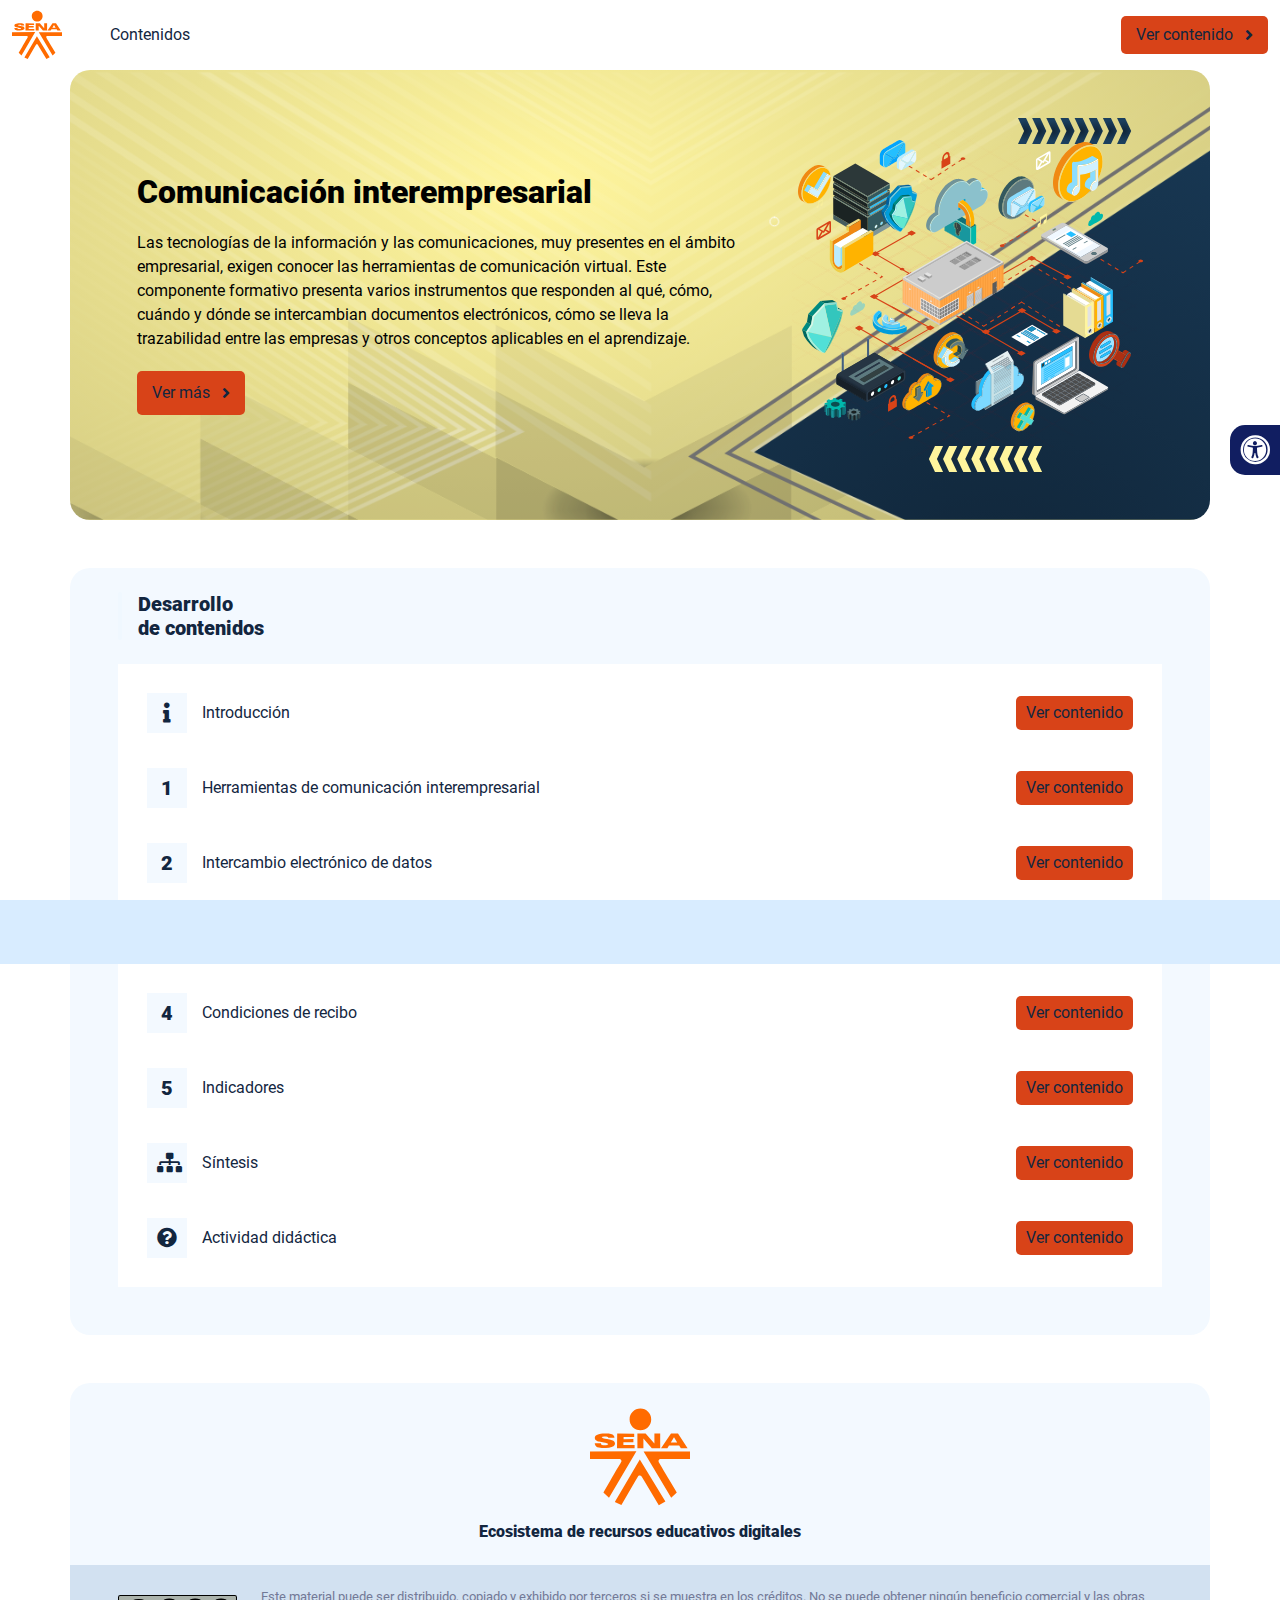
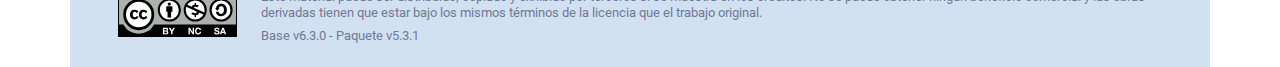
<file: index.html>
<!DOCTYPE html><html lang=""><head><meta charset="utf-8"><meta http-equiv="X-UA-Compatible" content="IE=edge"><meta name="viewport" content="width=device-width,initial-scale=1"><link rel="icon" href="favicon.ico"><title>Comunicación interempresarial</title><link href="css/chunk-0c047e41.3babef71.css" rel="prefetch"><link href="css/chunk-25b302c8.3babef71.css" rel="prefetch"><link href="css/chunk-26fc7596.3babef71.css" rel="prefetch"><link href="css/chunk-2d2747e2.3babef71.css" rel="prefetch"><link href="css/chunk-32334cb6.3babef71.css" rel="prefetch"><link href="css/chunk-3c57cd7b.3babef71.css" rel="prefetch"><link href="css/chunk-4f2d402a.3babef71.css" rel="prefetch"><link href="css/chunk-4fde0a08.14d1f3e8.css" rel="prefetch"><link href="css/chunk-515a8379.e38e3362.css" rel="prefetch"><link href="css/chunk-59974754.1beefb1c.css" rel="prefetch"><link href="css/chunk-6e1e538a.126808df.css" rel="prefetch"><link href="css/chunk-766a929b.db2aebdd.css" rel="prefetch"><link href="css/chunk-f2df7d2c.3babef71.css" rel="prefetch"><link href="css/comple.5e33f52e.css" rel="prefetch"><link href="css/creditos.03e0cec9.css" rel="prefetch"><link href="css/glosario.50fc37cf.css" rel="prefetch"><link href="css/referencias.91742cb4.css" rel="prefetch"><link href="js/actividad.fcc18785.js" rel="prefetch"><link href="js/chunk-0206bfa0.aceaceeb.js" rel="prefetch"><link href="js/chunk-0c047e41.b1d36135.js" rel="prefetch"><link href="js/chunk-13a6037e.77e10910.js" rel="prefetch"><link href="js/chunk-18f95272.c3fff06b.js" rel="prefetch"><link href="js/chunk-25b302c8.50a4e4be.js" rel="prefetch"><link href="js/chunk-26fc7596.3f2b003f.js" rel="prefetch"><link href="js/chunk-2c06842c.cf0b8708.js" rel="prefetch"><link href="js/chunk-2d0e96ec.2bc718f4.js" rel="prefetch"><link href="js/chunk-2d208d90.41e45e01.js" rel="prefetch"><link href="js/chunk-2d21d0e2.7d34f04e.js" rel="prefetch"><link href="js/chunk-2d22c123.697a0c8d.js" rel="prefetch"><link href="js/chunk-2d2747e2.c34510a6.js" rel="prefetch"><link href="js/chunk-2e80bb9a.0cd264fe.js" rel="prefetch"><link href="js/chunk-319206de.df48974a.js" rel="prefetch"><link href="js/chunk-32334cb6.fc337bc5.js" rel="prefetch"><link href="js/chunk-3c57cd7b.2b231186.js" rel="prefetch"><link href="js/chunk-3d6834f6.20861072.js" rel="prefetch"><link href="js/chunk-4cdd78c0.15a5e443.js" rel="prefetch"><link href="js/chunk-4f2d402a.8c79c008.js" rel="prefetch"><link href="js/chunk-4fde0a08.438ec1de.js" rel="prefetch"><link href="js/chunk-515a8379.1bbac084.js" rel="prefetch"><link href="js/chunk-53ccb27e.8500f303.js" rel="prefetch"><link href="js/chunk-55d286b8.998455ee.js" rel="prefetch"><link href="js/chunk-59974754.9815f936.js" rel="prefetch"><link href="js/chunk-6e1e538a.e450b8d5.js" rel="prefetch"><link href="js/chunk-766a929b.f8359263.js" rel="prefetch"><link href="js/chunk-c796899c.1a79056f.js" rel="prefetch"><link href="js/chunk-e8a7823a.8f0d5576.js" rel="prefetch"><link href="js/chunk-f2df7d2c.1fc5754b.js" rel="prefetch"><link href="js/chunk-fde47172.2cf37c35.js" rel="prefetch"><link href="js/comple.0d90eee2.js" rel="prefetch"><link href="js/creditos.0ce4db30.js" rel="prefetch"><link href="js/glosario.d3601714.js" rel="prefetch"><link href="js/intro.9c77a85c.js" rel="prefetch"><link href="js/referencias.d45a6152.js" rel="prefetch"><link href="js/sintesis.16f66fb6.js" rel="prefetch"><link href="js/tema1.36c772ba.js" rel="prefetch"><link href="js/tema2.b3eb2c56.js" rel="prefetch"><link href="js/tema3.4404bc52.js" rel="prefetch"><link href="css/app.ac58fdb2.css" rel="preload" as="style"><link href="css/chunk-vendors.99aa1310.css" rel="preload" as="style"><link href="js/app.94b91c3d.js" rel="preload" as="script"><link href="js/chunk-vendors.bd54d9e5.js" rel="preload" as="script"><link href="css/chunk-vendors.99aa1310.css" rel="stylesheet"><link href="css/app.ac58fdb2.css" rel="stylesheet"></head><body><noscript><strong>We're sorry but Comunicación interempresarial doesn't work properly without JavaScript enabled. Please enable it to continue.</strong></noscript><div id="app"></div><script src="js/chunk-vendors.bd54d9e5.js"></script><script src="js/app.94b91c3d.js"></script></body></html>
</file>
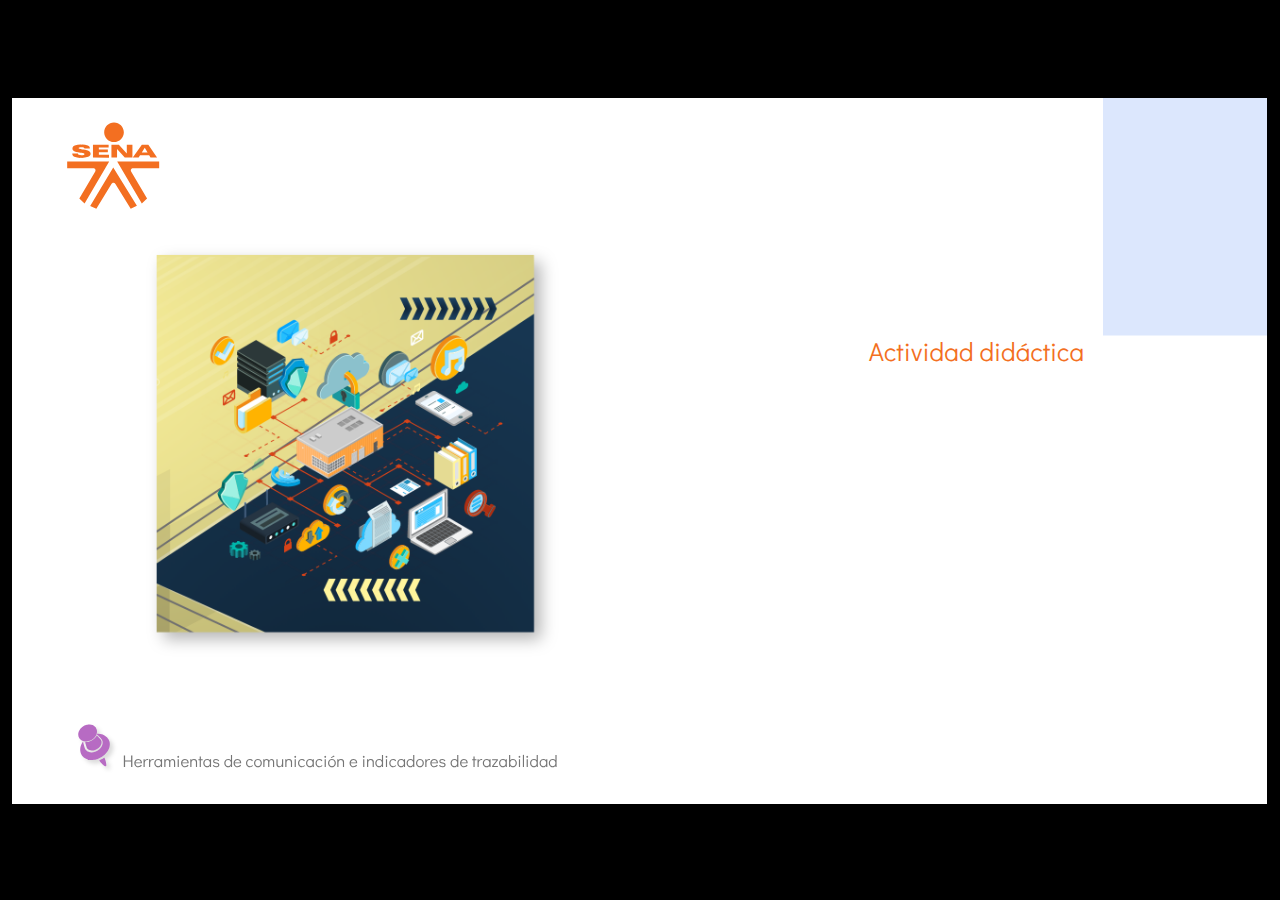
<file: actividades/index.html>
﻿<!doctype html>
<html lang="es">
<head>
  <meta charset="utf-8">
  <!-- Creado con Storyline 360 - http://www.articulate.com  -->
  <!-- version: 3.70.29211.0 -->
  <title>Actividad did&#225;ctica</title>
  <meta http-equiv="x-ua-compatible" content="IE=edge"/>
  <meta name="viewport" content="width=device-width,initial-scale=1,user-scalable=no,shrink-to-fit=no,minimal-ui"/>
  <meta name="apple-mobile-web-app-capable" content="yes"/>
  <style>
    html, body { height: 100%; padding: 0; margin: 0 }
    #app { height: 100%; width: 100%; }
  </style>

  <script>
    window.DS = {};
    window.globals = {
      DATA_PATH_BASE: '',
      HAS_FRAME: true,
      HAS_SLIDE: true,

      lmsPresent: false,
      tinCanPresent: false,
      cmi5Present: false,
      aoSupport: false,
      scale: 'show all',
      captureRc: false,
      browserSize: 'optimal',
      bgColor: '#000000',
      features: 'AccessibleVideo,ConnectionMessages,FullScreenToggle,InsertSvgPicture,LayerPresentAsDialog,MultipleQuizTracking,UpdatedScrollingPanels,UpdatedThemeEditor',
      themeName: 'classic',
      preloaderColor: '#FFFFFF',
      suppressAnalytics: false,
      productChannel: 'stable',
      publishSource: 'storyline',
      aid: 'aid|9cb3149d-e02e-439b-b6eb-2a6c21cb59d5',
      cid: 'ff905f5b-4fc9-46a5-abfc-0bcb85286622',
      playerVersion: '3.70.29211.0',
      publishTimestamp: '2022-12-09T10:02:58.9712972Z',
      maxIosVideoElements: 10,
      connectionSettings: { },

      
      parseParams: function(qs) {
        if (window.globals.parsedParams != null) {
          return window.globals.parsedParams;
        }
        qs = (qs || window.location.search.substr(1)).split('+').join(' ');
        var params = {},
            tokens,
            re = /[?&]?([^=]+)=([^&]*)/g;

        while (tokens = re.exec(qs)) {
          params[decodeURIComponent(tokens[1]).trim()] =
            decodeURIComponent(tokens[2]).trim();
        }
        window.globals.parsedParams = params;
        return params;
      }

    };
  </script>
  <script>
    var isIe11 = ('ActiveXObject' in window || window.MSBlobBuilder != null)
      && window.msCrypto != null && !window.ActiveXObject;
    if (isIe11) {
      window.globals.unsupportedBrowser = true;
      document.write(atob('[base64]'));
    }
  </script>
  
  <script>window.THREE = { };</script>
  
</head>
<body style="background: #000000" class="cs-HTML theme-classic">
  <!-- 360 -->
  <script>!function(e){var i=/iPhone/i,o=/iPod/i,n=/iPad/i,t=/(?=.*\bAndroid\b)(?=.*\bMobile\b)/i,d=/Android/i,s=/(?=.*\bAndroid\b)(?=.*\bSD4930UR\b)/i,b=/(?=.*\bAndroid\b)(?=.*\b(?:KFOT|KFTT|KFJWI|KFJWA|KFSOWI|KFTHWI|KFTHWA|KFAPWI|KFAPWA|KFARWI|KFASWI|KFSAWI|KFSAWA)\b)/i,r=/IEMobile/i,h=/(?=.*\bWindows\b)(?=.*\bARM\b)/i,a=/BlackBerry/i,l=/BB10/i,p=/Opera Mini/i,f=/(CriOS|Chrome)(?=.*\bMobile\b)/i,u=/(?=.*\bFirefox\b)(?=.*\bMobile\b)/i,c=new RegExp("(?:Nexus 7|BNTV250|Kindle Fire|Silk|GT-P1000)","i"),w=function(e,i){return e.test(i)},A=function(e){var A=e||navigator.userAgent,v=A.split("[FBAN");if(void 0!==v[1]&&(A=v[0]),this.apple={phone:w(i,A),ipod:w(o,A),tablet:!w(i,A)&&w(n,A),device:w(i,A)||w(o,A)||w(n,A)},this.amazon={phone:w(s,A),tablet:!w(s,A)&&w(b,A),device:w(s,A)||w(b,A)},this.android={phone:w(s,A)||w(t,A),tablet:!w(s,A)&&!w(t,A)&&(w(b,A)||w(d,A)),device:w(s,A)||w(b,A)||w(t,A)||w(d,A)},this.windows={phone:w(r,A),tablet:w(h,A),device:w(r,A)||w(h,A)},this.other={blackberry:w(a,A),blackberry10:w(l,A),opera:w(p,A),firefox:w(u,A),chrome:w(f,A),device:w(a,A)||w(l,A)||w(p,A)||w(u,A)||w(f,A)},this.seven_inch=w(c,A),this.any=this.apple.device||this.android.device||this.windows.device||this.other.device||this.seven_inch,this.phone=this.apple.phone||this.android.phone||this.windows.phone,this.tablet=this.apple.tablet||this.android.tablet||this.windows.tablet,"undefined"==typeof window)return this},v=function(){var e=new A;return e.Class=A,e};"undefined"!=typeof module&&module.exports&&"undefined"==typeof window?module.exports=A:"undefined"!=typeof module&&module.exports&&"undefined"!=typeof window?module.exports=v():"function"==typeof define&&define.amd?define("isMobile",[],e.isMobile=v()):e.isMobile=v()}(this);
    window.isMobile.apple.tablet = window.isMobile.apple.tablet ||
      (navigator.platform === 'MacIntel' && navigator.maxTouchPoints > 1);
    window.isMobile.apple.device = window.isMobile.apple.device || window.isMobile.apple.tablet;
    window.isMobile.tablet = window.isMobile.tablet || window.isMobile.apple.tablet;
    window.isMobile.any = window.isMobile.any || window.isMobile.apple.tablet;
  </script>

  <div id="focus-sink" tabindex="-1"></div>

  <div id="preso"></div>
  <script>
    (function() {

      var classTypes = [ 'desktop', 'mobile', 'phone', 'tablet' ];

      var addDeviceClasses = function(prefix, testObj) {
        var curr, i;
        for (i = 0; i < classTypes.length; i++) {
          curr = classTypes[i];
          if (testObj[curr]) {
            document.body.classList.add(prefix + curr);
          }
        }
      };

      var params = window.globals.parseParams(),
          isDevicePreview = params.devicepreview === '1',
          isPhoneOverride = params.deviceType === 'phone' || (isDevicePreview && params.phone == '1'),
          isTabletOverride = (params.deviceType === 'tablet' || isDevicePreview) && !isPhoneOverride,
          isMobileOverride = isPhoneOverride || isTabletOverride;

      var deviceView = {
        desktop: !window.isMobile.any && !isMobileOverride,
        mobile: window.isMobile.any || isMobileOverride,
        phone: isPhoneOverride || (window.isMobile.phone && !isTabletOverride),
        tablet: isTabletOverride || window.isMobile.tablet
      };

      window.globals.deviceView = deviceView;
      window.isMobile.desktop = !window.isMobile.any;
      window.isMobile.mobile = window.isMobile.any;

      addDeviceClasses('view-', deviceView);

    })();
  </script>
  
  <script src='story_content/user.js' type=text/javascript></script>
  <div class="slide-loader"></div>

  <script>
    if (window.globals.deviceView.isMobile) { var doc = document, loader = doc.body.querySelector('.slide-loader'); [ 1, 2, 3 ].forEach(function(n) { var d = doc.createElement('div'); d.style.backgroundColor = window.globals.preloaderColor; d.classList.add('mobile-loader-dot'); d.classList.add('dot' + n); loader.appendChild(d); }); }
  </script>

  <div class="mobile-load-title-overlay" style="display: none">
    <div class="mobile-load-title">Actividad did&#225;ctica</div>
  </div>

  <div class="mobile-chrome-warning"></div>

  
<style>
  .warn-connection-dialog {
    display: none;
    background: transparent;
    pointer-events: none;
    position: fixed;
    left: 0;
    top: 0;
    width: 100%;
    height: 100%;
    z-index: 999;
  }

  .warn-connection-content {
    border-radius: 4px;
    background: white;
    border: 1px solid #E7E7E7;
    color: #333333;
    box-shadow: 0 2px 4px rgba(0, 0, 0, 0.25);
    transition: all 150ms ease-out;
    position: absolute;
    white-space: nowrap;
  }

  .view-phone.is-landscape .warn-connection-content {
    left: 23px;
    bottom: 23px;
  }

  .view-tablet.is-landscape .warn-connection-content {
    left: 50%;
    top: 20px;
    transform: translateX(-50%);
  }

  .is-portrait .warn-connection-content {
    transform: translate(-50%, calc(-100% - 15px));
  }

  .warn-connection-content p {
    display: inline-block;
    margin: 0 8px 0 0;
    line-height: 33px;
    font-size: 11px;
  }

  .warn-connection-content svg {
    position: relative;
    vertical-align: middle;
    margin: 0 2px 2px 8px;
  }

  .view-desktop .warn-connection-content {
    left: 1.5em;
    bottom: 1.5em;
  }

  .view-desktop .warn-connection-content p {
    font-size: 1.1em;
  }

  .is-offline .warn-connection-dialog {
    display: block;
  }

  .is-offline .cs-panel * {
    pointer-events: none !important;
  }

  .is-offline .cs-panel {
    pointer-events: all !important;
  }

  .is-offline #nav-controls * {
    pointer-events: none !important;
  }

  .is-offline #nav-controls {
    pointer-events: all !important;
  }
</style>

<div class="warn-connection-dialog">
  <div class="warn-connection-content">
    <svg width="17" height="15" viewBox="0 0 17 15" xmlns="http://www.w3.org/2000/svg">
      <path fill="#8F0000" stroke="white" d="M16.07,12.98 L15.88,12.23 L9.51,1.21 C8.97,0.26,7.6,0.26,7.06,1.21 L0.69,12.23 C0.15,13.16,0.81,14.36,1.91,14.36 H14.65 C15.47,14.36,16.05,13.7,16.07,12.98 Z"/>
      <path fill="white" stroke="white" d="M8.58,5.5 C8.35,5.28,8.5,5.35,8.21,5.32 C8.09,5.35,7.97,5.49,7.96,5.67 C7.97,5.79,7.98,5.92,7.98,6.04 L7.98,6.04 C7.99,6.17,8,6.31,8.01,6.43 L8.01,6.44 C8.03,6.92,8.06,7.41,8.09,7.9 L8.09,7.9 C8.12,8.39,8.14,8.88,8.17,9.37 C8.17,9.39,8.18,9.42,8.2,9.44 C8.23,9.46,8.25,9.47,8.28,9.47 C8.31,9.47,8.34,9.46,8.35,9.44 C8.37,9.43,8.38,9.4,8.39,9.35 L8.39,9.34 C8.39,9.24,8.4,9.15,8.4,9.05 L8.4,9.05 C8.41,8.96,8.41,8.86,8.42,8.75 C8.43,8.44,8.45,8.12,8.47,7.81 L8.47,7.81 C8.49,7.49,8.51,7.18,8.53,6.87 C8.55,6.46,8.56,6.05,8.59,5.64 L8.6,5.62 C8.6,5.57,8.59,5.53,8.58,5.5 L8.21,5.32 Z"/>
      <circle fill="white" stroke="white" cx="8.3" cy="11.35" r="0.3"/>
    </svg>
    <p>You are offline. Trying to reconnect...</p>
  </div>
</div>

<script>
  (function() {
    window.DS.connection = {
      warningShown: false,
      assets: {},
      loadingAssetGroup: false,
      retryDelay: 500
    };

    // @TODO this is POC code and can be cleaned up a bit more if we move forward
    // with the feature



    // The `window.globals.features` variable must be set in `webpack.dev.config` when testing locally - it is not enough
    // to have it in the data - but it must be set there as well.
    var useConnectionMessages = window.AbortController != null &&
      window.location.protocol != 'file:' &&
      window.globals.features.indexOf('ConnectionMessages') != -1;

    window.DS.connection.useConnectionMessages = useConnectionMessages

    var assetCount = 0;
    var checkLoadedId;
    var connectionSettings = window.globals.connectionSettings;

    if (useConnectionMessages && connectionSettings != null) {
      var contentEl = document.querySelector('.warn-connection-content');
      var messageEl = contentEl.querySelector('p')

      if (connectionSettings.useDarkTheme) {
        contentEl.style.borderColor = '#BABBBA';
        contentEl.style.backgroundColor = '#282828';
        contentEl.style.color = '#FFFFFF';
      }

      if (connectionSettings.message != null) {
        messageEl.textContent = window.decodeURIComponent(connectionSettings.message);
      }
    }

    function checkAssetsReady() {
      for (var i in DS.connection.assets) {
        if (!DS.connection.assets[i].success) {
          return false;
        }
      }
      return true;
    }

    function stopAssetGroup() {
      if (!useConnectionMessages) { return; }

      assetCount = 0;

      DS.connection.oldAssetGroup = DS.connection.assets;
      DS.connection.assets = {};
      DS.connection.loadingAssetGroup = false;
      clearInterval(checkLoadedId);
    }

    function startAssetGroup() {
      if (!useConnectionMessages) { return; }
      var ticks = 0;
      clearInterval(checkLoadedId);
      checkLoadedId = setInterval(function() {
        var loaded = 0;
        if (assetCount === 0 && loaded === 0) {
          clearInterval(checkLoadedId);
          return;
        }

        for (var i in DS.connection.assets) {
          if (DS.connection.assets[i].success) {
            loaded++;
          }
        }

        if (assetCount === loaded && checkAssetsReady()) {
          for (var i in DS.connection.assets) {
            if (DS.connection.assets[i].action) {
              DS.connection.assets[i].action();
            }
          }
          hideWarning();
          stopAssetGroup();
        }
      }, 100)
    }

    function requiredAsset(url, action, retry, type) {
      if (!useConnectionMessages) { return; }
      if (DS.connection.assets[url]) { return; }

      DS.connection.assets[url] = {
        success: false, action: action, retry: retry, type: type
      };
      assetCount = Object.keys(DS.connection.assets).length;
      if (!DS.connection.loadingAssetGroup) {
        startAssetGroup();
      }
      DS.connection.loadingAssetGroup = true;
    }

    function assetLoaded(url) {
      if (!useConnectionMessages) { return; }
      if (DS.connection.assets[url]) {
        DS.connection.assets[url].success = true;
      }
    }

    function assetFailed(url) {
      if (!useConnectionMessages) { return; }
      if (!DS.connection.assets[url]) {
        if (/\.js$/.test(url)) {
          setTimeout(function() {
            if (DS.connection.lastSlideLoaded != null) {
              DS.connection.lastSlideLoaded();
            }
          }, DS.connection.retryDelay);
        }
        return;
      }
      if (!DS.connection.warningShown) { showWarning(); }
      if (DS.connection.assets[url].retry) {
        setTimeout(function() {
          if (!DS.connection.assets[url].success) {
            DS.connection.assets[url].retry()
          }
        }, DS.connection.retryDelay);
      }
    }

    function hideWarning() {
      document.body.classList.remove('is-offline');
      DS.connection.warningShown = false;
    }
    DS.connection.hideWarning = hideWarning

    function showWarning(btn) {
      document.body.classList.add('is-offline')
      DS.connection.warningShown = true;
      updateWarningPosition();
    }

    function updateWarningPosition() {
      if (!DS.connection.warningShown) {
        return;
      }

      var isPortrait = document.body.classList.contains('is-portrait');
      var warningEl = document.querySelector('.warn-connection-content');

      if (isPortrait) {
        var slide = document.querySelector('.primary-slide');
        var slideRect = slide.getBoundingClientRect();

        warningEl.style.top = `${slideRect.top}px`
        warningEl.style.left = `${slideRect.left + slideRect.width / 2}px`
      } else {
        warningEl.style.top = null;
        warningEl.style.left = null;
      }

      window.requestAnimationFrame(updateWarningPosition);
    }

    // these will all be noops if the feature flag isn't set in
    // the data and `window.globals.features`
    DS.connection.requiredAsset = requiredAsset;
    DS.connection.assetLoaded = assetLoaded;
    DS.connection.assetFailed = assetFailed;
    DS.connection.stopAssetGroup = stopAssetGroup;
    DS.connection.startAssetGroup = startAssetGroup;
  })();
</script>


  <script>
    
    if (window.autoSpider && window.vInterfaceObject) {
      document.querySelector('.mobile-load-title-overlay').style.display = 'none';
    }
  </script>

  

  <link rel="stylesheet" href="html5/data/css/output.min.css" data-noprefix/>
</body>
<script src="html5/lib/scripts/bootstrapper.min.js"></script>
</html>
</file>
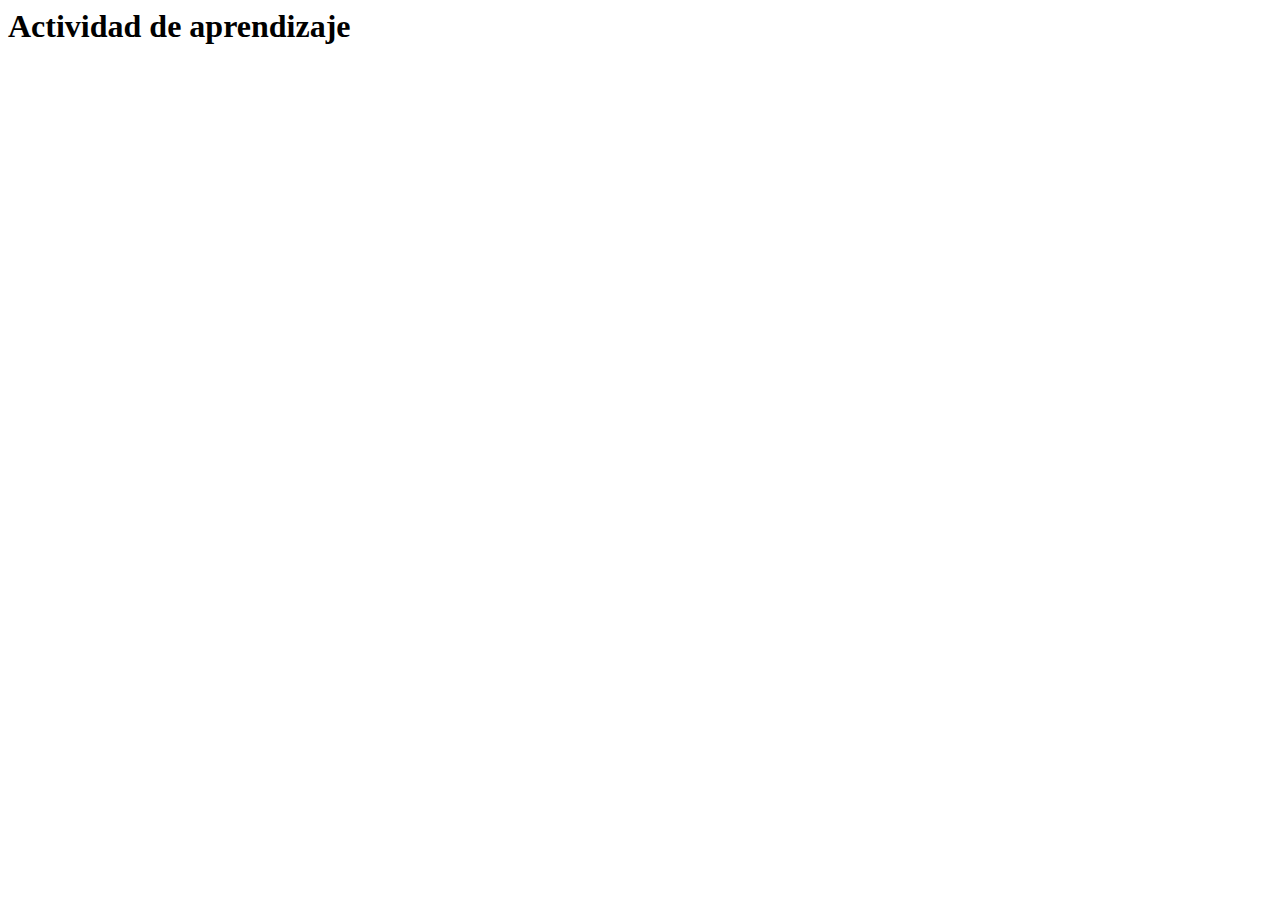
<file: actividades/actividad.html>
<html lang="en">
<head>
  <meta charset="UTF-8">
  <meta http-equiv="X-UA-Compatible" content="IE=edge">
  <meta name="viewport" content="width=device-width, initial-scale=1.0">
  <title>Actividad de aprendizaje</title>
</head>
<body>
  <h1>Actividad de aprendizaje</h1>
</body>
</html>
</file>
<file: css/chunk-0c047e41.3babef71.css>
.actividad[data-v-22adfd6b]{background-color:#f2f2f2}.horizontal-scroll__wrapper[data-v-22adfd6b]{overflow:hidden}.horizontal-scroll[data-v-22adfd6b]{display:flex;transition:transform .5s ease-in-out;align-items:center;flex-wrap:nowrap}.horizontal-scroll[data-v-22adfd6b]:not(.row){width:100%}.horizontal-scroll--item-fw[data-v-22adfd6b]>div{flex-grow:0;flex-shrink:0;width:100%;margin:0!important}
</file>
<file: css/chunk-25b302c8.3babef71.css>
.actividad[data-v-22adfd6b]{background-color:#f2f2f2}.horizontal-scroll__wrapper[data-v-22adfd6b]{overflow:hidden}.horizontal-scroll[data-v-22adfd6b]{display:flex;transition:transform .5s ease-in-out;align-items:center;flex-wrap:nowrap}.horizontal-scroll[data-v-22adfd6b]:not(.row){width:100%}.horizontal-scroll--item-fw[data-v-22adfd6b]>div{flex-grow:0;flex-shrink:0;width:100%;margin:0!important}
</file>
<file: css/chunk-26fc7596.3babef71.css>
.actividad[data-v-22adfd6b]{background-color:#f2f2f2}.horizontal-scroll__wrapper[data-v-22adfd6b]{overflow:hidden}.horizontal-scroll[data-v-22adfd6b]{display:flex;transition:transform .5s ease-in-out;align-items:center;flex-wrap:nowrap}.horizontal-scroll[data-v-22adfd6b]:not(.row){width:100%}.horizontal-scroll--item-fw[data-v-22adfd6b]>div{flex-grow:0;flex-shrink:0;width:100%;margin:0!important}
</file>
<file: css/chunk-2d2747e2.3babef71.css>
.actividad[data-v-22adfd6b]{background-color:#f2f2f2}.horizontal-scroll__wrapper[data-v-22adfd6b]{overflow:hidden}.horizontal-scroll[data-v-22adfd6b]{display:flex;transition:transform .5s ease-in-out;align-items:center;flex-wrap:nowrap}.horizontal-scroll[data-v-22adfd6b]:not(.row){width:100%}.horizontal-scroll--item-fw[data-v-22adfd6b]>div{flex-grow:0;flex-shrink:0;width:100%;margin:0!important}
</file>
<file: css/chunk-32334cb6.3babef71.css>
.actividad[data-v-22adfd6b]{background-color:#f2f2f2}.horizontal-scroll__wrapper[data-v-22adfd6b]{overflow:hidden}.horizontal-scroll[data-v-22adfd6b]{display:flex;transition:transform .5s ease-in-out;align-items:center;flex-wrap:nowrap}.horizontal-scroll[data-v-22adfd6b]:not(.row){width:100%}.horizontal-scroll--item-fw[data-v-22adfd6b]>div{flex-grow:0;flex-shrink:0;width:100%;margin:0!important}
</file>
<file: css/chunk-3c57cd7b.3babef71.css>
.actividad[data-v-22adfd6b]{background-color:#f2f2f2}.horizontal-scroll__wrapper[data-v-22adfd6b]{overflow:hidden}.horizontal-scroll[data-v-22adfd6b]{display:flex;transition:transform .5s ease-in-out;align-items:center;flex-wrap:nowrap}.horizontal-scroll[data-v-22adfd6b]:not(.row){width:100%}.horizontal-scroll--item-fw[data-v-22adfd6b]>div{flex-grow:0;flex-shrink:0;width:100%;margin:0!important}
</file>
<file: css/chunk-4f2d402a.3babef71.css>
.actividad[data-v-22adfd6b]{background-color:#f2f2f2}.horizontal-scroll__wrapper[data-v-22adfd6b]{overflow:hidden}.horizontal-scroll[data-v-22adfd6b]{display:flex;transition:transform .5s ease-in-out;align-items:center;flex-wrap:nowrap}.horizontal-scroll[data-v-22adfd6b]:not(.row){width:100%}.horizontal-scroll--item-fw[data-v-22adfd6b]>div{flex-grow:0;flex-shrink:0;width:100%;margin:0!important}
</file>
<file: css/chunk-4fde0a08.14d1f3e8.css>
.actividad[data-v-a108b06a]{background-color:#f2f2f2}.header[data-v-a108b06a]{position:sticky;top:0;padding-top:10px;padding-bottom:10px;background-color:#fff;z-index:10010;line-height:1.1em}.header__logo[data-v-a108b06a]{width:50px}@media (max-width:576px){.header__componente-formativo[data-v-a108b06a]{font-size:.8em}}.header__menu[data-v-a108b06a]{cursor:pointer}.header__menu span[data-v-a108b06a]{font-size:.7em;display:block;line-height:1em;text-align:center;color:#111e61}.header__menu__btn[data-v-a108b06a]{width:30px;height:30px;position:relative;margin-bottom:4px}.header__menu__btn .line-1[data-v-a108b06a],.header__menu__btn .line-2[data-v-a108b06a],.header__menu__btn .line-3[data-v-a108b06a]{height:4px;width:30px;background-color:#111e61;transform-origin:center center;position:absolute;left:0;border-radius:2px}.header__menu__btn .line-1[data-v-a108b06a]{top:4px;-webkit-animation:line-1-inactive-data-v-a108b06a .5s ease-in-out forwards;animation:line-1-inactive-data-v-a108b06a .5s ease-in-out forwards}.header__menu__btn .line-2[data-v-a108b06a]{top:13px;-webkit-animation:line-2-inactive-data-v-a108b06a .5s ease-in-out forwards;animation:line-2-inactive-data-v-a108b06a .5s ease-in-out forwards}.header__menu__btn .line-3[data-v-a108b06a]{top:22px;-webkit-animation:line-3-inactive-data-v-a108b06a .5s ease-in-out forwards;animation:line-3-inactive-data-v-a108b06a .5s ease-in-out forwards}.header__menu__btn[data-v-a108b06a]:hover{cursor:pointer}.header__menu__btn--open .line-1[data-v-a108b06a]{-webkit-animation:line-1-active-data-v-a108b06a .5s ease-in-out forwards;animation:line-1-active-data-v-a108b06a .5s ease-in-out forwards}.header__menu__btn--open .line-2[data-v-a108b06a]{-webkit-animation:line-2-active-data-v-a108b06a .5s ease-in-out forwards;animation:line-2-active-data-v-a108b06a .5s ease-in-out forwards}.header__menu__btn--open .line-3[data-v-a108b06a]{-webkit-animation:line-3-active-data-v-a108b06a .5s ease-in-out forwards;animation:line-3-active-data-v-a108b06a .5s ease-in-out forwards}@-webkit-keyframes line-1-active-data-v-a108b06a{0%{transform:translate(0) rotate(0)}50%{transform:translateY(9px) rotate(0)}to{transform:translateY(9px) rotate(45deg)}}@keyframes line-1-active-data-v-a108b06a{0%{transform:translate(0) rotate(0)}50%{transform:translateY(9px) rotate(0)}to{transform:translateY(9px) rotate(45deg)}}@-webkit-keyframes line-2-active-data-v-a108b06a{0%{transform:scale(1)}to{transform:scale(0)}}@keyframes line-2-active-data-v-a108b06a{0%{transform:scale(1)}to{transform:scale(0)}}@-webkit-keyframes line-3-active-data-v-a108b06a{0%{transform:translate(0) rotate(0)}50%{transform:translateY(-9px) rotate(0)}to{transform:translateY(-9px) rotate(-45deg)}}@keyframes line-3-active-data-v-a108b06a{0%{transform:translate(0) rotate(0)}50%{transform:translateY(-9px) rotate(0)}to{transform:translateY(-9px) rotate(-45deg)}}@-webkit-keyframes line-1-inactive-data-v-a108b06a{0%{transform:translateY(9px) rotate(45deg)}50%{transform:translateY(9px) rotate(0)}to{transform:translate(0) rotate(0)}}@keyframes line-1-inactive-data-v-a108b06a{0%{transform:translateY(9px) rotate(45deg)}50%{transform:translateY(9px) rotate(0)}to{transform:translate(0) rotate(0)}}@-webkit-keyframes line-2-inactive-data-v-a108b06a{0%{transform:scale(0)}to{transform:scale(1)}}@keyframes line-2-inactive-data-v-a108b06a{0%{transform:scale(0)}to{transform:scale(1)}}@-webkit-keyframes line-3-inactive-data-v-a108b06a{0%{transform:translateY(-9px) rotate(-45deg)}50%{transform:translateY(-9px) rotate(0)}to{transform:translate(0) rotate(0)}}@keyframes line-3-inactive-data-v-a108b06a{0%{transform:translateY(-9px) rotate(-45deg)}50%{transform:translateY(-9px) rotate(0)}to{transform:translate(0) rotate(0)}}
</file>
<file: css/chunk-515a8379.e38e3362.css>
.actividad{background-color:#f2f2f2}.banner-interno{position:relative}.banner-interno__fondo{position:absolute;top:0;bottom:-50px;left:0;right:0;background-color:#fff59d;background-size:cover;background-position:50%}.banner-interno__titulo{display:flex;align-items:center}.banner-interno__titulo__icono{display:block;width:32px;height:32px;border-radius:50%;background-color:#000;position:relative}.banner-interno__titulo__icono i{color:#fff59d;position:absolute;left:50%;top:50%;transform:translate(-50%,-50%)}.banner-interno__titulo h1,.banner-interno__titulo h2,.banner-interno__titulo h3,.banner-interno__titulo h4,.banner-interno__titulo h5,.banner-interno__titulo h6{color:#000;line-height:1.1em}
</file>
<file: css/chunk-59974754.1beefb1c.css>
.actividad{background-color:#f2f2f2}.aside-menu{position:sticky;top:70px;flex:0 0 0;width:0;min-height:calc(100vh - 70px);max-height:calc(100vh - 70px);background-color:#f3f9ff;transition:flex .5s ease-in-out,width .5s ease-in-out;overflow-x:hidden;z-index:100001}.aside-menu a{color:#111e61}.aside-menu--open{flex:0 0 300px;width:300px}.aside-menu__content{width:300px;display:flex;flex-direction:column;justify-content:space-between;min-height:calc(100vh - 70px);max-height:calc(100vh - 70px);border-right:1px solid #d8ecff}@media (max-height:800px){.aside-menu__content{min-height:800px;max-height:800px;overflow-y:auto}}.aside-menu__header{padding:10px;text-align:center;background-color:#d8ecff}.aside-menu__header h4{margin:0}.aside-menu__menu{overflow-y:auto;flex-grow:1;list-style:none;padding-left:0;margin-bottom:0}.aside-menu__menu__item--active .aside-menu__menu__item__lnk,.aside-menu__menu__item--active .aside-menu__sec-menu__item__lnk{background-color:#d8ecff;font-weight:700}.aside-menu__menu__item--sub-menu:hover,.aside-menu__menu__item:hover,.aside-menu__sec-menu__item:hover{background-color:#d8ecff}.aside-menu__menu__item--sub-menu{padding-left:10px}.aside-menu__menu__item--sub-menu--active .aside-menu__menu__item__lnk,.aside-menu__menu__item--sub-menu--active .aside-menu__sec-menu__item__lnk{background-color:#d8ecff;font-weight:700;position:relative}.aside-menu__menu__item--sub-menu--active .aside-menu__menu__item__lnk:before,.aside-menu__menu__item--sub-menu--active .aside-menu__sec-menu__item__lnk:before{content:"";display:block;position:absolute;left:0;bottom:0;top:0;width:4px;border-radius:2px;background-color:#f0f8ff}.aside-menu__menu__item__lnk,.aside-menu__sec-menu__item__lnk{display:flex;align-items:center;padding:10px 15px;line-height:1.1em}.aside-menu__menu__item__lnk i,.aside-menu__menu__item__lnk span,.aside-menu__sec-menu__item__lnk i,.aside-menu__sec-menu__item__lnk span{margin-right:10px}.aside-menu__menu__item__lnk i:last-child,.aside-menu__menu__item__lnk span:last-child,.aside-menu__sec-menu__item__lnk i:last-child,.aside-menu__sec-menu__item__lnk span:last-child{margin-right:0}.aside-menu__sec-menu{background-color:#d8ecff;padding:10px 0;flex-shrink:0;margin-bottom:0}.aside-menu__sec-menu__item{padding:10px 15px}.aside-menu__sec-menu__item__lnk{padding:0;border-radius:1em}.aside-menu__sec-menu__item__lnk i{display:block;width:2em;height:2em;padding:.5em 0;text-align:center;background-color:#fff;border-radius:50%}.aside-menu__sec-menu__item__lnk:hover{background-color:#fff}@media (max-width:992px){.aside-menu{position:fixed;top:70px}}@media (max-width:576px){.aside-menu__sec-menu{padding-bottom:110px}}
</file>
<file: css/chunk-6e1e538a.126808df.css>
.actividad[data-v-4f6b7c58]{background-color:#f2f2f2}.accesibilidad[data-v-4f6b7c58]{position:fixed;right:0;top:50vh;height:50px;background-color:#111e61;border-top-left-radius:15px;border-bottom-left-radius:15px;transform:translateY(-50%) translateX(100%) translateX(-50px);overflow:hidden;transition:transform .3s ease-in-out,height .3s ease-in-out}.accesibilidad[data-v-4f6b7c58]:hover{transform:translateY(-50%) translateX(0);height:12.75rem}.accesibilidad [data-v-4f6b7c58]{color:#fff}.accesibilidad__menu__content .accesibilidad__menu__item[data-v-4f6b7c58]{cursor:pointer}.accesibilidad__menu__content .accesibilidad__menu__item[data-v-4f6b7c58]:hover{background-color:#273685}.accesibilidad__menu__content .accesibilidad__menu__item[data-v-4f6b7c58]:last-child{border:none}.accesibilidad__menu__item[data-v-4f6b7c58]{display:flex;align-items:center;padding:10px;border-bottom:1px solid #273685;line-height:1em;-webkit-user-select:none;-moz-user-select:none;-ms-user-select:none;user-select:none}.accesibilidad__menu i[data-v-4f6b7c58]{font-size:30px;font-style:normal;margin-right:10px;line-height:1em}.accesibilidad__menu img[data-v-4f6b7c58]{width:30px;margin-right:10px}
</file>
<file: css/chunk-766a929b.db2aebdd.css>
.actividad{background-color:#f2f2f2}.barra-avance{display:flex;align-items:center;justify-content:space-between;position:fixed;bottom:0;left:0;width:100%;padding:10px;background-color:#d8ecff;transition:transform .5s ease-in-out;z-index:100000}.barra-avance__barra{margin:0 20px;flex:1;position:relative;max-width:800px}.barra-avance__barra--amarilla,.barra-avance__barra--blanca{height:4px}.barra-avance__barra--amarilla:after,.barra-avance__barra--amarilla:before,.barra-avance__barra--blanca:after,.barra-avance__barra--blanca:before{content:"";display:block;width:10px;height:10px;border-radius:50%;position:absolute;top:50%}.barra-avance__barra--amarilla:before,.barra-avance__barra--blanca:before{left:0;transform:translate(-50%,-50%)}.barra-avance__barra--amarilla:after,.barra-avance__barra--blanca:after{right:0;transform:translate(50%,-50%)}.barra-avance__barra--blanca,.barra-avance__barra--blanca:after,.barra-avance__barra--blanca:before{background-color:#fff}.barra-avance__barra--amarilla{position:absolute;width:100%;top:0;background-color:#d84318}.barra-avance__barra--amarilla:after,.barra-avance__barra--amarilla:before{background-color:#d84318}.barra-avance__boton--regresar{background-color:#b0c0d2}.barra-avance__boton--regresar span{color:#111e61!important}.barra-avance__boton--disable{opacity:0;pointer-events:none}.barra-avance--open{transform:translateY(0)}.barra-avance--close{transform:translateY(100%)}
</file>
<file: css/chunk-f2df7d2c.3babef71.css>
.actividad[data-v-22adfd6b]{background-color:#f2f2f2}.horizontal-scroll__wrapper[data-v-22adfd6b]{overflow:hidden}.horizontal-scroll[data-v-22adfd6b]{display:flex;transition:transform .5s ease-in-out;align-items:center;flex-wrap:nowrap}.horizontal-scroll[data-v-22adfd6b]:not(.row){width:100%}.horizontal-scroll--item-fw[data-v-22adfd6b]>div{flex-grow:0;flex-shrink:0;width:100%;margin:0!important}
</file>
<file: css/comple.5e33f52e.css>
.banner-interno{position:relative}.banner-interno__fondo{position:absolute;top:0;bottom:-50px;left:0;right:0;background-color:#fff59d;background-size:cover;background-position:50%}.banner-interno__titulo{display:flex;align-items:center}.banner-interno__titulo__icono{display:block;width:32px;height:32px;border-radius:50%;background-color:#000;position:relative}.banner-interno__titulo__icono i{color:#fff59d;position:absolute;left:50%;top:50%;transform:translate(-50%,-50%)}.banner-interno__titulo h1,.banner-interno__titulo h2,.banner-interno__titulo h3,.banner-interno__titulo h4,.banner-interno__titulo h5,.banner-interno__titulo h6{color:#000;line-height:1.1em}.actividad{background-color:#f2f2f2}.complementario__enlaces{display:flex;justify-content:center;flex-wrap:wrap}.complementario__enlaces a{margin:0 5px}.complementario__btn{font-size:1.5em;line-height:1em}table{width:calc(100% - 1px);min-width:800px}table thead{background-color:#d8ecff}table thead th{border-color:#d8ecff}table td,table th{padding:25px 20px;text-align:center}
</file>
<file: css/creditos.03e0cec9.css>
.banner-interno{position:relative}.banner-interno__fondo{position:absolute;top:0;bottom:-50px;left:0;right:0;background-color:#fff59d;background-size:cover;background-position:50%}.banner-interno__titulo{display:flex;align-items:center}.banner-interno__titulo__icono{display:block;width:32px;height:32px;border-radius:50%;background-color:#000;position:relative}.banner-interno__titulo__icono i{color:#fff59d;position:absolute;left:50%;top:50%;transform:translate(-50%,-50%)}.banner-interno__titulo h1,.banner-interno__titulo h2,.banner-interno__titulo h3,.banner-interno__titulo h4,.banner-interno__titulo h5,.banner-interno__titulo h6{color:#000;line-height:1.1em}.actividad{background-color:#f2f2f2}.creditos-vista .tarjeta.credito{background-color:#d2e1f1}.creditos{color:#727997;overflow-x:auto}.creditos__item{min-width:490px}.creditos p{line-height:1.3em;margin-bottom:0;color:#727997}.creditos__titulo{font-weight:700;background-color:#d2e1f1;padding:5px 10px;border-top-radius:5px;border-top-left-radius:5px;border-top-right-radius:5px}.creditos table td,.creditos table th{border-color:#d2e1f1}
</file>
<file: css/glosario.50fc37cf.css>
.banner-interno{position:relative}.banner-interno__fondo{position:absolute;top:0;bottom:-50px;left:0;right:0;background-color:#fff59d;background-size:cover;background-position:50%}.banner-interno__titulo{display:flex;align-items:center}.banner-interno__titulo__icono{display:block;width:32px;height:32px;border-radius:50%;background-color:#000;position:relative}.banner-interno__titulo__icono i{color:#fff59d;position:absolute;left:50%;top:50%;transform:translate(-50%,-50%)}.banner-interno__titulo h1,.banner-interno__titulo h2,.banner-interno__titulo h3,.banner-interno__titulo h4,.banner-interno__titulo h5,.banner-interno__titulo h6{color:#000;line-height:1.1em}.actividad{background-color:#f2f2f2}.glosario__letra-item{display:flex}.glosario__letra-item__texto{padding-top:5px}.glosario__letra-item__letra__icono{width:32px;height:32px;position:relative;line-height:1em;border-radius:50%;background-color:#d2e1f1}.glosario__letra-item__letra__icono span{position:absolute;left:50%;top:50%;transform:translate(-50%,-50%);font-size:1.1em;font-weight:900}
</file>
<file: css/referencias.91742cb4.css>
.banner-interno{position:relative}.banner-interno__fondo{position:absolute;top:0;bottom:-50px;left:0;right:0;background-color:#fff59d;background-size:cover;background-position:50%}.banner-interno__titulo{display:flex;align-items:center}.banner-interno__titulo__icono{display:block;width:32px;height:32px;border-radius:50%;background-color:#000;position:relative}.banner-interno__titulo__icono i{color:#fff59d;position:absolute;left:50%;top:50%;transform:translate(-50%,-50%)}.banner-interno__titulo h1,.banner-interno__titulo h2,.banner-interno__titulo h3,.banner-interno__titulo h4,.banner-interno__titulo h5,.banner-interno__titulo h6{color:#000;line-height:1.1em}.actividad{background-color:#f2f2f2}.referencias__item:last-child hr{display:none}.referencias__item a{color:#2196f3;text-decoration:underline;overflow-wrap:break-word}
</file>
<file: css/app.ac58fdb2.css>
*,:after,:before{box-sizing:inherit}html{height:100%;line-height:1.15;box-sizing:border-box;-webkit-font-smoothing:antialiased;-moz-osx-font-smoothing:grayscale;-webkit-text-size-adjust:100%;-ms-text-size-adjust:100%;text-rendering:optimizeLegibility}a,abbr,acronym,address,applet,article,aside,audio,b,big,blockquote,body,canvas,caption,center,cite,code,dd,del,details,dfn,div,dl,dt,em,embed,fieldset,figcaption,figure,footer,form,h1,h2,h3,h4,h5,h6,header,hgroup,html,i,iframe,img,ins,kbd,label,legend,li,mark,menu,nav,object,ol,output,p,pre,q,ruby,s,samp,section,small,span,strike,strong,sub,summary,sup,table,tbody,td,tfoot,th,thead,time,tr,tt,u,ul,var,video{margin:0;padding:0;border:0;outline:0;background:transparent;vertical-align:baseline}article,aside,details,figcaption,figure,footer,header,main,menu,nav,section,summary{display:block}[hidden],template{display:none}hr{box-sizing:content-box;height:0;border-bottom:1px solid #e8e8e8;border-left:0;border-right:0;border-top:0;margin:1.5em 0;overflow:visible}[hidden]{display:none}a{font-family:Roboto,sans-serif;font-size:1em;font-weight:400;text-decoration:none;color:#12263f;background-color:transparent;transition:all .15s ease-in-out;-webkit-text-decoration-skip:objects}a:active,a:hover{outline-width:0}a:active,a:focus,a:hover{color:#000}[type=button],[type=reset],[type=submit],button{-webkit-appearance:none;-moz-appearance:none;appearance:none;cursor:pointer;display:inline-block;vertical-align:middle;border:0;border-radius:5px;color:#12263f;background-color:#d84318;font-family:Roboto,sans-serif;font-weight:400;font-size:1em;-webkit-font-smoothing:antialiased;line-height:1em;white-space:nowrap;text-decoration:none;text-transform:none;padding:.75em 1.5em;margin:0;-webkit-user-select:none;-moz-user-select:none;-ms-user-select:none;user-select:none;overflow:visible;transition:background-color .15s ease-in-out}[type=button]:focus,[type=button]:hover,[type=reset]:focus,[type=reset]:hover,[type=submit]:focus,[type=submit]:hover,button:focus,button:hover{background-color:#d84318;color:#12263f}[type=button]:disabled,[type=reset]:disabled,[type=submit]:disabled,button:disabled{cursor:not-allowed;opacity:.5}[type=button]:disabled:hover,[type=reset]:disabled:hover,[type=submit]:disabled:hover,button:disabled:hover{background-color:#d84318}input,select,textarea{margin:0;display:block;font-family:Roboto,sans-serif;font-size:16px}input{overflow:visible}[type=color],[type=date],[type=datetime-local],[type=datetime],[type=email],[type=month],[type=number],[type=password],[type=search],[type=tel],[type=text],[type=time],[type=url],[type=week],input:not([type]),select,select[multiple],textarea{background-color:#fff;border:1px solid #e8e8e8;border-radius:5px;box-shadow:inset 0 1px 3px rgba(0,0,0,.06);box-sizing:inherit;margin-bottom:.75em;padding:.5em;transition:border-color .15s ease-in-out;width:100%}[type=color]:hover,[type=date]:hover,[type=datetime-local]:hover,[type=datetime]:hover,[type=email]:hover,[type=month]:hover,[type=number]:hover,[type=password]:hover,[type=search]:hover,[type=tel]:hover,[type=text]:hover,[type=time]:hover,[type=url]:hover,[type=week]:hover,input:not([type]):hover,select:hover,select[multiple]:hover,textarea:hover{border-color:shade(#e8e8e8,20%)}[type=color]:focus,[type=date]:focus,[type=datetime-local]:focus,[type=datetime]:focus,[type=email]:focus,[type=month]:focus,[type=number]:focus,[type=password]:focus,[type=search]:focus,[type=tel]:focus,[type=text]:focus,[type=time]:focus,[type=url]:focus,[type=week]:focus,input:not([type]):focus,select:focus,select[multiple]:focus,textarea:focus{border-color:#f0f8ff;box-shadow:inset 0 1px 3px rgba(0,0,0,.06),0 0 5px rgba(255,242,132,.7);outline:none}[type=color]:disabled,[type=date]:disabled,[type=datetime-local]:disabled,[type=datetime]:disabled,[type=email]:disabled,[type=month]:disabled,[type=number]:disabled,[type=password]:disabled,[type=search]:disabled,[type=tel]:disabled,[type=text]:disabled,[type=time]:disabled,[type=url]:disabled,[type=week]:disabled,input:not([type]):disabled,select:disabled,select[multiple]:disabled,textarea:disabled{background-color:shade(#fff,5%);cursor:not-allowed}[type=color]:disabled:hover,[type=date]:disabled:hover,[type=datetime-local]:disabled:hover,[type=datetime]:disabled:hover,[type=email]:disabled:hover,[type=month]:disabled:hover,[type=number]:disabled:hover,[type=password]:disabled:hover,[type=search]:disabled:hover,[type=tel]:disabled:hover,[type=text]:disabled:hover,[type=time]:disabled:hover,[type=url]:disabled:hover,[type=week]:disabled:hover,input:not([type]):disabled:hover,select:disabled:hover,select[multiple]:disabled:hover,textarea:disabled:hover{border:1px solid #e8e8e8}select{text-transform:none;max-width:100%;border-radius:5px}::-webkit-file-upload-button{background-color:#d84318;border:none;cursor:pointer;color:#12263f;border-radius:5px;padding:.75em 1.5em}::-webkit-file-upload-button:hover{background-color:#d84318}optgroup{font-weight:700}fieldset{border:1px solid #e8e8e8;background-color:transparent;padding:1.5em;-webkit-margin-start:0;-webkit-margin-end:0;-webkit-padding-before:1.5em;-webkit-padding-start:1.5em;-webkit-padding-end:1.5em;-webkit-padding-after:1.5em}legend{box-sizing:border-box;color:inherit;display:table;max-width:100%;padding:0;white-space:normal;font-weight:600;-webkit-padding-start:0;-webkit-padding-end:0}label,legend{margin-bottom:.375em}label{display:block;font-size:1em;font-family:Roboto,sans-serif;font-weight:900}textarea{overflow:auto;resize:vertical}[type=checkbox],[type=radio]{box-sizing:border-box;padding:0;display:inline;margin-right:.375em}[type=number]::-webkit-inner-spin-button,[type=number]::-webkit-outer-spin-button{height:auto}[type=search]{-webkit-appearance:textfield;outline-offset:-2px}[type=search]::-webkit-search-cancel-button,[type=search]::-webkit-search-decoration{-webkit-appearance:none;-moz-appearance:none}::-moz-placeholder{color:#999}:-ms-input-placeholder{color:#999}::placeholder{color:#999}::-webkit-file-upload-button{-webkit-appearance:button;-moz-appearance:button;font:inherit}[type=file]{margin-bottom:.75em;width:100%}[type=button],[type=reset],[type=submit],button{-webkit-appearance:button}[type=button]::-moz-focus-inner,[type=reset]::-moz-focus-inner,[type=submit]::-moz-focus-inner,button::-moz-focus-inner{border-style:none;padding:0}[type=button]:-moz-focusring,[type=reset]:-moz-focusring,[type=submit]:-moz-focusring,button:-moz-focusring{outline:1px dotted ButtonText}progress{vertical-align:baseline}ol,ul{list-style:none;margin-bottom:1em}dt{font-weight:700}figure,img,picture,svg{margin:0;width:100%;max-width:100%}figcaption{display:block;background-color:#e8e8e8;padding:.75em 1.5em;font-size:.8em;font-weight:700}img,svg{display:block;border-style:none}svg:not(:root){overflow:hidden}audio,canvas,progress,video{display:inline-block}audio:not([controls]){display:none;height:0}template{display:none}table{border-collapse:collapse;border-spacing:0;table-layout:fixed;width:100%}td,th,tr{vertical-align:middle}td,th{border:1px solid #e8e8e8;padding:.75em}th{font-size:.875em;line-height:1.2}td{line-height:1.5}body{font-size:16px;font-weight:400;line-height:1.5}body,h1,h2,h3,h4,h5,h6{color:#12263f;font-family:Roboto,sans-serif}h1,h2,h3,h4,h5,h6{font-weight:900;line-height:1.2;margin:0 0 .75em}h1{font-size:2em}h2{font-size:1.5em}h3{font-size:1.25em}h4{font-size:1.125em}h5{font-size:1em}h6{font-size:.875em}p{font-family:Roboto,sans-serif;font-size:1em;font-weight:400;line-height:1.5;color:#12263f;margin-bottom:1em}b,strong{font-weight:700}dfn,em,i{font-style:italic}br{line-height:2em}u{text-decoration:underline}code,kbd,pre,samp{color:#727997;font-family:Lucida Console,Courier New,monospace;font-size:1em}sub,sup{font-size:75%;line-height:0;position:relative;vertical-align:baseline}sub{bottom:-.25em}sup{top:-.5em}small{font-size:80%}mark{background-color:#ffeb3b;color:#000}abbr[title]{border-bottom:none;text-decoration:underline;-webkit-text-decoration:underline dotted;text-decoration:underline dotted}blockquote,q{quotes:none}::selection{background:#2196f3!important;color:#fff!important;text-shadow:none}::-moz-selection{background:#2196f3!important;color:#fff!important;text-shadow:none}img::selection{background:transparent}img::-moz-selection{background:transparent}body{-webkit-tap-highlight-color:#2196F3!important}details,menu{display:block}summary{display:list-item}@media print{*,:after,:before,:first-letter,:first-line{background:transparent!important;color:#000!important;box-shadow:none!important;text-shadow:none!important}a,a:visited{text-decoration:underline}a[href]:after{content:" (" attr(href) ")"}a abbr[title]:after{content:" (" attr(title) ")"}a[href^="#"]:after,a[href^="javascript:"]:after{content:""}blockquote,pre{border:1px solid #999;page-break-inside:avoid}thead{display:table-header-group}img,tr{page-break-inside:avoid}img{max-width:100%!important}h2,h3,p{orphans:3;widows:3}h2,h3{page-break-after:avoid}}[data-aos][data-aos][data-aos-duration="50"],body[data-aos-duration="50"] [data-aos]{transition-duration:50ms}[data-aos][data-aos][data-aos-delay="50"],body[data-aos-delay="50"] [data-aos]{transition-delay:0s}[data-aos][data-aos][data-aos-delay="50"].aos-animate,body[data-aos-delay="50"] [data-aos].aos-animate{transition-delay:50ms}[data-aos][data-aos][data-aos-duration="100"],body[data-aos-duration="100"] [data-aos]{transition-duration:.1s}[data-aos][data-aos][data-aos-delay="100"],body[data-aos-delay="100"] [data-aos]{transition-delay:0s}[data-aos][data-aos][data-aos-delay="100"].aos-animate,body[data-aos-delay="100"] [data-aos].aos-animate{transition-delay:.1s}[data-aos][data-aos][data-aos-duration="150"],body[data-aos-duration="150"] [data-aos]{transition-duration:.15s}[data-aos][data-aos][data-aos-delay="150"],body[data-aos-delay="150"] [data-aos]{transition-delay:0s}[data-aos][data-aos][data-aos-delay="150"].aos-animate,body[data-aos-delay="150"] [data-aos].aos-animate{transition-delay:.15s}[data-aos][data-aos][data-aos-duration="200"],body[data-aos-duration="200"] [data-aos]{transition-duration:.2s}[data-aos][data-aos][data-aos-delay="200"],body[data-aos-delay="200"] [data-aos]{transition-delay:0s}[data-aos][data-aos][data-aos-delay="200"].aos-animate,body[data-aos-delay="200"] [data-aos].aos-animate{transition-delay:.2s}[data-aos][data-aos][data-aos-duration="250"],body[data-aos-duration="250"] [data-aos]{transition-duration:.25s}[data-aos][data-aos][data-aos-delay="250"],body[data-aos-delay="250"] [data-aos]{transition-delay:0s}[data-aos][data-aos][data-aos-delay="250"].aos-animate,body[data-aos-delay="250"] [data-aos].aos-animate{transition-delay:.25s}[data-aos][data-aos][data-aos-duration="300"],body[data-aos-duration="300"] [data-aos]{transition-duration:.3s}[data-aos][data-aos][data-aos-delay="300"],body[data-aos-delay="300"] [data-aos]{transition-delay:0s}[data-aos][data-aos][data-aos-delay="300"].aos-animate,body[data-aos-delay="300"] [data-aos].aos-animate{transition-delay:.3s}[data-aos][data-aos][data-aos-duration="350"],body[data-aos-duration="350"] [data-aos]{transition-duration:.35s}[data-aos][data-aos][data-aos-delay="350"],body[data-aos-delay="350"] [data-aos]{transition-delay:0s}[data-aos][data-aos][data-aos-delay="350"].aos-animate,body[data-aos-delay="350"] [data-aos].aos-animate{transition-delay:.35s}[data-aos][data-aos][data-aos-duration="400"],body[data-aos-duration="400"] [data-aos]{transition-duration:.4s}[data-aos][data-aos][data-aos-delay="400"],body[data-aos-delay="400"] [data-aos]{transition-delay:0s}[data-aos][data-aos][data-aos-delay="400"].aos-animate,body[data-aos-delay="400"] [data-aos].aos-animate{transition-delay:.4s}[data-aos][data-aos][data-aos-duration="450"],body[data-aos-duration="450"] [data-aos]{transition-duration:.45s}[data-aos][data-aos][data-aos-delay="450"],body[data-aos-delay="450"] [data-aos]{transition-delay:0s}[data-aos][data-aos][data-aos-delay="450"].aos-animate,body[data-aos-delay="450"] [data-aos].aos-animate{transition-delay:.45s}[data-aos][data-aos][data-aos-duration="500"],body[data-aos-duration="500"] [data-aos]{transition-duration:.5s}[data-aos][data-aos][data-aos-delay="500"],body[data-aos-delay="500"] [data-aos]{transition-delay:0s}[data-aos][data-aos][data-aos-delay="500"].aos-animate,body[data-aos-delay="500"] [data-aos].aos-animate{transition-delay:.5s}[data-aos][data-aos][data-aos-duration="550"],body[data-aos-duration="550"] [data-aos]{transition-duration:.55s}[data-aos][data-aos][data-aos-delay="550"],body[data-aos-delay="550"] [data-aos]{transition-delay:0s}[data-aos][data-aos][data-aos-delay="550"].aos-animate,body[data-aos-delay="550"] [data-aos].aos-animate{transition-delay:.55s}[data-aos][data-aos][data-aos-duration="600"],body[data-aos-duration="600"] [data-aos]{transition-duration:.6s}[data-aos][data-aos][data-aos-delay="600"],body[data-aos-delay="600"] [data-aos]{transition-delay:0s}[data-aos][data-aos][data-aos-delay="600"].aos-animate,body[data-aos-delay="600"] [data-aos].aos-animate{transition-delay:.6s}[data-aos][data-aos][data-aos-duration="650"],body[data-aos-duration="650"] [data-aos]{transition-duration:.65s}[data-aos][data-aos][data-aos-delay="650"],body[data-aos-delay="650"] [data-aos]{transition-delay:0s}[data-aos][data-aos][data-aos-delay="650"].aos-animate,body[data-aos-delay="650"] [data-aos].aos-animate{transition-delay:.65s}[data-aos][data-aos][data-aos-duration="700"],body[data-aos-duration="700"] [data-aos]{transition-duration:.7s}[data-aos][data-aos][data-aos-delay="700"],body[data-aos-delay="700"] [data-aos]{transition-delay:0s}[data-aos][data-aos][data-aos-delay="700"].aos-animate,body[data-aos-delay="700"] [data-aos].aos-animate{transition-delay:.7s}[data-aos][data-aos][data-aos-duration="750"],body[data-aos-duration="750"] [data-aos]{transition-duration:.75s}[data-aos][data-aos][data-aos-delay="750"],body[data-aos-delay="750"] [data-aos]{transition-delay:0s}[data-aos][data-aos][data-aos-delay="750"].aos-animate,body[data-aos-delay="750"] [data-aos].aos-animate{transition-delay:.75s}[data-aos][data-aos][data-aos-duration="800"],body[data-aos-duration="800"] [data-aos]{transition-duration:.8s}[data-aos][data-aos][data-aos-delay="800"],body[data-aos-delay="800"] [data-aos]{transition-delay:0s}[data-aos][data-aos][data-aos-delay="800"].aos-animate,body[data-aos-delay="800"] [data-aos].aos-animate{transition-delay:.8s}[data-aos][data-aos][data-aos-duration="850"],body[data-aos-duration="850"] [data-aos]{transition-duration:.85s}[data-aos][data-aos][data-aos-delay="850"],body[data-aos-delay="850"] [data-aos]{transition-delay:0s}[data-aos][data-aos][data-aos-delay="850"].aos-animate,body[data-aos-delay="850"] [data-aos].aos-animate{transition-delay:.85s}[data-aos][data-aos][data-aos-duration="900"],body[data-aos-duration="900"] [data-aos]{transition-duration:.9s}[data-aos][data-aos][data-aos-delay="900"],body[data-aos-delay="900"] [data-aos]{transition-delay:0s}[data-aos][data-aos][data-aos-delay="900"].aos-animate,body[data-aos-delay="900"] [data-aos].aos-animate{transition-delay:.9s}[data-aos][data-aos][data-aos-duration="950"],body[data-aos-duration="950"] [data-aos]{transition-duration:.95s}[data-aos][data-aos][data-aos-delay="950"],body[data-aos-delay="950"] [data-aos]{transition-delay:0s}[data-aos][data-aos][data-aos-delay="950"].aos-animate,body[data-aos-delay="950"] [data-aos].aos-animate{transition-delay:.95s}[data-aos][data-aos][data-aos-duration="1000"],body[data-aos-duration="1000"] [data-aos]{transition-duration:1s}[data-aos][data-aos][data-aos-delay="1000"],body[data-aos-delay="1000"] [data-aos]{transition-delay:0s}[data-aos][data-aos][data-aos-delay="1000"].aos-animate,body[data-aos-delay="1000"] [data-aos].aos-animate{transition-delay:1s}[data-aos][data-aos][data-aos-duration="1050"],body[data-aos-duration="1050"] [data-aos]{transition-duration:1.05s}[data-aos][data-aos][data-aos-delay="1050"],body[data-aos-delay="1050"] [data-aos]{transition-delay:0s}[data-aos][data-aos][data-aos-delay="1050"].aos-animate,body[data-aos-delay="1050"] [data-aos].aos-animate{transition-delay:1.05s}[data-aos][data-aos][data-aos-duration="1100"],body[data-aos-duration="1100"] [data-aos]{transition-duration:1.1s}[data-aos][data-aos][data-aos-delay="1100"],body[data-aos-delay="1100"] [data-aos]{transition-delay:0s}[data-aos][data-aos][data-aos-delay="1100"].aos-animate,body[data-aos-delay="1100"] [data-aos].aos-animate{transition-delay:1.1s}[data-aos][data-aos][data-aos-duration="1150"],body[data-aos-duration="1150"] [data-aos]{transition-duration:1.15s}[data-aos][data-aos][data-aos-delay="1150"],body[data-aos-delay="1150"] [data-aos]{transition-delay:0s}[data-aos][data-aos][data-aos-delay="1150"].aos-animate,body[data-aos-delay="1150"] [data-aos].aos-animate{transition-delay:1.15s}[data-aos][data-aos][data-aos-duration="1200"],body[data-aos-duration="1200"] [data-aos]{transition-duration:1.2s}[data-aos][data-aos][data-aos-delay="1200"],body[data-aos-delay="1200"] [data-aos]{transition-delay:0s}[data-aos][data-aos][data-aos-delay="1200"].aos-animate,body[data-aos-delay="1200"] [data-aos].aos-animate{transition-delay:1.2s}[data-aos][data-aos][data-aos-duration="1250"],body[data-aos-duration="1250"] [data-aos]{transition-duration:1.25s}[data-aos][data-aos][data-aos-delay="1250"],body[data-aos-delay="1250"] [data-aos]{transition-delay:0s}[data-aos][data-aos][data-aos-delay="1250"].aos-animate,body[data-aos-delay="1250"] [data-aos].aos-animate{transition-delay:1.25s}[data-aos][data-aos][data-aos-duration="1300"],body[data-aos-duration="1300"] [data-aos]{transition-duration:1.3s}[data-aos][data-aos][data-aos-delay="1300"],body[data-aos-delay="1300"] [data-aos]{transition-delay:0s}[data-aos][data-aos][data-aos-delay="1300"].aos-animate,body[data-aos-delay="1300"] [data-aos].aos-animate{transition-delay:1.3s}[data-aos][data-aos][data-aos-duration="1350"],body[data-aos-duration="1350"] [data-aos]{transition-duration:1.35s}[data-aos][data-aos][data-aos-delay="1350"],body[data-aos-delay="1350"] [data-aos]{transition-delay:0s}[data-aos][data-aos][data-aos-delay="1350"].aos-animate,body[data-aos-delay="1350"] [data-aos].aos-animate{transition-delay:1.35s}[data-aos][data-aos][data-aos-duration="1400"],body[data-aos-duration="1400"] [data-aos]{transition-duration:1.4s}[data-aos][data-aos][data-aos-delay="1400"],body[data-aos-delay="1400"] [data-aos]{transition-delay:0s}[data-aos][data-aos][data-aos-delay="1400"].aos-animate,body[data-aos-delay="1400"] [data-aos].aos-animate{transition-delay:1.4s}[data-aos][data-aos][data-aos-duration="1450"],body[data-aos-duration="1450"] [data-aos]{transition-duration:1.45s}[data-aos][data-aos][data-aos-delay="1450"],body[data-aos-delay="1450"] [data-aos]{transition-delay:0s}[data-aos][data-aos][data-aos-delay="1450"].aos-animate,body[data-aos-delay="1450"] [data-aos].aos-animate{transition-delay:1.45s}[data-aos][data-aos][data-aos-duration="1500"],body[data-aos-duration="1500"] [data-aos]{transition-duration:1.5s}[data-aos][data-aos][data-aos-delay="1500"],body[data-aos-delay="1500"] [data-aos]{transition-delay:0s}[data-aos][data-aos][data-aos-delay="1500"].aos-animate,body[data-aos-delay="1500"] [data-aos].aos-animate{transition-delay:1.5s}[data-aos][data-aos][data-aos-duration="1550"],body[data-aos-duration="1550"] [data-aos]{transition-duration:1.55s}[data-aos][data-aos][data-aos-delay="1550"],body[data-aos-delay="1550"] [data-aos]{transition-delay:0s}[data-aos][data-aos][data-aos-delay="1550"].aos-animate,body[data-aos-delay="1550"] [data-aos].aos-animate{transition-delay:1.55s}[data-aos][data-aos][data-aos-duration="1600"],body[data-aos-duration="1600"] [data-aos]{transition-duration:1.6s}[data-aos][data-aos][data-aos-delay="1600"],body[data-aos-delay="1600"] [data-aos]{transition-delay:0s}[data-aos][data-aos][data-aos-delay="1600"].aos-animate,body[data-aos-delay="1600"] [data-aos].aos-animate{transition-delay:1.6s}[data-aos][data-aos][data-aos-duration="1650"],body[data-aos-duration="1650"] [data-aos]{transition-duration:1.65s}[data-aos][data-aos][data-aos-delay="1650"],body[data-aos-delay="1650"] [data-aos]{transition-delay:0s}[data-aos][data-aos][data-aos-delay="1650"].aos-animate,body[data-aos-delay="1650"] [data-aos].aos-animate{transition-delay:1.65s}[data-aos][data-aos][data-aos-duration="1700"],body[data-aos-duration="1700"] [data-aos]{transition-duration:1.7s}[data-aos][data-aos][data-aos-delay="1700"],body[data-aos-delay="1700"] [data-aos]{transition-delay:0s}[data-aos][data-aos][data-aos-delay="1700"].aos-animate,body[data-aos-delay="1700"] [data-aos].aos-animate{transition-delay:1.7s}[data-aos][data-aos][data-aos-duration="1750"],body[data-aos-duration="1750"] [data-aos]{transition-duration:1.75s}[data-aos][data-aos][data-aos-delay="1750"],body[data-aos-delay="1750"] [data-aos]{transition-delay:0s}[data-aos][data-aos][data-aos-delay="1750"].aos-animate,body[data-aos-delay="1750"] [data-aos].aos-animate{transition-delay:1.75s}[data-aos][data-aos][data-aos-duration="1800"],body[data-aos-duration="1800"] [data-aos]{transition-duration:1.8s}[data-aos][data-aos][data-aos-delay="1800"],body[data-aos-delay="1800"] [data-aos]{transition-delay:0s}[data-aos][data-aos][data-aos-delay="1800"].aos-animate,body[data-aos-delay="1800"] [data-aos].aos-animate{transition-delay:1.8s}[data-aos][data-aos][data-aos-duration="1850"],body[data-aos-duration="1850"] [data-aos]{transition-duration:1.85s}[data-aos][data-aos][data-aos-delay="1850"],body[data-aos-delay="1850"] [data-aos]{transition-delay:0s}[data-aos][data-aos][data-aos-delay="1850"].aos-animate,body[data-aos-delay="1850"] [data-aos].aos-animate{transition-delay:1.85s}[data-aos][data-aos][data-aos-duration="1900"],body[data-aos-duration="1900"] [data-aos]{transition-duration:1.9s}[data-aos][data-aos][data-aos-delay="1900"],body[data-aos-delay="1900"] [data-aos]{transition-delay:0s}[data-aos][data-aos][data-aos-delay="1900"].aos-animate,body[data-aos-delay="1900"] [data-aos].aos-animate{transition-delay:1.9s}[data-aos][data-aos][data-aos-duration="1950"],body[data-aos-duration="1950"] [data-aos]{transition-duration:1.95s}[data-aos][data-aos][data-aos-delay="1950"],body[data-aos-delay="1950"] [data-aos]{transition-delay:0s}[data-aos][data-aos][data-aos-delay="1950"].aos-animate,body[data-aos-delay="1950"] [data-aos].aos-animate{transition-delay:1.95s}[data-aos][data-aos][data-aos-duration="2000"],body[data-aos-duration="2000"] [data-aos]{transition-duration:2s}[data-aos][data-aos][data-aos-delay="2000"],body[data-aos-delay="2000"] [data-aos]{transition-delay:0s}[data-aos][data-aos][data-aos-delay="2000"].aos-animate,body[data-aos-delay="2000"] [data-aos].aos-animate{transition-delay:2s}[data-aos][data-aos][data-aos-duration="2050"],body[data-aos-duration="2050"] [data-aos]{transition-duration:2.05s}[data-aos][data-aos][data-aos-delay="2050"],body[data-aos-delay="2050"] [data-aos]{transition-delay:0s}[data-aos][data-aos][data-aos-delay="2050"].aos-animate,body[data-aos-delay="2050"] [data-aos].aos-animate{transition-delay:2.05s}[data-aos][data-aos][data-aos-duration="2100"],body[data-aos-duration="2100"] [data-aos]{transition-duration:2.1s}[data-aos][data-aos][data-aos-delay="2100"],body[data-aos-delay="2100"] [data-aos]{transition-delay:0s}[data-aos][data-aos][data-aos-delay="2100"].aos-animate,body[data-aos-delay="2100"] [data-aos].aos-animate{transition-delay:2.1s}[data-aos][data-aos][data-aos-duration="2150"],body[data-aos-duration="2150"] [data-aos]{transition-duration:2.15s}[data-aos][data-aos][data-aos-delay="2150"],body[data-aos-delay="2150"] [data-aos]{transition-delay:0s}[data-aos][data-aos][data-aos-delay="2150"].aos-animate,body[data-aos-delay="2150"] [data-aos].aos-animate{transition-delay:2.15s}[data-aos][data-aos][data-aos-duration="2200"],body[data-aos-duration="2200"] [data-aos]{transition-duration:2.2s}[data-aos][data-aos][data-aos-delay="2200"],body[data-aos-delay="2200"] [data-aos]{transition-delay:0s}[data-aos][data-aos][data-aos-delay="2200"].aos-animate,body[data-aos-delay="2200"] [data-aos].aos-animate{transition-delay:2.2s}[data-aos][data-aos][data-aos-duration="2250"],body[data-aos-duration="2250"] [data-aos]{transition-duration:2.25s}[data-aos][data-aos][data-aos-delay="2250"],body[data-aos-delay="2250"] [data-aos]{transition-delay:0s}[data-aos][data-aos][data-aos-delay="2250"].aos-animate,body[data-aos-delay="2250"] [data-aos].aos-animate{transition-delay:2.25s}[data-aos][data-aos][data-aos-duration="2300"],body[data-aos-duration="2300"] [data-aos]{transition-duration:2.3s}[data-aos][data-aos][data-aos-delay="2300"],body[data-aos-delay="2300"] [data-aos]{transition-delay:0s}[data-aos][data-aos][data-aos-delay="2300"].aos-animate,body[data-aos-delay="2300"] [data-aos].aos-animate{transition-delay:2.3s}[data-aos][data-aos][data-aos-duration="2350"],body[data-aos-duration="2350"] [data-aos]{transition-duration:2.35s}[data-aos][data-aos][data-aos-delay="2350"],body[data-aos-delay="2350"] [data-aos]{transition-delay:0s}[data-aos][data-aos][data-aos-delay="2350"].aos-animate,body[data-aos-delay="2350"] [data-aos].aos-animate{transition-delay:2.35s}[data-aos][data-aos][data-aos-duration="2400"],body[data-aos-duration="2400"] [data-aos]{transition-duration:2.4s}[data-aos][data-aos][data-aos-delay="2400"],body[data-aos-delay="2400"] [data-aos]{transition-delay:0s}[data-aos][data-aos][data-aos-delay="2400"].aos-animate,body[data-aos-delay="2400"] [data-aos].aos-animate{transition-delay:2.4s}[data-aos][data-aos][data-aos-duration="2450"],body[data-aos-duration="2450"] [data-aos]{transition-duration:2.45s}[data-aos][data-aos][data-aos-delay="2450"],body[data-aos-delay="2450"] [data-aos]{transition-delay:0s}[data-aos][data-aos][data-aos-delay="2450"].aos-animate,body[data-aos-delay="2450"] [data-aos].aos-animate{transition-delay:2.45s}[data-aos][data-aos][data-aos-duration="2500"],body[data-aos-duration="2500"] [data-aos]{transition-duration:2.5s}[data-aos][data-aos][data-aos-delay="2500"],body[data-aos-delay="2500"] [data-aos]{transition-delay:0s}[data-aos][data-aos][data-aos-delay="2500"].aos-animate,body[data-aos-delay="2500"] [data-aos].aos-animate{transition-delay:2.5s}[data-aos][data-aos][data-aos-duration="2550"],body[data-aos-duration="2550"] [data-aos]{transition-duration:2.55s}[data-aos][data-aos][data-aos-delay="2550"],body[data-aos-delay="2550"] [data-aos]{transition-delay:0s}[data-aos][data-aos][data-aos-delay="2550"].aos-animate,body[data-aos-delay="2550"] [data-aos].aos-animate{transition-delay:2.55s}[data-aos][data-aos][data-aos-duration="2600"],body[data-aos-duration="2600"] [data-aos]{transition-duration:2.6s}[data-aos][data-aos][data-aos-delay="2600"],body[data-aos-delay="2600"] [data-aos]{transition-delay:0s}[data-aos][data-aos][data-aos-delay="2600"].aos-animate,body[data-aos-delay="2600"] [data-aos].aos-animate{transition-delay:2.6s}[data-aos][data-aos][data-aos-duration="2650"],body[data-aos-duration="2650"] [data-aos]{transition-duration:2.65s}[data-aos][data-aos][data-aos-delay="2650"],body[data-aos-delay="2650"] [data-aos]{transition-delay:0s}[data-aos][data-aos][data-aos-delay="2650"].aos-animate,body[data-aos-delay="2650"] [data-aos].aos-animate{transition-delay:2.65s}[data-aos][data-aos][data-aos-duration="2700"],body[data-aos-duration="2700"] [data-aos]{transition-duration:2.7s}[data-aos][data-aos][data-aos-delay="2700"],body[data-aos-delay="2700"] [data-aos]{transition-delay:0s}[data-aos][data-aos][data-aos-delay="2700"].aos-animate,body[data-aos-delay="2700"] [data-aos].aos-animate{transition-delay:2.7s}[data-aos][data-aos][data-aos-duration="2750"],body[data-aos-duration="2750"] [data-aos]{transition-duration:2.75s}[data-aos][data-aos][data-aos-delay="2750"],body[data-aos-delay="2750"] [data-aos]{transition-delay:0s}[data-aos][data-aos][data-aos-delay="2750"].aos-animate,body[data-aos-delay="2750"] [data-aos].aos-animate{transition-delay:2.75s}[data-aos][data-aos][data-aos-duration="2800"],body[data-aos-duration="2800"] [data-aos]{transition-duration:2.8s}[data-aos][data-aos][data-aos-delay="2800"],body[data-aos-delay="2800"] [data-aos]{transition-delay:0s}[data-aos][data-aos][data-aos-delay="2800"].aos-animate,body[data-aos-delay="2800"] [data-aos].aos-animate{transition-delay:2.8s}[data-aos][data-aos][data-aos-duration="2850"],body[data-aos-duration="2850"] [data-aos]{transition-duration:2.85s}[data-aos][data-aos][data-aos-delay="2850"],body[data-aos-delay="2850"] [data-aos]{transition-delay:0s}[data-aos][data-aos][data-aos-delay="2850"].aos-animate,body[data-aos-delay="2850"] [data-aos].aos-animate{transition-delay:2.85s}[data-aos][data-aos][data-aos-duration="2900"],body[data-aos-duration="2900"] [data-aos]{transition-duration:2.9s}[data-aos][data-aos][data-aos-delay="2900"],body[data-aos-delay="2900"] [data-aos]{transition-delay:0s}[data-aos][data-aos][data-aos-delay="2900"].aos-animate,body[data-aos-delay="2900"] [data-aos].aos-animate{transition-delay:2.9s}[data-aos][data-aos][data-aos-duration="2950"],body[data-aos-duration="2950"] [data-aos]{transition-duration:2.95s}[data-aos][data-aos][data-aos-delay="2950"],body[data-aos-delay="2950"] [data-aos]{transition-delay:0s}[data-aos][data-aos][data-aos-delay="2950"].aos-animate,body[data-aos-delay="2950"] [data-aos].aos-animate{transition-delay:2.95s}[data-aos][data-aos][data-aos-duration="3000"],body[data-aos-duration="3000"] [data-aos]{transition-duration:3s}[data-aos][data-aos][data-aos-delay="3000"],body[data-aos-delay="3000"] [data-aos]{transition-delay:0s}[data-aos][data-aos][data-aos-delay="3000"].aos-animate,body[data-aos-delay="3000"] [data-aos].aos-animate{transition-delay:3s}[data-aos]{pointer-events:none}[data-aos].aos-animate{pointer-events:auto}[data-aos][data-aos][data-aos-easing=linear],body[data-aos-easing=linear] [data-aos]{transition-timing-function:cubic-bezier(.25,.25,.75,.75)}[data-aos][data-aos][data-aos-easing=ease],body[data-aos-easing=ease] [data-aos]{transition-timing-function:ease}[data-aos][data-aos][data-aos-easing=ease-in],body[data-aos-easing=ease-in] [data-aos]{transition-timing-function:ease-in}[data-aos][data-aos][data-aos-easing=ease-out],body[data-aos-easing=ease-out] [data-aos]{transition-timing-function:ease-out}[data-aos][data-aos][data-aos-easing=ease-in-out],body[data-aos-easing=ease-in-out] [data-aos]{transition-timing-function:ease-in-out}[data-aos][data-aos][data-aos-easing=ease-in-back],body[data-aos-easing=ease-in-back] [data-aos]{transition-timing-function:cubic-bezier(.6,-.28,.735,.045)}[data-aos][data-aos][data-aos-easing=ease-out-back],body[data-aos-easing=ease-out-back] [data-aos]{transition-timing-function:cubic-bezier(.175,.885,.32,1.275)}[data-aos][data-aos][data-aos-easing=ease-in-out-back],body[data-aos-easing=ease-in-out-back] [data-aos]{transition-timing-function:cubic-bezier(.68,-.55,.265,1.55)}[data-aos][data-aos][data-aos-easing=ease-in-sine],body[data-aos-easing=ease-in-sine] [data-aos]{transition-timing-function:cubic-bezier(.47,0,.745,.715)}[data-aos][data-aos][data-aos-easing=ease-out-sine],body[data-aos-easing=ease-out-sine] [data-aos]{transition-timing-function:cubic-bezier(.39,.575,.565,1)}[data-aos][data-aos][data-aos-easing=ease-in-out-sine],body[data-aos-easing=ease-in-out-sine] [data-aos]{transition-timing-function:cubic-bezier(.445,.05,.55,.95)}[data-aos][data-aos][data-aos-easing=ease-in-quad],body[data-aos-easing=ease-in-quad] [data-aos]{transition-timing-function:cubic-bezier(.55,.085,.68,.53)}[data-aos][data-aos][data-aos-easing=ease-out-quad],body[data-aos-easing=ease-out-quad] [data-aos]{transition-timing-function:cubic-bezier(.25,.46,.45,.94)}[data-aos][data-aos][data-aos-easing=ease-in-out-quad],body[data-aos-easing=ease-in-out-quad] [data-aos]{transition-timing-function:cubic-bezier(.455,.03,.515,.955)}[data-aos][data-aos][data-aos-easing=ease-in-cubic],body[data-aos-easing=ease-in-cubic] [data-aos]{transition-timing-function:cubic-bezier(.55,.085,.68,.53)}[data-aos][data-aos][data-aos-easing=ease-out-cubic],body[data-aos-easing=ease-out-cubic] [data-aos]{transition-timing-function:cubic-bezier(.25,.46,.45,.94)}[data-aos][data-aos][data-aos-easing=ease-in-out-cubic],body[data-aos-easing=ease-in-out-cubic] [data-aos]{transition-timing-function:cubic-bezier(.455,.03,.515,.955)}[data-aos][data-aos][data-aos-easing=ease-in-quart],body[data-aos-easing=ease-in-quart] [data-aos]{transition-timing-function:cubic-bezier(.55,.085,.68,.53)}[data-aos][data-aos][data-aos-easing=ease-out-quart],body[data-aos-easing=ease-out-quart] [data-aos]{transition-timing-function:cubic-bezier(.25,.46,.45,.94)}[data-aos][data-aos][data-aos-easing=ease-in-out-quart],body[data-aos-easing=ease-in-out-quart] [data-aos]{transition-timing-function:cubic-bezier(.455,.03,.515,.955)}@media screen{html:not(.no-js) [data-aos^=fade][data-aos^=fade]{opacity:0;transition-property:opacity,transform}html:not(.no-js) [data-aos^=fade][data-aos^=fade].aos-animate{opacity:1;transform:none}html:not(.no-js) [data-aos=fade-up]{transform:translate3d(0,100px,0)}html:not(.no-js) [data-aos=fade-down]{transform:translate3d(0,-100px,0)}html:not(.no-js) [data-aos=fade-right]{transform:translate3d(-100px,0,0)}html:not(.no-js) [data-aos=fade-left]{transform:translate3d(100px,0,0)}html:not(.no-js) [data-aos=fade-up-right]{transform:translate3d(-100px,100px,0)}html:not(.no-js) [data-aos=fade-up-left]{transform:translate3d(100px,100px,0)}html:not(.no-js) [data-aos=fade-down-right]{transform:translate3d(-100px,-100px,0)}html:not(.no-js) [data-aos=fade-down-left]{transform:translate3d(100px,-100px,0)}html:not(.no-js) [data-aos^=zoom][data-aos^=zoom]{opacity:0;transition-property:opacity,transform}html:not(.no-js) [data-aos^=zoom][data-aos^=zoom].aos-animate{opacity:1;transform:translateZ(0) scale(1)}html:not(.no-js) [data-aos=zoom-in]{transform:scale(.6)}html:not(.no-js) [data-aos=zoom-in-up]{transform:translate3d(0,100px,0) scale(.6)}html:not(.no-js) [data-aos=zoom-in-down]{transform:translate3d(0,-100px,0) scale(.6)}html:not(.no-js) [data-aos=zoom-in-right]{transform:translate3d(-100px,0,0) scale(.6)}html:not(.no-js) [data-aos=zoom-in-left]{transform:translate3d(100px,0,0) scale(.6)}html:not(.no-js) [data-aos=zoom-out]{transform:scale(1.2)}html:not(.no-js) [data-aos=zoom-out-up]{transform:translate3d(0,100px,0) scale(1.2)}html:not(.no-js) [data-aos=zoom-out-down]{transform:translate3d(0,-100px,0) scale(1.2)}html:not(.no-js) [data-aos=zoom-out-right]{transform:translate3d(-100px,0,0) scale(1.2)}html:not(.no-js) [data-aos=zoom-out-left]{transform:translate3d(100px,0,0) scale(1.2)}html:not(.no-js) [data-aos^=flip][data-aos^=flip]{-webkit-backface-visibility:hidden;backface-visibility:hidden;transition-property:transform}html:not(.no-js) [data-aos=flip-left]{transform:perspective(2500px) rotateY(-100deg)}html:not(.no-js) [data-aos=flip-left].aos-animate{transform:perspective(2500px) rotateY(0)}html:not(.no-js) [data-aos=flip-right]{transform:perspective(2500px) rotateY(100deg)}html:not(.no-js) [data-aos=flip-right].aos-animate{transform:perspective(2500px) rotateY(0)}html:not(.no-js) [data-aos=flip-up]{transform:perspective(2500px) rotateX(-100deg)}html:not(.no-js) [data-aos=flip-up].aos-animate{transform:perspective(2500px) rotateX(0)}html:not(.no-js) [data-aos=flip-down]{transform:perspective(2500px) rotateX(100deg)}html:not(.no-js) [data-aos=flip-down].aos-animate{transform:perspective(2500px) rotateX(0)}}.actividad{background-color:#f2f2f2}.acordion{position:relative}.acordion__header{display:flex;align-items:center;margin-bottom:25px;cursor:pointer;justify-content:space-between}.acordion__accion__btn--a,.acordion__accion__btn--b{width:40px;height:40px;border-radius:50%;position:relative}.acordion__accion__btn--a i,.acordion__accion__btn--b i{position:absolute;top:50%;left:50%;transform:translate(-50%,-50%)}.acordion__accion__btn--a{background-color:#fff;box-shadow:0 3px 5px 0 rgba(17,30,97,.3)}.acordion__accion__btn--b{border:1px solid #111e61}.acordion__contenido{overflow:hidden;transition:height .5s ease-in-out}.acordion .indicador__container{transform:translateY(15px)}.bloque-texto-a{position:relative}.bloque-texto-a:before{content:"";display:block;position:absolute;top:0;bottom:0;left:50%;right:0}.bloque-texto-a>div{position:relative}.bloque-texto-a.color-primario,.bloque-texto-a__texto{background-color:#fff}.bloque-texto-a.color-primario:before{background-color:#fff59d}.bloque-texto-a.color-secundario{background-color:#3274ad}.bloque-texto-a.color-secundario:before{background-color:#1b3f5e}.bloque-texto-a.color-acento-contenido{background-color:#fff}.bloque-texto-a.color-acento-contenido:before{background-color:#f0f8ff}.bloque-texto-a.color-acento-botones{background-color:#f3ab96}.bloque-texto-a.color-acento-botones:before{background-color:#d84318}.bloque-texto-b{position:relative}.bloque-texto-b:before{content:"";display:block;position:absolute;top:40%;bottom:0;left:35%;right:0}.bloque-texto-b__texto{position:relative}.bloque-texto-b__texto *{display:inline}.bloque-texto-b i{font-size:2.5em;color:#f0f8ff}.bloque-texto-b i:first-of-type{margin-right:15px}.bloque-texto-b i:last-of-type{margin-left:15px;vertical-align:text-top}.bloque-texto-b.color-primario:before{background-color:#fff59d}.bloque-texto-b.color-secundario:before{background-color:#1b3f5e}.bloque-texto-b.color-acento-contenido:before{background-color:#f0f8ff}.bloque-texto-b.color-acento-botones:before{background-color:#d84318}.bloque-texto-c i{font-size:2.5em;color:#f0f8ff}.bloque-texto-c:after{content:"";display:block;width:30px;height:30px;background-color:#f0f8ff;position:relative;left:calc(100% - 30px)}.bloque-texto-c.color-primario{background-color:#fff59d}.bloque-texto-c.color-secundario{background-color:#1b3f5e}.bloque-texto-c.color-acento-contenido{background-color:#f0f8ff}.bloque-texto-c.color-acento-botones{background-color:#d84318}.bloque-texto-d{border-top:1px solid #f0f8ff;position:relative}.bloque-texto-d:before{content:"";display:block;position:absolute;top:40%;bottom:0;left:35%;right:0}.bloque-texto-d__texto{position:relative}.bloque-texto-d__texto *{display:inline}.bloque-texto-d i{font-size:2.5em;color:#f0f8ff}.bloque-texto-d i:first-of-type{margin-right:15px}.bloque-texto-d i:last-of-type{margin-left:15px;vertical-align:text-top}.bloque-texto-d__autor,.bloque-texto-e__autor{text-align:right;position:relative}.bloque-texto-d.color-primario:before{background-color:#fff59d}.bloque-texto-d.color-secundario:before{background-color:#1b3f5e}.bloque-texto-d.color-acento-contenido:before{background-color:#f0f8ff}.bloque-texto-d.color-acento-botones:before{background-color:#d84318}.bloque-texto-e__texto *{display:inline}.bloque-texto-e i{font-size:2.5em;color:#f0f8ff}.bloque-texto-e i:first-of-type{margin-right:15px}.bloque-texto-e i:last-of-type{margin-left:15px;vertical-align:text-top}.bloque-texto-e.color-primario{background-color:#fff59d}.bloque-texto-e.color-secundario{background-color:#1b3f5e}.bloque-texto-e.color-acento-contenido{background-color:#f0f8ff}.bloque-texto-e.color-acento-botones{background-color:#d84318}.bloque-texto-f{display:flex;flex-direction:column;position:relative;padding-bottom:50px}.bloque-texto-f:before{content:"";display:block;position:absolute;top:0;left:0;right:0;bottom:50px}.bloque-texto-f__comillas{position:static}.bloque-texto-f__comillas i{position:absolute;font-size:2.5em;color:#f0f8ff}.bloque-texto-f__comillas i:first-of-type{margin-right:15px;top:0;left:40px;transform:translate(-50%,-50%)}.bloque-texto-f__comillas i:last-of-type{margin-left:15px;vertical-align:text-top;top:calc(100% - 50px);right:10px;margin:0;transform:translate(-50%,-50%)}.bloque-texto-f__texto{position:relative}.bloque-texto-f__texto *{display:inline}.bloque-texto-f__autor{text-align:center;position:relative}.bloque-texto-f__avatar{position:relative;height:50px}.bloque-texto-f__avatar__img{background-color:#fff;position:absolute;top:0;left:50%;transform:translateX(-50%);width:100px;border-radius:50%;overflow:hidden;border:5px solid #fff;box-shadow:0 0 10px 0 rgba(0,0,0,.3)}.bloque-texto-f.color-primario:before{background-color:#fff59d}.bloque-texto-f.color-secundario:before{background-color:#1b3f5e}.bloque-texto-f.color-acento-contenido:before{background-color:#f0f8ff}.bloque-texto-f.color-acento-botones:before{background-color:#d84318}.bloque-texto-g{position:relative;display:flex;justify-content:flex-end}.bloque-texto-g__img{width:50%;position:absolute;top:0;left:0;bottom:0;background-position:50%;background-size:cover}.bloque-texto-g__texto{position:relative;width:60%;background-color:hsla(0,0%,100%,.95)}.bloque-texto-g__texto *{display:inline}@media (max-width:992px){.bloque-texto-g{padding-top:40%!important}.bloque-texto-g__img{width:100%;height:50%}.bloque-texto-g__texto{width:100%}}@media (max-width:576px){.bloque-texto-g{padding-top:200px!important}.bloque-texto-g__img{height:250px}}.bloque-texto-g.color-primario{background-color:#fff59d}.bloque-texto-g.color-secundario{background-color:#1b3f5e}.bloque-texto-g.color-acento-contenido{background-color:#f0f8ff}.bloque-texto-g.color-acento-botones{background-color:#d84318}.tabs-a__tab{display:block;width:100%;text-align:left;background-color:#d8ecff;padding:15px 20px;border-radius:5px;color:#111e61;line-height:1.2em}.tabs-a__tab__text{overflow:hidden;text-overflow:ellipsis}.tabs-a__tab:last-child{margin-bottom:0!important}.tabs-a__tab:active,.tabs-a__tab:focus,.tabs-a__tab:hover{color:#111e61}.tabs-a__tab__selected{font-weight:700}@media (min-width:992px){.tabs-a__tab__selected{position:relative}.tabs-a__tab__selected:before{content:"";display:block;position:absolute;right:0;top:50%;width:15px;height:15px;transform:translate(5px,-50%) rotate(45deg);background-color:#d84318}}.tabs-a__content-item{opacity:0}.tabs-a__content-item--active{-webkit-animation:tab-content-active .5s ease-in-out forwards;animation:tab-content-active .5s ease-in-out forwards}.tabs-a.color-primario .tabs-a__tab:active,.tabs-a.color-primario .tabs-a__tab:focus,.tabs-a.color-primario .tabs-a__tab:hover,.tabs-a.color-primario .tabs-a__tab__selected{background-color:#fff59d;color:#12263f}.tabs-a.color-primario .tabs-a__tab__selected:before{background-color:#fff59d}.tabs-a.color-secundario .tabs-a__tab:active,.tabs-a.color-secundario .tabs-a__tab:focus,.tabs-a.color-secundario .tabs-a__tab:hover,.tabs-a.color-secundario .tabs-a__tab__selected{background-color:#1b3f5e;color:#fff}.tabs-a.color-secundario .tabs-a__tab__selected:before{background-color:#1b3f5e}.tabs-a.color-acento-contenido .tabs-a__tab:active,.tabs-a.color-acento-contenido .tabs-a__tab:focus,.tabs-a.color-acento-contenido .tabs-a__tab:hover,.tabs-a.color-acento-contenido .tabs-a__tab__selected{background-color:#f0f8ff;color:#12263f}.tabs-a.color-acento-contenido .tabs-a__tab__selected:before{background-color:#f0f8ff}.tabs-a.color-acento-botones .tabs-a__tab:active,.tabs-a.color-acento-botones .tabs-a__tab:focus,.tabs-a.color-acento-botones .tabs-a__tab:hover,.tabs-a.color-acento-botones .tabs-a__tab__selected{background-color:#d84318;color:#fff}.tabs-a.color-acento-botones .tabs-a__tab__selected:before{background-color:#d84318}@-webkit-keyframes tab-content-active{0%{opacity:0}to{opacity:1}}@keyframes tab-content-active{0%{opacity:0}to{opacity:1}}.tabs-b{border-bottom:1px solid #afafaf}.tabs-b__tab{display:flex;flex-direction:column;align-items:center;padding:20px;background-color:#f6f6f6;border-right:2px solid #afafaf;border-bottom:2px solid #afafaf;cursor:pointer}.tabs-b__tab:active,.tabs-b__tab:focus,.tabs-b__tab:hover{background-color:#e8e8e8}.tabs-b__tab:last-child{border-right:none}.tabs-b__tab__icon{width:50px;margin-bottom:20px}.tabs-b__tab__title{text-align:center;font-size:.875em;line-height:1.1em;display:flex;height:100%;align-items:center}.tabs-b__tab--active{border-top:5px solid!important;border-bottom:none}.tabs-b__tab--active,.tabs-b__tab--active:active,.tabs-b__tab--active:focus,.tabs-b__tab--active:hover{background-color:transparent}.tabs-b__tab--active .tabs-b__tab__title{font-weight:700}@media (min-width:576px) and (max-width:992px){.tabs-b__tab{border-top:2px solid #afafaf}.tabs-b__tab:first-child{border-left:2px solid #afafaf}.tabs-b__tab:last-child{border-right:2px solid #afafaf}.tabs-b__tab:nth-child(4){border-left:2px solid #afafaf}.tabs-b__tab:nth-child(n+4){border-top:none}.tabs-b__tab--active:nth-child(-n+3){border-bottom:2px solid #afafaf}}@media (max-width:576px){.tabs-b__tab:last-child{border-right:2px solid #afafaf}.tabs-b__tab:nth-child(-n+2){border-top:2px solid #afafaf}.tabs-b__tab:nth-child(odd){border-left:2px solid #afafaf}}.tabs-b.color-primario .tabs-b__tab--active{border-top-color:#fff59d!important}.tabs-b.color-secundario .tabs-b__tab--active{border-top-color:#1b3f5e!important}.tabs-b.color-acento-contenido .tabs-b__tab--active{border-top-color:#f0f8ff!important}.tabs-b.color-acento-botones .tabs-b__tab--active{border-top-color:#d84318!important}.tabs-c{border-bottom:1px solid #afafaf}.tabs-c__header{margin-bottom:15px}.tabs-c__tab{border-bottom:4px solid #e8e8e8;line-height:1.2;text-align:center;display:flex;align-items:center;justify-content:center;position:relative}.tabs-c__tab:after,.tabs-c__tab:before{content:"";display:block;position:absolute;transform:translate(-50%,-50%)}.tabs-c__tab:after{width:2px;height:20px;top:50%;right:-2px;background-color:#e8e8e8}.tabs-c__tab:last-child:after{display:none}@media (min-width:992px) and (max-width:1200px){.tabs-c__tab:nth-child(3n):after{display:none}}@media (min-width:576px) and (max-width:992px){.tabs-c__tab:nth-child(2n):after{display:none}}@media (max-width:576px){.tabs-c__tab:after{display:none}}.tabs-c__tab--active{border-bottom:4px solid!important}.tabs-c__tab--active:before{width:0;height:0;border-left:10px solid transparent;border-right:10px solid transparent;border-top:10px solid;left:50%;top:calc(100% + 6px)}.tabs-c__tab--active:active,.tabs-c__tab--active:focus,.tabs-c__tab--active:hover{background-color:transparent}.tabs-c__tab--active .tabs-b__tab__title{font-weight:700}.tabs-c.color-primario .tabs-c__tab--active{border-bottom-color:#fff59d!important}.tabs-c.color-primario .tabs-c__tab--active:before{border-top-color:#fff59d}.tabs-c.color-secundario .tabs-c__tab--active{border-bottom-color:#1b3f5e!important}.tabs-c.color-secundario .tabs-c__tab--active:before{border-top-color:#1b3f5e}.tabs-c.color-acento-contenido .tabs-c__tab--active{border-bottom-color:#f0f8ff!important}.tabs-c.color-acento-contenido .tabs-c__tab--active:before{border-top-color:#f0f8ff}.tabs-c.color-acento-botones .tabs-c__tab--active{border-bottom-color:#d84318!important}.tabs-c.color-acento-botones .tabs-c__tab--active:before{border-top-color:#d84318}.fade-enter-active,.fade-leave-active{transition:opacity .5s}.fade-enter,.fade-leave-to{opacity:0}table *{line-height:1.2}table caption{margin-top:5px;color:#12263f;font-size:.8em;background-color:#e8e8e8;padding:.75em 1.5em;font-weight:700}.tabla-a{overflow-x:auto}.tabla-a table{min-width:700px}.tabla-a thead{border-top:5px solid;color:#111e61;background-color:#e8e8e8}.tabla-a th{border-color:#e8e8e8;font-weight:700;text-align:center;font-size:1.125em}.tabla-a.color-primario thead{border-color:#fff59d}.tabla-a.color-secundario thead{border-color:#1b3f5e}.tabla-a.color-acento-contenido thead{border-color:#f0f8ff}.tabla-a.color-acento-botones thead{border-color:#d84318}.tabla-b,.tabla-c{overflow-x:auto}.tabla-b__header{background-color:#f0f8ff;padding:15px;text-align:center;position:sticky;left:0}.tabla-b__header *{color:#fff}.tabla-b table,.tabla-c table{table-layout:auto;min-width:700px}.tabla-b tr:nth-child(2n),.tabla-c tr:nth-child(2n){background-color:hsla(0,0%,91%,.4)}.tabla-b td,.tabla-b th,.tabla-c td,.tabla-c th{border:none;padding:20px 40px}.tabla-b th,.tabla-c th{width:200px;border-right:1px solid #e8e8e8}.color-primario.tabla-c .tabla-b__header,.tabla-b.color-primario .tabla-b__header{background-color:#fff59d}.color-primario.tabla-c .tabla-b__header *,.tabla-b.color-primario .tabla-b__header *{color:#12263f}.color-secundario.tabla-c .tabla-b__header,.tabla-b.color-secundario .tabla-b__header{background-color:#1b3f5e}.color-secundario.tabla-c .tabla-b__header *,.tabla-b.color-secundario .tabla-b__header *{color:#fff}.color-acento-contenido.tabla-c .tabla-b__header,.tabla-b.color-acento-contenido .tabla-b__header{background-color:#f0f8ff}.color-acento-contenido.tabla-c .tabla-b__header *,.tabla-b.color-acento-contenido .tabla-b__header *{color:#12263f}.color-acento-botones.tabla-c .tabla-b__header,.tabla-b.color-acento-botones .tabla-b__header{background-color:#d84318}.color-acento-botones.tabla-c .tabla-b__header *,.tabla-b.color-acento-botones .tabla-b__header *{color:#fff}.tabla-c{box-shadow:0 0 10px 0 rgba(0,0,0,.25)}.tabla-c table{border-radius:10px;border-collapse:collapse}.tabla-c caption{border-radius:0}.tabla-c td,.tabla-c th{border:none;padding:20px}.tabla-c th{width:16%}.tabla-c th+td{width:36%}.tabla-c td{width:16%}.tabla-c td:first-child{width:36%}.linea-tiempo-a{position:relative;padding:30px 0}.linea-tiempo-a__row{display:flex;align-items:center;margin-bottom:90px;position:relative;cursor:pointer}.linea-tiempo-a__row:after,.linea-tiempo-a__row:before{content:"";display:block;top:50%;left:50%;width:40px;height:40px;border-radius:50%;position:absolute;transform:translate(-50%,-50%)}.linea-tiempo-a__row:after{width:20px;height:20px;background:#d2e1f1}.linea-tiempo-a__row:nth-child(2n){flex-direction:row-reverse}.linea-tiempo-a__row:nth-child(2n) .linea-tiempo-a__content{text-align:left}.linea-tiempo-a__row:nth-child(2n) .linea-tiempo-a__text{align-items:flex-start;margin-right:0;margin-left:80px}.linea-tiempo-a__row:nth-child(2n) .linea-tiempo-a__icon{justify-content:flex-end}.linea-tiempo-a__row:nth-child(2n) .linea-tiempo-a__icon__container{margin-left:0;margin-right:50px}.linea-tiempo-a__row:nth-child(2n) .linea-tiempo-a__icon__container:before{left:auto;right:0;transform:translate(35%,-50%) rotate(45deg)}.linea-tiempo-a__row:nth-child(2n):hover .linea-tiempo-a__icon__container{transform:scale(1.3) translateX(-15px)}.linea-tiempo-a__row:nth-child(2n):hover .linea-tiempo-a__text{transform:translateX(-30px)}.linea-tiempo-a__row:hover .linea-tiempo-a__icon__container{transform:scale(1.3) translateX(15px)}.linea-tiempo-a__row:hover .linea-tiempo-a__text{transform:translateX(30px)}.linea-tiempo-a__row:last-child{margin-bottom:0}.linea-tiempo-a__content{width:50%;text-align:right}.linea-tiempo-a__content span{display:block;margin:0;max-width:250px;line-height:1.1em}.linea-tiempo-a__text{display:flex;flex-direction:column;align-items:flex-end;margin-right:80px;transition:transform .3s ease-in-out}.linea-tiempo-a__icon{display:flex}.linea-tiempo-a__icon__container{position:relative;width:130px;height:130px;background:#f0f8ff;border-radius:50%;margin-left:50px;transition:transform .3s ease-in-out;display:flex;justify-content:center;align-items:center}.linea-tiempo-a__icon__container:before{content:"";display:block;top:50%;left:0;width:30px;height:30px;position:absolute;background:#f0f8ff;transform:translate(-35%,-50%) rotate(45deg)}.linea-tiempo-a__icon__container span{position:relative;text-align:center;font-weight:900}.linea-tiempo-a__icon img{width:60px;position:absolute;top:50%;left:50%;transform:translate(-50%,-50%)}.linea-tiempo-a:before{content:"";display:block;top:0;left:50%;width:10px;height:100%;border-radius:5px;position:absolute;background:#d2e1f1;transform:translate(-50%)}@media screen and (max-width:768px){.linea-tiempo-a__row:nth-child(2n) .linea-tiempo-a__text{margin-left:40px}.linea-tiempo-a__row:nth-child(2n):hover .linea-tiempo-a__icon__container{transform:scale(1.3) translateX(-5px)}.linea-tiempo-a__row:nth-child(2n):hover .linea-tiempo-a__text{transform:translateX(-10px)}.linea-tiempo-a__row:hover .linea-tiempo-a__icon__container{transform:scale(1.3) translateX(5px)}.linea-tiempo-a__row:hover .linea-tiempo-a__text{transform:translateX(10px)}.linea-tiempo-a__text{margin-right:40px}}@media screen and (max-width:450px){.linea-tiempo-a__content span{font-size:16px}.linea-tiempo-a__icon__container{width:100px;height:100px}.linea-tiempo-a__icon__container span{font-size:16px}.linea-tiempo-a__icon__inner{width:100%;height:100%}.linea-tiempo-a__icon__inner:after{width:70px;height:70px}.linea-tiempo-a__icon img{width:40px}}.linea-tiempo-a.color-primario .linea-tiempo-a__row:before{background-color:#fff59d}.linea-tiempo-a.color-primario .linea-tiempo-a__icon__container{background-color:#fff59d;color:#12263f}.linea-tiempo-a.color-primario .linea-tiempo-a__icon__container:before{background-color:#fff59d}.linea-tiempo-a.color-secundario .linea-tiempo-a__row:before{background-color:#1b3f5e}.linea-tiempo-a.color-secundario .linea-tiempo-a__icon__container{background-color:#1b3f5e;color:#fff}.linea-tiempo-a.color-secundario .linea-tiempo-a__icon__container:before{background-color:#1b3f5e}.linea-tiempo-a.color-acento-contenido .linea-tiempo-a__row:before{background-color:#f0f8ff}.linea-tiempo-a.color-acento-contenido .linea-tiempo-a__icon__container{background-color:#f0f8ff;color:#12263f}.linea-tiempo-a.color-acento-contenido .linea-tiempo-a__icon__container:before{background-color:#f0f8ff}.linea-tiempo-a.color-acento-botones .linea-tiempo-a__row:before{background-color:#d84318}.linea-tiempo-a.color-acento-botones .linea-tiempo-a__icon__container{background-color:#d84318;color:#fff}.linea-tiempo-a.color-acento-botones .linea-tiempo-a__icon__container:before{background-color:#d84318}.linea-tiempo-b{position:relative}.linea-tiempo-b__icon{padding-top:100%;border-radius:50%;position:relative}.linea-tiempo-b__icon:after{content:"";display:block;width:15px;height:4px;position:absolute;left:100%;top:50%;transform:translateY(-50%)}.linea-tiempo-b__icon img{position:absolute;width:80%;top:50%;left:50%;transform:translate(-50%,-50%)}.linea-tiempo-b__row{margin-bottom:50px}.linea-tiempo-b__row:last-child{margin-bottom:0}@media (min-width:768px){.linea-tiempo-b__row:nth-child(odd){flex-direction:row-reverse}.linea-tiempo-b__row:nth-child(odd) .linea-tiempo-b__content{text-align:right}.linea-tiempo-b__row:nth-child(odd) .linea-tiempo-b__icon:after{right:100%;left:auto}}.linea-tiempo-b__line{margin-left:calc(50% - 2px)}.linea-tiempo-b__line:after{content:"";display:block;position:absolute;border-left:4px dotted #727997;top:0;bottom:0}.linea-tiempo-b.color-primario .linea-tiempo-b__icon,.linea-tiempo-b.color-primario .linea-tiempo-b__icon:after{background-color:#fff59d}.linea-tiempo-b.color-secundario .linea-tiempo-b__icon,.linea-tiempo-b.color-secundario .linea-tiempo-b__icon:after{background-color:#1b3f5e}.linea-tiempo-b.color-acento-contenido .linea-tiempo-b__icon,.linea-tiempo-b.color-acento-contenido .linea-tiempo-b__icon:after{background-color:#f0f8ff}.linea-tiempo-b.color-acento-botones .linea-tiempo-b__icon,.linea-tiempo-b.color-acento-botones .linea-tiempo-b__icon:after{background-color:#d84318}.linea-tiempo-c{display:flex;flex-direction:column}.linea-tiempo-c__header{display:flex;align-items:center}.linea-tiempo-c__header__items{display:flex;flex:auto}.linea-tiempo-c__header__items .horizontal-scroll{align-items:flex-end!important}.linea-tiempo-c__header__item{display:flex;flex-direction:column;align-items:center;cursor:pointer}.linea-tiempo-c__header__item__year{line-height:1.1em;text-align:center;margin-bottom:10px}.linea-tiempo-c__header__item__line-container{width:100%;display:flex;align-items:center}.linea-tiempo-c__header__item__line-container:after,.linea-tiempo-c__header__item__line-container:before{content:"";display:block;width:50%;height:3px;background-color:#ccc}.linea-tiempo-c__header__item__dot{min-width:20px;max-width:20px;min-height:20px;max-height:20px;border:3px solid #ccc;border-radius:50%}.linea-tiempo-c__header__item--active .linea-tiempo-c__header__item__year{font-weight:900}.linea-tiempo-c__header__item--active .linea-tiempo-c__header__item__line-container:before{background-color:#f0f8ff}.linea-tiempo-c__header__item--active .linea-tiempo-c__header__item__dot{border-color:#f0f8ff;position:relative}.linea-tiempo-c__header__item--active .linea-tiempo-c__header__item__dot:after{content:"";display:block;width:9px;height:9px;background-color:#f0f8ff;border-radius:50%;position:absolute;left:50%;top:50%;transform:translate(-50%,-50%)}.linea-tiempo-c__header__item--before .linea-tiempo-c__header__item__line-container:after,.linea-tiempo-c__header__item--before .linea-tiempo-c__header__item__line-container:before{background-color:#f0f8ff}.linea-tiempo-c__header__item--before .linea-tiempo-c__header__item__dot{border-color:#f0f8ff}.linea-tiempo-c__header__item:first-child .linea-tiempo-c__header__item__line-container:before,.linea-tiempo-c__header__item:last-child .linea-tiempo-c__header__item__line-container:after{background-color:transparent!important}.linea-tiempo-c__header__btn,.linea-tiempo-c__header__btn--left,.linea-tiempo-c__header__btn--right,.pasos-b__header__btn--left,.pasos-b__header__btn--right{min-width:50px;max-width:50px;min-height:50px;max-height:50px;flex:auto;border-radius:50%;border:2px solid #ccc;background-color:#fff;position:relative;cursor:pointer;transition:border-color .2s ease-in-out}.linea-tiempo-c__header__btn--left i,.linea-tiempo-c__header__btn--right i,.linea-tiempo-c__header__btn i,.pasos-b__header__btn--left i,.pasos-b__header__btn--right i{position:absolute;left:50%;top:50%;transform:translate(-45%,-45%);font-size:1.3em;display:block;line-height:1em}.linea-tiempo-c__header__btn--left:hover,.linea-tiempo-c__header__btn--right:hover,.linea-tiempo-c__header__btn:hover,.pasos-b__header__btn--left:hover,.pasos-b__header__btn--right:hover{border-color:#f0f8ff}@media (max-width:768px){.linea-tiempo-c__header__items{flex-wrap:wrap;justify-content:center}.linea-tiempo-c__header__item{flex:none;min-width:25%;margin-bottom:10px}}@media (max-width:576px){.linea-tiempo-c__header__btn,.linea-tiempo-c__header__btn--left,.linea-tiempo-c__header__btn--right,.pasos-b__header__btn--left,.pasos-b__header__btn--right{min-width:30px;max-width:30px;min-height:30px;max-height:30px}}.linea-tiempo-c.color-primario .linea-tiempo-c__header__item--active .linea-tiempo-c__header__item__line-container:before{background-color:#fff59d}.linea-tiempo-c.color-primario .linea-tiempo-c__header__item--active .linea-tiempo-c__header__item__dot{border-color:#fff59d}.linea-tiempo-c.color-primario .linea-tiempo-c__header__item--active .linea-tiempo-c__header__item__dot:after,.linea-tiempo-c.color-primario .linea-tiempo-c__header__item--before .linea-tiempo-c__header__item__line-container:after,.linea-tiempo-c.color-primario .linea-tiempo-c__header__item--before .linea-tiempo-c__header__item__line-container:before{background-color:#fff59d}.linea-tiempo-c.color-primario .linea-tiempo-c__header__item--before .linea-tiempo-c__header__item__dot{border-color:#fff59d}.linea-tiempo-c.color-secundario .linea-tiempo-c__header__item--active .linea-tiempo-c__header__item__line-container:before{background-color:#1b3f5e}.linea-tiempo-c.color-secundario .linea-tiempo-c__header__item--active .linea-tiempo-c__header__item__dot{border-color:#1b3f5e}.linea-tiempo-c.color-secundario .linea-tiempo-c__header__item--active .linea-tiempo-c__header__item__dot:after,.linea-tiempo-c.color-secundario .linea-tiempo-c__header__item--before .linea-tiempo-c__header__item__line-container:after,.linea-tiempo-c.color-secundario .linea-tiempo-c__header__item--before .linea-tiempo-c__header__item__line-container:before{background-color:#1b3f5e}.linea-tiempo-c.color-secundario .linea-tiempo-c__header__item--before .linea-tiempo-c__header__item__dot{border-color:#1b3f5e}.linea-tiempo-c.color-acento-contenido .linea-tiempo-c__header__item--active .linea-tiempo-c__header__item__line-container:before{background-color:#f0f8ff}.linea-tiempo-c.color-acento-contenido .linea-tiempo-c__header__item--active .linea-tiempo-c__header__item__dot{border-color:#f0f8ff}.linea-tiempo-c.color-acento-contenido .linea-tiempo-c__header__item--active .linea-tiempo-c__header__item__dot:after,.linea-tiempo-c.color-acento-contenido .linea-tiempo-c__header__item--before .linea-tiempo-c__header__item__line-container:after,.linea-tiempo-c.color-acento-contenido .linea-tiempo-c__header__item--before .linea-tiempo-c__header__item__line-container:before{background-color:#f0f8ff}.linea-tiempo-c.color-acento-contenido .linea-tiempo-c__header__item--before .linea-tiempo-c__header__item__dot{border-color:#f0f8ff}.linea-tiempo-c.color-acento-botones .linea-tiempo-c__header__item--active .linea-tiempo-c__header__item__line-container:before{background-color:#d84318}.linea-tiempo-c.color-acento-botones .linea-tiempo-c__header__item--active .linea-tiempo-c__header__item__dot{border-color:#d84318}.linea-tiempo-c.color-acento-botones .linea-tiempo-c__header__item--active .linea-tiempo-c__header__item__dot:after,.linea-tiempo-c.color-acento-botones .linea-tiempo-c__header__item--before .linea-tiempo-c__header__item__line-container:after,.linea-tiempo-c.color-acento-botones .linea-tiempo-c__header__item--before .linea-tiempo-c__header__item__line-container:before{background-color:#d84318}.linea-tiempo-c.color-acento-botones .linea-tiempo-c__header__item--before .linea-tiempo-c__header__item__dot{border-color:#d84318}.linea-tiempo-c .indicador__container{transform:translateY(10px)}.linea-tiempo-d__item--selected .linea-tiempo-d__item__content__title,.linea-tiempo-d__item--selected .linea-tiempo-d__item__number{font-weight:700}.linea-tiempo-d__item__col-number{display:flex;flex-direction:column}.linea-tiempo-d__item__dots{flex:1;display:flex;justify-content:center;padding:5px 0}.linea-tiempo-d__item__dots:after{content:"";display:block;width:0;height:100%;border-left:5px dotted #d8ecff}.linea-tiempo-d__item__number{justify-content:center;min-width:40px;transition:background-color .3s ease-in-out,color .3s ease-in-out}.linea-tiempo-d__item__content__title,.linea-tiempo-d__item__number{display:flex;align-items:center;height:40px;cursor:pointer}.linea-tiempo-d__item__content__title:hover{font-weight:700}.linea-tiempo-d__item__content__slot{overflow:hidden;transition:height .5s ease-in-out}.linea-tiempo-d .tarjeta{border-radius:5px}.linea-tiempo-d.color-primario .linea-tiempo-d__item--selected .linea-tiempo-d__item__number{background-color:#fff59d;color:#12263f}.linea-tiempo-d.color-secundario .linea-tiempo-d__item--selected .linea-tiempo-d__item__number{background-color:#1b3f5e;color:#fff}.linea-tiempo-d.color-acento-contenido .linea-tiempo-d__item--selected .linea-tiempo-d__item__number{background-color:#f0f8ff;color:#12263f}.linea-tiempo-d.color-acento-botones .linea-tiempo-d__item--selected .linea-tiempo-d__item__number{background-color:#d84318;color:#fff}.linea-tiempo-e{width:100%;position:relative}.linea-tiempo-e:before{content:"";position:absolute;top:0;bottom:0;left:25%;width:5px;background:#ddd;transform:translateX(-50%)}.linea-tiempo-e__item{display:flex;position:relative;padding:25px 0}.linea-tiempo-e__item__header{margin-bottom:.5em;width:25%;padding-right:30px;text-align:right;position:relative}.linea-tiempo-e__item__header:before{content:"";position:absolute;width:20px;height:20px;border-radius:50%;border:5px solid;background-color:#fff;top:20px;right:-20px;z-index:99;transform:translateX(-50%)}.linea-tiempo-e__item__body{width:75%;padding-left:30px}@media (max-width:576px){.linea-tiempo-e:before{display:none}.linea-tiempo-e .linea-tiempo-e__item{flex-direction:column}.linea-tiempo-e .linea-tiempo-e__item__header{width:100%;text-align:left;padding:0;margin-bottom:15px}.linea-tiempo-e .linea-tiempo-e__item__header:before{display:none}.linea-tiempo-e .linea-tiempo-e__item__body{width:100%;padding:0}}.linea-tiempo-e.color-primario .linea-tiempo-e__item__header:before{border-color:#fff59d}.linea-tiempo-e.color-secundario .linea-tiempo-e__item__header:before{border-color:#1b3f5e}.linea-tiempo-e.color-acento-contenido .linea-tiempo-e__item__header:before{border-color:#f0f8ff}.linea-tiempo-e.color-acento-botones .linea-tiempo-e__item__header:before{border-color:#d84318}.anexo{display:block;background-color:#f3f9ff;position:relative;margin-left:30px;padding:20px;padding-left:50px;white-space:normal;text-align:left;border-radius:10px}.anexo *{line-height:1.2;color:#2196f3}.anexo p{margin-bottom:0}.anexo__icono{width:45px;position:absolute;left:-15px;top:0}.anexo:active,.anexo:focus,.anexo:hover{background-color:#daecff}.pasos-a,.pasos-a__numero{position:relative}.pasos-a__numero{align-self:stretch}.pasos-a__numero:after{content:"";position:absolute;border-left:3px solid;z-index:1}.pasos-a .bottom:after{height:50%;left:50%;top:50%}.pasos-a .full:after{height:100%;left:50%}.pasos-a .top:after{height:50%;left:50%;top:0}.pasos-a__linea div{padding:0;height:40px}.pasos-a__linea .hor-line{border-top:3px solid;margin:0;top:17px;position:relative}.pasos-a__linea__esquina{display:flex;overflow:hidden}.pasos-a__linea__esquina__linea{border:3px solid;width:100%;position:relative;border-radius:15px}.pasos-a__linea .top-right{left:50%;top:-50%}.pasos-a__linea .left-bottom{left:calc(-50% + 3px);top:calc(50% - 3px)}.pasos-a__linea .top-left{left:calc(-50% + 3px);top:-50%}.pasos-a__linea .right-bottom{left:50%;top:calc(50% - 3px)}.pasos-a__circle{width:50px;height:50px;min-width:50px;border-radius:50%;z-index:2;position:relative}.pasos-a__circle div{position:absolute;top:50%;left:50%;transform:translate(-50%,-50%)}.pasos-a.color-primario .pasos-a__numero:after{border-left-color:#fff59d}.pasos-a.color-primario .pasos-a__linea .hor-line{border-top-color:#fff59d}.pasos-a.color-primario .pasos-a__linea__esquina__linea{border-color:#fff59d}.pasos-a.color-primario .pasos-a__circle{background-color:#fff59d}.pasos-a.color-primario .pasos-a__circle div{color:#12263f}.pasos-a.color-secundario .pasos-a__numero:after{border-left-color:#1b3f5e}.pasos-a.color-secundario .pasos-a__linea .hor-line{border-top-color:#1b3f5e}.pasos-a.color-secundario .pasos-a__linea__esquina__linea{border-color:#1b3f5e}.pasos-a.color-secundario .pasos-a__circle{background-color:#1b3f5e}.pasos-a.color-secundario .pasos-a__circle div{color:#fff}.pasos-a.color-acento-contenido .pasos-a__numero:after{border-left-color:#f0f8ff}.pasos-a.color-acento-contenido .pasos-a__linea .hor-line{border-top-color:#f0f8ff}.pasos-a.color-acento-contenido .pasos-a__linea__esquina__linea{border-color:#f0f8ff}.pasos-a.color-acento-contenido .pasos-a__circle{background-color:#f0f8ff}.pasos-a.color-acento-contenido .pasos-a__circle div{color:#12263f}.pasos-a.color-acento-botones .pasos-a__numero:after{border-left-color:#d84318}.pasos-a.color-acento-botones .pasos-a__linea .hor-line{border-top-color:#d84318}.pasos-a.color-acento-botones .pasos-a__linea__esquina__linea{border-color:#d84318}.pasos-a.color-acento-botones .pasos-a__circle{background-color:#d84318}.pasos-a.color-acento-botones .pasos-a__circle div{color:#fff}.pasos-b{flex-direction:column}.pasos-b,.pasos-b__header{display:flex}.pasos-b__header__items{display:flex;flex:auto}.pasos-b__header__item{display:flex;flex-direction:column;align-items:center}.pasos-b__header__item__tittle{text-align:center;line-height:1.1em}.pasos-b__header__item__line-container{width:100%;display:flex;align-items:center;margin-bottom:10px}.pasos-b__header__item__line-container:after,.pasos-b__header__item__line-container:before{content:"";display:block;width:50%;height:3px;background-color:#ccc}.pasos-b__header__item__dot{min-width:40px;max-width:40px;min-height:40px;max-height:40px;border:3px solid #ccc;border-radius:50%;position:relative}.pasos-b__header__item__dot i,.pasos-b__header__item__dot span{display:block;position:absolute;left:50%;top:50%;transform:translate(-50%,-50%);line-height:1em}.pasos-b__header__item__dot i{color:#fff;display:none}.pasos-b__header__item--active .pasos-b__header__item__tittle{font-weight:900}.pasos-b__header__item--active .pasos-b__header__item__line-container:before{background-color:#6ec071}.pasos-b__header__item--active .pasos-b__header__item__dot{position:relative}.pasos-b__header__item--active .pasos-b__header__item__dot span{color:#fff}.pasos-b__header__item--before .pasos-b__header__item__line-container:after,.pasos-b__header__item--before .pasos-b__header__item__line-container:before{background-color:#6ec071}.pasos-b__header__item--before .pasos-b__header__item__dot{border-color:#6ec071;background-color:#6ec071}.pasos-b__header__item--before .pasos-b__header__item__dot span{display:none}.pasos-b__header__item--before .pasos-b__header__item__dot i{display:block}.pasos-b__header__item:first-child .pasos-b__header__item__line-container:before,.pasos-b__header__item:last-child .pasos-b__header__item__line-container:after{background-color:transparent}.pasos-b__header__btn{min-width:50px;max-width:50px;min-height:50px;max-height:50px;flex:auto;border-radius:50%;border:2px solid #ccc;background-color:#fff;position:relative;cursor:pointer;transition:border-color .2s ease-in-out}.pasos-b__header__btn i{position:absolute;left:50%;top:50%;transform:translate(-45%,-45%);font-size:1.3em;display:block;line-height:1em}.pasos-b__header__btn:hover{border-color:#f0f8ff}.pasos-b__header .horizontal-scroll{align-items:baseline!important}@media (max-width:768px){.pasos-b__header__items{flex-wrap:wrap;justify-content:center}.pasos-b__header__item{flex:none;min-width:25%;margin-bottom:10px}}@media (max-width:576px){.pasos-b__header__btn{min-width:30px;max-width:30px;min-height:30px;max-height:30px}}.pasos-b.color-primario .pasos-b__header__item--active .pasos-b__header__item__dot{border-color:#fff59d;background-color:#fff59d}.pasos-b.color-primario .pasos-b__header__item--active .pasos-b__header__item__dot span{color:#12263f}.pasos-b.color-secundario .pasos-b__header__item--active .pasos-b__header__item__dot{border-color:#1b3f5e;background-color:#1b3f5e}.pasos-b.color-secundario .pasos-b__header__item--active .pasos-b__header__item__dot span{color:#fff}.pasos-b.color-acento-contenido .pasos-b__header__item--active .pasos-b__header__item__dot{border-color:#f0f8ff;background-color:#f0f8ff}.pasos-b.color-acento-contenido .pasos-b__header__item--active .pasos-b__header__item__dot span{color:#12263f}.pasos-b.color-acento-botones .pasos-b__header__item--active .pasos-b__header__item__dot{border-color:#d84318;background-color:#d84318}.pasos-b.color-acento-botones .pasos-b__header__item--active .pasos-b__header__item__dot span{color:#fff}.pasos-b .indicador__container{transform:translateY(15px)}.video{position:relative;padding-top:56.25%}.video iframe{position:absolute;top:0;left:0;width:100%;height:100%}.imagen-titulo,.imagen-titulo--der,.imagen-titulo--izq{position:relative}.imagen-titulo--der:before,.imagen-titulo--izq:before,.imagen-titulo:before{content:"";display:block;position:absolute;width:50%;height:70%;bottom:-10px;border-radius:10px}.imagen-titulo--der figure,.imagen-titulo--izq figure,.imagen-titulo figure{position:relative}.imagen-titulo__titulo{position:absolute;bottom:10%;background-color:#1b3f5e;padding:10px}.imagen-titulo--der{margin-right:10px}.imagen-titulo--der:before{right:-10px}.imagen-titulo--der .imagen-titulo__titulo{right:0}.imagen-titulo--izq{margin-left:10px}.imagen-titulo--izq:before{left:-10px}.imagen-titulo--izq .imagen-titulo__titulo{left:0}.color-primario.imagen-titulo--der .imagen-titulo__titulo,.color-primario.imagen-titulo--der:before,.color-primario.imagen-titulo--izq .imagen-titulo__titulo,.color-primario.imagen-titulo--izq:before,.imagen-titulo.color-primario .imagen-titulo__titulo,.imagen-titulo.color-primario:before{background-color:#fff59d}.color-primario.imagen-titulo--der .imagen-titulo__titulo *,.color-primario.imagen-titulo--izq .imagen-titulo__titulo *,.imagen-titulo.color-primario .imagen-titulo__titulo *{color:#12263f}.color-secundario.imagen-titulo--der .imagen-titulo__titulo,.color-secundario.imagen-titulo--der:before,.color-secundario.imagen-titulo--izq .imagen-titulo__titulo,.color-secundario.imagen-titulo--izq:before,.imagen-titulo.color-secundario .imagen-titulo__titulo,.imagen-titulo.color-secundario:before{background-color:#1b3f5e}.color-secundario.imagen-titulo--der .imagen-titulo__titulo *,.color-secundario.imagen-titulo--izq .imagen-titulo__titulo *,.imagen-titulo.color-secundario .imagen-titulo__titulo *{color:#fff}.color-acento-contenido.imagen-titulo--der .imagen-titulo__titulo,.color-acento-contenido.imagen-titulo--der:before,.color-acento-contenido.imagen-titulo--izq .imagen-titulo__titulo,.color-acento-contenido.imagen-titulo--izq:before,.imagen-titulo.color-acento-contenido .imagen-titulo__titulo,.imagen-titulo.color-acento-contenido:before{background-color:#f0f8ff}.color-acento-contenido.imagen-titulo--der .imagen-titulo__titulo *,.color-acento-contenido.imagen-titulo--izq .imagen-titulo__titulo *,.imagen-titulo.color-acento-contenido .imagen-titulo__titulo *{color:#12263f}.color-acento-botones.imagen-titulo--der .imagen-titulo__titulo,.color-acento-botones.imagen-titulo--der:before,.color-acento-botones.imagen-titulo--izq .imagen-titulo__titulo,.color-acento-botones.imagen-titulo--izq:before,.imagen-titulo.color-acento-botones .imagen-titulo__titulo,.imagen-titulo.color-acento-botones:before{background-color:#d84318}.color-acento-botones.imagen-titulo--der .imagen-titulo__titulo *,.color-acento-botones.imagen-titulo--izq .imagen-titulo__titulo *,.imagen-titulo.color-acento-botones .imagen-titulo__titulo *{color:#fff}.tarjeta{border-radius:20px}.tarjeta--container>.tarjeta{border-radius:0}.tarjeta--container>.tarjeta:first-child{border-top-left-radius:20px;border-bottom-left-radius:20px}.tarjeta--container>.tarjeta:last-child{border-top-right-radius:20px;border-bottom-right-radius:20px}.tarjeta--blanca{background-color:#fff}.tarjeta--gris{background-color:#f6f6f6}.tarjeta--azul{background-color:#d8ecff}.tarjeta--boton{border-radius:20px;background-color:#f6f6f6;cursor:pointer;transition:background-color .3s ease-in-out}.tarjeta--boton.color-primario:active,.tarjeta--boton.color-primario:focus,.tarjeta--boton.color-primario:hover{background-color:#fff59d}.tarjeta--boton.color-primario:active *,.tarjeta--boton.color-primario:focus *,.tarjeta--boton.color-primario:hover *{color:#12263f}.tarjeta--boton.color-secundario:active,.tarjeta--boton.color-secundario:focus,.tarjeta--boton.color-secundario:hover{background-color:#1b3f5e}.tarjeta--boton.color-secundario:active *,.tarjeta--boton.color-secundario:focus *,.tarjeta--boton.color-secundario:hover *{color:#fff}.tarjeta--boton.color-acento-contenido:active,.tarjeta--boton.color-acento-contenido:focus,.tarjeta--boton.color-acento-contenido:hover{background-color:#f0f8ff}.tarjeta--boton.color-acento-contenido:active *,.tarjeta--boton.color-acento-contenido:focus *,.tarjeta--boton.color-acento-contenido:hover *{color:#12263f}.tarjeta--boton.color-acento-botones:active,.tarjeta--boton.color-acento-botones:focus,.tarjeta--boton.color-acento-botones:hover{background-color:#d84318}.tarjeta--boton.color-acento-botones:active *,.tarjeta--boton.color-acento-botones:focus *,.tarjeta--boton.color-acento-botones:hover *{color:#fff}.tarjeta--tabla{background-color:#d8ecff}.tarjeta--tabla:nth-child(2n){background-color:#f3f9ff}.tarjeta.color-primario{background-color:#fff59d}.tarjeta.color-primario *{color:#12263f}.tarjeta.color-primario--borde{background-color:#fff;color:#12263f;border:4px solid #fff59d}.tarjeta.color-secundario{background-color:#1b3f5e}.tarjeta.color-secundario *{color:#fff}.tarjeta.color-secundario--borde{background-color:#97bfe1;color:#12263f;border:4px solid #1b3f5e}.tarjeta.color-acento-contenido{background-color:#f0f8ff}.tarjeta.color-acento-contenido *{color:#12263f}.tarjeta.color-acento-contenido--borde{background-color:#fff;color:#12263f;border:4px solid #f0f8ff}.tarjeta.color-acento-botones{background-color:#d84318}.tarjeta.color-acento-botones *{color:#fff}.tarjeta.color-acento-botones--borde{background-color:#fef4f2;color:#12263f;border:4px solid #d84318}.tarjeta-avatar{height:100%;position:relative;padding-top:75px}.tarjeta-avatar>img{position:absolute;left:50%;top:0;transform:translateX(-50%);display:block;width:150px;margin:0 auto}.tarjeta-avatar .tarjeta{display:inline-block;padding-top:60px!important;height:100%}.tarjeta-avatar-b{display:flex}.tarjeta-avatar-b__img{min-width:20%;max-width:20%;position:relative;display:flex;align-items:center}.tarjeta-avatar-b .tarjeta{width:100%;margin-left:-10%;padding-left:10%}.tarjeta-numerada{border:2px solid;border-radius:20px;position:relative;margin-left:30px}.tarjeta-numerada__numero{border-radius:60px;width:60px;height:60px;display:inline-block;position:absolute;left:0;top:25px;transform:translateX(-50%)}.tarjeta-numerada__numero div{position:absolute;left:50%;top:50%;transform:translate(-50%,-50%)}.tarjeta-numerada.color-primario{border-color:#fff59d}.tarjeta-numerada.color-primario .tarjeta-numerada__numero{background-color:#fff59d}.tarjeta-numerada.color-primario .tarjeta-numerada__numero div{color:#12263f}.tarjeta-numerada.color-secundario{border-color:#1b3f5e}.tarjeta-numerada.color-secundario .tarjeta-numerada__numero{background-color:#1b3f5e}.tarjeta-numerada.color-secundario .tarjeta-numerada__numero div{color:#fff}.tarjeta-numerada.color-acento-contenido{border-color:#f0f8ff}.tarjeta-numerada.color-acento-contenido .tarjeta-numerada__numero{background-color:#f0f8ff}.tarjeta-numerada.color-acento-contenido .tarjeta-numerada__numero div{color:#12263f}.tarjeta-numerada.color-acento-botones{border-color:#d84318}.tarjeta-numerada.color-acento-botones .tarjeta-numerada__numero{background-color:#d84318}.tarjeta-numerada.color-acento-botones .tarjeta-numerada__numero div{color:#fff}.tarjeta-flip{background-color:transparent!important;perspective:1000px;height:100%}.tarjeta-flip.tarjeta .tarjeta-flip__contenido,.tarjeta-flip.tarjeta .tarjeta-flip__img{border-radius:20px;overflow:hidden}.tarjeta-flip__contenedor{position:relative;width:100%;height:100%;transition:transform .5s ease-in-out;transform-style:preserve-3d}.tarjeta-flip:hover .tarjeta-flip__contenedor{transform:rotateY(180deg)}.tarjeta-flip__contenido,.tarjeta-flip__img{-webkit-backface-visibility:hidden;backface-visibility:hidden}.tarjeta-flip__img{position:absolute;inset:0;background-size:cover;background-position:50%}.tarjeta-flip__contenido{transform:rotateY(180deg);height:100%}.tarjeta-flip.color-primario .tarjeta-flip__img{background-color:#fff59d}.tarjeta-flip.color-primario .tarjeta-flip__contenido{background-color:#fff59d;color:#12263f}.tarjeta-flip.color-secundario .tarjeta-flip__img{background-color:#1b3f5e}.tarjeta-flip.color-secundario .tarjeta-flip__contenido{background-color:#1b3f5e;color:#fff}.tarjeta-flip.color-acento-contenido .tarjeta-flip__img{background-color:#f0f8ff}.tarjeta-flip.color-acento-contenido .tarjeta-flip__contenido{background-color:#f0f8ff;color:#12263f}.tarjeta-flip.color-acento-botones .tarjeta-flip__img{background-color:#d84318}.tarjeta-flip.color-acento-botones .tarjeta-flip__contenido{background-color:#d84318;color:#fff}.tarjeta-slide{height:100%;position:relative;overflow:hidden}.tarjeta-slide__img{position:absolute;inset:0;background-size:cover;background-position:50%;transform:translate(0);transition:transform .3s ease-in-out}.tarjeta-slide.arriba:hover .tarjeta-slide__img{transform:translateY(-100%)}.tarjeta-slide.abajo:hover .tarjeta-slide__img{transform:translateY(100%)}.tarjeta-slide.izquierda:hover .tarjeta-slide__img{transform:translate(-100%)}.tarjeta-slide.derecha:hover .tarjeta-slide__img{transform:translate(100%)}.tarjeta-slide.color-primario .tarjeta-slide__img{background-color:#fff59d}.tarjeta-slide.color-secundario .tarjeta-slide__img{background-color:#1b3f5e}.tarjeta-slide.color-acento-contenido .tarjeta-slide__img{background-color:#f0f8ff}.tarjeta-slide.color-acento-botones .tarjeta-slide__img{background-color:#d84318}.tarjeta-avatar-slide{overflow-x:hidden}.tarjeta-avatar-slide:hover .tarjeta-avatar-slide__img{transform:translateX(-50%)}.tarjeta-avatar-slide__img{display:flex;width:200%;position:relative;transition:transform .3s ease-in-out}.tarjeta-avatar-slide__img__item{flex:1;display:flex;justify-content:center}.slyder-a{position:relative}.slyder-a__btn--atrs,.slyder-a__btn--sigt{width:50px;height:50px;background-color:#fff;border-radius:50%;background-image:url(../img/arrow.813beb4d.svg);background-repeat:no-repeat;background-size:16px 24px;background-position:50%;border:1px solid #d8ecff;top:50%;z-index:10000;opacity:.7;box-shadow:0 0 0 0 rgba(0,0,0,.3);transition:opacity .3s ease-in-out,box-shadow .3s ease-in-out;cursor:pointer}.slyder-a__btn--atrs:hover,.slyder-a__btn--sigt:hover{opacity:1;box-shadow:0 0 5px 0 rgba(0,0,0,.3);border-color:#fff}.slyder-a__bullets{display:flex;z-index:10000}.slyder-a__bullets__item{width:15px;height:15px;background-color:#fff;border-radius:50%;box-shadow:0 0 5px 0 transparent;margin:0 10px;cursor:pointer;opacity:.7;transition:opacity .3s ease-in-out,box-shadow .3s ease-in-out;border:1px solid #d8ecff}.slyder-a__bullets__item--active{background-color:#727997;border-color:#727997;opacity:1}.slyder-a__bullets__item:hover{opacity:1;box-shadow:0 0 5px 0 rgba(0,0,0,.3);border-color:#727997}.slyder-a__tipo-a{position:absolute;inset:0}.slyder-a__tipo-a .slyder-a__btn--atrs,.slyder-a__tipo-a .slyder-a__btn--sigt{position:absolute}.slyder-a__tipo-a .slyder-a__btn--sigt{transform:translateY(-50%) rotate(-90deg);right:15px}.slyder-a__tipo-a .slyder-a__btn--sigt .indicador__container{transform:translateY(15px) rotate(90deg)}.slyder-a__tipo-a .slyder-a__btn--atrs{transform:translateY(-50%) rotate(90deg);left:15px}.slyder-a__tipo-a .slyder-a__bullets{position:absolute;bottom:50px;left:50%;transform:translateX(-50%)}.slyder-a__tipo-b{position:relative;display:flex;justify-content:space-between;align-items:center}.slyder-a__tipo-b .slyder-a__btn--sigt{transform:rotate(-90deg);right:15px}.slyder-a__tipo-b .slyder-a__btn--sigt .indicador__container{transform:rotate(90deg)}.slyder-a__tipo-b .slyder-a__btn--atrs{transform:rotate(90deg);left:15px}.slyder-a__tipo-b .slyder-a__bullets{position:relative}.slyder-a__tipo-b .hide{opacity:0;pointer-events:none}.slyder-b__img,.slyder-c__img{border-radius:10px;overflow:hidden}.slyder-c__content__header{align-items:center;justify-content:space-between}.slyder-c .indicador__container{transform:translateX(-15px)}.slyder-d__imagen{position:relative}.slyder-d__content{position:absolute;bottom:0}.slyder-d__content__card{background-color:#fff}@media (max-width:768px){.slyder-d__content{position:relative}}.slyder-d .indicador__container{transform:translateY(5px)}.slyder__action{display:flex;align-items:center;justify-content:flex-end}.slyder__btn{display:block;width:30px;height:30px;position:relative;background-color:#e8e8e8;margin-left:15px}.slyder__btn i{position:absolute;top:50%;left:50%;transform:translate(-50%,-50%)}.slyder__btn:hover{background-color:#b0c0d2}.slyder-f{display:flex}.slyder-f__main{width:84%}.slyder-f__btn{width:8%;display:flex;align-items:center;justify-content:center;cursor:pointer}.slyder-f__btn i{font-size:4rem}.modal-a{pointer-events:none}.modal-a__content{position:fixed;top:50%;left:50%;background-color:#fff;width:90%;max-width:1300px;max-height:100vh;overflow-y:auto;z-index:110001;border-radius:20px;transform:translate(-50%,-50%) scale(0);transition:transform .3s ease-in-out}.modal-a__fondo{position:fixed;background-color:rgba(0,0,0,.9);top:0;left:0;bottom:0;right:0;opacity:0;z-index:110000;transition:opacity .3s ease-in-out;cursor:pointer}.modal-a__close-btn{position:absolute;width:30px;height:30px;top:10px;right:10px;border-radius:50%;cursor:pointer}.modal-a__close-btn i{font-size:1.5em;position:absolute;top:50%;left:50%;transform:translate(-50%,-50%)}.modal-a--abierto{pointer-events:auto}.modal-a--abierto .modal-a__content{transform:translate(-50%,-50%) scale(1)}.modal-a--abierto .modal-a__fondo{opacity:1}.img-infografica,.img-infografica-b{position:relative}.img-infografica-b__item,.img-infografica__item{position:absolute;cursor:pointer;transform:translate(-50%,-50%);width:2.5%}.img-infografica-b__item:hover .img-infografica-b__item__tooltip,.img-infografica-b__item:hover .img-infografica__item__tooltip,.img-infografica__item:hover .img-infografica-b__item__tooltip,.img-infografica__item:hover .img-infografica__item__tooltip{opacity:1}.img-infografica-b__item__tooltip,.img-infografica__item__tooltip{position:absolute;bottom:calc(100% + 5px);left:50%;transform:translateX(-50%);background-color:#ccc;padding:10px;width:150px;opacity:0;transition:opacity .3s ease-in-out;pointer-events:none}.img-infografica-b__item__tooltip span,.img-infografica__item__tooltip span{display:block;text-align:center;line-height:1em}.img-infografica-b__item__dot,.img-infografica__item__dot{position:relative;width:100%;padding-top:100%}.img-infografica-b__item__dot i,.img-infografica__item__dot i{position:absolute;top:50%;left:50%;transform:translate(-50%,-50%)}.img-infografica-b__item__dot:after,.img-infografica-b__item__dot:before,.img-infografica__item__dot:after,.img-infografica__item__dot:before{content:"";display:block;width:100%;height:100%;border-radius:50%;position:absolute;top:0;left:0;transition:transform .3s ease-in-out,opacity .3s ease-in-out;opacity:.7}.img-infografica-b__item__dot:after,.img-infografica__item__dot:after{-webkit-animation:pulse 2s infinite;animation:pulse 2s infinite;pointer-events:none}.img-infografica-b__item__numero,.img-infografica__item__numero{position:absolute;left:50%;top:50%;transform:translate(-50%,-50%);font-weight:700;line-height:1em}.img-infografica-b__card,.img-infografica__card{position:absolute;width:300px;opacity:0;pointer-events:none;transition:opacity .3s ease-in-out,transform .3s ease-in-out;transform:translateY(-10px);cursor:pointer}.img-infografica-b__card--selected,.img-infografica__card--selected{opacity:1;transform:translateY(0);pointer-events:auto}.img-infografica-b__indicador,.img-infografica__indicador{position:absolute}.img-infografica-b.color-primario .img-infografica-b__item__dot i,.img-infografica-b.color-primario .img-infografica__item__dot i,.img-infografica.color-primario .img-infografica-b__item__dot i,.img-infografica.color-primario .img-infografica__item__dot i{color:#12263f}.img-infografica-b.color-primario .img-infografica-b__item__dot:after,.img-infografica-b.color-primario .img-infografica-b__item__dot:before,.img-infografica-b.color-primario .img-infografica__item__dot:after,.img-infografica-b.color-primario .img-infografica__item__dot:before,.img-infografica.color-primario .img-infografica-b__item__dot:after,.img-infografica.color-primario .img-infografica-b__item__dot:before,.img-infografica.color-primario .img-infografica__item__dot:after,.img-infografica.color-primario .img-infografica__item__dot:before{background-color:#fff59d}.img-infografica-b.color-primario .img-infografica__item__numero,.img-infografica.color-primario .img-infografica__item__numero{color:#12263f}.img-infografica-b.color-secundario .img-infografica-b__item__dot i,.img-infografica-b.color-secundario .img-infografica__item__dot i,.img-infografica.color-secundario .img-infografica-b__item__dot i,.img-infografica.color-secundario .img-infografica__item__dot i{color:#fff}.img-infografica-b.color-secundario .img-infografica-b__item__dot:after,.img-infografica-b.color-secundario .img-infografica-b__item__dot:before,.img-infografica-b.color-secundario .img-infografica__item__dot:after,.img-infografica-b.color-secundario .img-infografica__item__dot:before,.img-infografica.color-secundario .img-infografica-b__item__dot:after,.img-infografica.color-secundario .img-infografica-b__item__dot:before,.img-infografica.color-secundario .img-infografica__item__dot:after,.img-infografica.color-secundario .img-infografica__item__dot:before{background-color:#1b3f5e}.img-infografica-b.color-secundario .img-infografica__item__numero,.img-infografica.color-secundario .img-infografica__item__numero{color:#fff}.img-infografica-b.color-acento-contenido .img-infografica-b__item__dot i,.img-infografica-b.color-acento-contenido .img-infografica__item__dot i,.img-infografica.color-acento-contenido .img-infografica-b__item__dot i,.img-infografica.color-acento-contenido .img-infografica__item__dot i{color:#12263f}.img-infografica-b.color-acento-contenido .img-infografica-b__item__dot:after,.img-infografica-b.color-acento-contenido .img-infografica-b__item__dot:before,.img-infografica-b.color-acento-contenido .img-infografica__item__dot:after,.img-infografica-b.color-acento-contenido .img-infografica__item__dot:before,.img-infografica.color-acento-contenido .img-infografica-b__item__dot:after,.img-infografica.color-acento-contenido .img-infografica-b__item__dot:before,.img-infografica.color-acento-contenido .img-infografica__item__dot:after,.img-infografica.color-acento-contenido .img-infografica__item__dot:before{background-color:#f0f8ff}.img-infografica-b.color-acento-contenido .img-infografica__item__numero,.img-infografica.color-acento-contenido .img-infografica__item__numero{color:#12263f}.img-infografica-b.color-acento-botones .img-infografica-b__item__dot i,.img-infografica-b.color-acento-botones .img-infografica__item__dot i,.img-infografica.color-acento-botones .img-infografica-b__item__dot i,.img-infografica.color-acento-botones .img-infografica__item__dot i{color:#fff}.img-infografica-b.color-acento-botones .img-infografica-b__item__dot:after,.img-infografica-b.color-acento-botones .img-infografica-b__item__dot:before,.img-infografica-b.color-acento-botones .img-infografica__item__dot:after,.img-infografica-b.color-acento-botones .img-infografica__item__dot:before,.img-infografica.color-acento-botones .img-infografica-b__item__dot:after,.img-infografica.color-acento-botones .img-infografica-b__item__dot:before,.img-infografica.color-acento-botones .img-infografica__item__dot:after,.img-infografica.color-acento-botones .img-infografica__item__dot:before{background-color:#d84318}.img-infografica-b.color-acento-botones .img-infografica__item__numero,.img-infografica.color-acento-botones .img-infografica__item__numero{color:#fff}@media (max-width:768px){.img-infografica-b__item,.img-infografica__item{width:5%}}.img-infografica-b--open .img-infografica-b__img{position:absolute;width:100%}.img-infografica-b__modal{background-color:rgba(0,0,0,.9);-webkit-animation:entrada-modal .2s ease-in-out forwards;animation:entrada-modal .2s ease-in-out forwards}.img-infografica-b__modal__contenido div>*{color:#fff!important}.img-infografica-b__modal__btn-cerrar{position:absolute;right:10px;top:10px;padding:5px;cursor:pointer}.img-infografica-b__modal__btn-cerrar i{display:block;line-height:.8em;font-size:1.5rem;color:#fff}@media (max-width:1200px){.img-infografica-b__modal__btn-cerrar{right:0;top:0}.img-infografica-b__modal__btn-cerrar i{font-size:1rem}}.img-infografica-b.color-primario .img-infografica-b__item__numero,.img-infografica-b.color-primario .img-infografica-b__item__numero i{color:#12263f}.img-infografica-b.color-secundario .img-infografica-b__item__numero,.img-infografica-b.color-secundario .img-infografica-b__item__numero i{color:#fff}.img-infografica-b.color-acento-contenido .img-infografica-b__item__numero,.img-infografica-b.color-acento-contenido .img-infografica-b__item__numero i{color:#12263f}.img-infografica-b.color-acento-botones .img-infografica-b__item__numero,.img-infografica-b.color-acento-botones .img-infografica-b__item__numero i{color:#fff}@-webkit-keyframes pulse{0%{transform:scale(1);opacity:0}10%{opacity:.7}to{transform:scale(2);opacity:0}}@keyframes pulse{0%{transform:scale(1);opacity:0}10%{opacity:.7}to{transform:scale(2);opacity:0}}@-webkit-keyframes entrada-modal{0%{transform:scale(.9);opacity:0}to{transform:scale(1);opacity:1}}@keyframes entrada-modal{0%{transform:scale(.9);opacity:0}to{transform:scale(1);opacity:1}}.indicador__container{position:relative;z-index:1001}.indicador--click,.indicador--hover{position:absolute;top:50%;left:50%;pointer-events:none;z-index:1001}.indicador--click:after,.indicador--hover:after{content:"";display:block;position:absolute;width:50px;height:50px;z-index:1001;background-image:url(../img/puntero.0121b65a.svg)}.indicador--sm{transform:scale(.6)}.indicador--hover:after{-webkit-animation:indicador-hover 5s infinite;animation:indicador-hover 5s infinite}.indicador--click:after{-webkit-animation:indicador-click 5s infinite;animation:indicador-click 5s infinite}.indicador--click:before{content:"";display:block;position:absolute;width:10px;height:10px;top:0;left:0;border:1px solid #000;border-radius:50%;-webkit-animation:indicador-onda 5s infinite;animation:indicador-onda 5s infinite}.indicador--left .indicador--hover:after{-webkit-animation:indicador-hover-left 5s infinite;animation:indicador-hover-left 5s infinite}.indicador--left .indicador--click:after{-webkit-animation:indicador-click-left 5s infinite;animation:indicador-click-left 5s infinite}@-webkit-keyframes indicador-hover{0%{transform:translatex(150px);opacity:0}30%{transform:translatex(0);opacity:1}55%{transform:translatex(0);opacity:1}65%{transform:translatex(0);opacity:0}to{transform:translatex(0);opacity:0}}@keyframes indicador-hover{0%{transform:translatex(150px);opacity:0}30%{transform:translatex(0);opacity:1}55%{transform:translatex(0);opacity:1}65%{transform:translatex(0);opacity:0}to{transform:translatex(0);opacity:0}}@-webkit-keyframes indicador-hover-left{0%{transform:translatex(-150px);opacity:0}30%{transform:translatex(0);opacity:1}55%{transform:translatex(0);opacity:1}65%{transform:translatex(0);opacity:0}to{transform:translatex(0);opacity:0}}@keyframes indicador-hover-left{0%{transform:translatex(-150px);opacity:0}30%{transform:translatex(0);opacity:1}55%{transform:translatex(0);opacity:1}65%{transform:translatex(0);opacity:0}to{transform:translatex(0);opacity:0}}@-webkit-keyframes indicador-click{0%{transform:translatex(150px);opacity:0}20%{transform:translatex(0);opacity:1}23%{transform:scale(.9)}27%{transform:scale(1)}30%{transform:translatex(0);opacity:1}40%{transform:translatex(0);opacity:1}50%{transform:translatex(0);opacity:0}to{transform:translatex(0);opacity:0}}@keyframes indicador-click{0%{transform:translatex(150px);opacity:0}20%{transform:translatex(0);opacity:1}23%{transform:scale(.9)}27%{transform:scale(1)}30%{transform:translatex(0);opacity:1}40%{transform:translatex(0);opacity:1}50%{transform:translatex(0);opacity:0}to{transform:translatex(0);opacity:0}}@-webkit-keyframes indicador-click-left{0%{transform:translatex(-150px);opacity:0}20%{transform:translatex(0);opacity:1}23%{transform:scale(.9)}27%{transform:scale(1)}30%{transform:translatex(0);opacity:1}40%{transform:translatex(0);opacity:1}50%{transform:translatex(0);opacity:0}to{transform:translatex(0);opacity:0}}@keyframes indicador-click-left{0%{transform:translatex(-150px);opacity:0}20%{transform:translatex(0);opacity:1}23%{transform:scale(.9)}27%{transform:scale(1)}30%{transform:translatex(0);opacity:1}40%{transform:translatex(0);opacity:1}50%{transform:translatex(0);opacity:0}to{transform:translatex(0);opacity:0}}@-webkit-keyframes indicador-onda{0%{opacity:0}20%{transform:scale(.5);opacity:0}23%{transform:scale(.5);opacity:1}30%{transform:scale(5);opacity:0}to{opacity:0}}@keyframes indicador-onda{0%{opacity:0}20%{transform:scale(.5);opacity:0}23%{transform:scale(.5);opacity:1}30%{transform:scale(5);opacity:0}to{opacity:0}}.zoom,.zoom__img{position:relative}.zoom__img{cursor:crosshair}.zoom__lens{background:#fff;border-radius:50%;position:absolute;border:2px solid #fff;pointer-events:none;transition:transform .25s ease-in-out,opacity .2s ease;opacity:0;transform-origin:50% 50%;overflow:hidden;z-index:100}.zoom__lens:before{content:"";position:absolute;margin:auto;left:0;top:0;right:0;bottom:0;width:100%;height:100%;border-radius:50%;display:none}.zoom__lens img{position:absolute;left:0;top:0;transition:opacity .25s ease;display:initial;width:auto;max-width:none}.zoom__lens.show{opacity:1}.audio{width:34px;height:34px;display:flex;align-items:center;justify-content:center}.audio__btn{border-radius:50%;width:100%;display:block;padding:0;transition-property:background-color,transform;transition-duration:.2s}.audio__btn:hover{transform:scale(1.1)}.audio .spinner-border{border-right-color:transparent!important}.audio.color-primario .audio__btn,.tarjeta-audio.color-primario .audio__btn,.tarjeta-dialogo.color-primario .audio__btn{background-color:#fff59d}.audio.color-primario .audio__btn:hover,.tarjeta-audio.color-primario .audio__btn:hover,.tarjeta-dialogo.color-primario .audio__btn:hover{background-color:#fff06a}.audio.color-primario .spinner-border,.tarjeta-audio.color-primario .spinner-border,.tarjeta-dialogo.color-primario .spinner-border{border-color:#fff59d}.audio.color-secundario .audio__btn,.tarjeta-audio.color-secundario .audio__btn,.tarjeta-dialogo.color-secundario .audio__btn{background-color:#1b3f5e}.audio.color-secundario .audio__btn:hover,.tarjeta-audio.color-secundario .audio__btn:hover,.tarjeta-dialogo.color-secundario .audio__btn:hover{background-color:#102436}.audio.color-secundario .spinner-border,.tarjeta-audio.color-secundario .spinner-border,.tarjeta-dialogo.color-secundario .spinner-border{border-color:#1b3f5e}.audio.color-acento-contenido .audio__btn,.tarjeta-audio.color-acento-contenido .audio__btn,.tarjeta-dialogo.color-acento-contenido .audio__btn{background-color:#f0f8ff}.audio.color-acento-contenido .audio__btn:hover,.tarjeta-audio.color-acento-contenido .audio__btn:hover,.tarjeta-dialogo.color-acento-contenido .audio__btn:hover{background-color:#bde0ff}.audio.color-acento-contenido .spinner-border,.tarjeta-audio.color-acento-contenido .spinner-border,.tarjeta-dialogo.color-acento-contenido .spinner-border{border-color:#f0f8ff}.audio.color-acento-botones .audio__btn,.tarjeta-audio.color-acento-botones .audio__btn,.tarjeta-dialogo.color-acento-botones .audio__btn{background-color:#d84318}.audio.color-acento-botones .audio__btn:hover,.tarjeta-audio.color-acento-botones .audio__btn:hover,.tarjeta-dialogo.color-acento-botones .audio__btn:hover{background-color:#aa3513}.audio.color-acento-botones .spinner-border,.tarjeta-audio.color-acento-botones .spinner-border,.tarjeta-dialogo.color-acento-botones .spinner-border{border-color:#d84318}.audio.color-adicional-1 .audio__btn,.tarjeta-audio.color-adicional-1 .audio__btn,.tarjeta-dialogo.color-adicional-1 .audio__btn{background-color:#efefef}.audio.color-adicional-1 .audio__btn:hover,.tarjeta-audio.color-adicional-1 .audio__btn:hover,.tarjeta-dialogo.color-adicional-1 .audio__btn:hover{background-color:#d6d6d6}.audio.color-adicional-1 .spinner-border,.tarjeta-audio.color-adicional-1 .spinner-border,.tarjeta-dialogo.color-adicional-1 .spinner-border{border-color:#efefef}.audio.color-adicional-2 .audio__btn,.tarjeta-audio.color-adicional-2 .audio__btn,.tarjeta-dialogo.color-adicional-2 .audio__btn{background-color:#f9f7ec}.audio.color-adicional-2 .audio__btn:hover,.tarjeta-audio.color-adicional-2 .audio__btn:hover,.tarjeta-dialogo.color-adicional-2 .audio__btn:hover{background-color:#ede7c5}.audio.color-adicional-2 .spinner-border,.tarjeta-audio.color-adicional-2 .spinner-border,.tarjeta-dialogo.color-adicional-2 .spinner-border{border-color:#f9f7ec}.tarjeta-audio{border:2px solid;padding:.65em .7em .7em 1.5em;border-radius:30px;min-height:60px}.tarjeta-audio__input input[type=range]{-webkit-appearance:none;cursor:ew-resize;border:none;width:100%;border-radius:5px;background-repeat:no-repeat!important;height:4px}.tarjeta-audio__input input[type=range]::-webkit-slider-runnable-track{-webkit-appearance:none;height:4px}.tarjeta-audio__input input[type=range]::-webkit-slider-thumb{-webkit-appearance:none;width:10px;height:10px;margin-top:-3px;border-radius:50%}.tarjeta-audio__input input[type=range]::-moz-range-thumb{-webkit-appearance:none;width:10px;height:10px;border:none}.tarjeta-audio.color-primario{border-color:#fff59d}.tarjeta-audio.color-primario .tarjeta-audio__texto{color:#fff59d}.tarjeta-audio.color-primario .tarjeta-audio__input input[type=range]{background:rgba(255,245,157,.2);background-image:linear-gradient(#fff59d,#fff59d)}.tarjeta-audio.color-primario .tarjeta-audio__input input[type=range]::-webkit-slider-runnable-track{background:rgba(255,245,157,.2)}.tarjeta-audio.color-primario .tarjeta-audio__input input[type=range]::-webkit-slider-thumb{background-color:#fff59d}.tarjeta-audio.color-primario .tarjeta-audio__input input[type=range]::-moz-range-thumb{background-color:#fff59d}.tarjeta-audio.color-secundario{border-color:#1b3f5e}.tarjeta-audio.color-secundario .tarjeta-audio__texto{color:#1b3f5e}.tarjeta-audio.color-secundario .tarjeta-audio__input input[type=range]{background:rgba(27,63,94,.2);background-image:linear-gradient(#1b3f5e,#1b3f5e)}.tarjeta-audio.color-secundario .tarjeta-audio__input input[type=range]::-webkit-slider-runnable-track{background:rgba(27,63,94,.2)}.tarjeta-audio.color-secundario .tarjeta-audio__input input[type=range]::-webkit-slider-thumb{background-color:#1b3f5e}.tarjeta-audio.color-secundario .tarjeta-audio__input input[type=range]::-moz-range-thumb{background-color:#1b3f5e}.tarjeta-audio.color-acento-contenido{border-color:#f0f8ff}.tarjeta-audio.color-acento-contenido .tarjeta-audio__texto{color:#f0f8ff}.tarjeta-audio.color-acento-contenido .tarjeta-audio__input input[type=range]{background:rgba(240,248,255,.2);background-image:linear-gradient(#f0f8ff,#f0f8ff)}.tarjeta-audio.color-acento-contenido .tarjeta-audio__input input[type=range]::-webkit-slider-runnable-track{background:rgba(240,248,255,.2)}.tarjeta-audio.color-acento-contenido .tarjeta-audio__input input[type=range]::-webkit-slider-thumb{background-color:#f0f8ff}.tarjeta-audio.color-acento-contenido .tarjeta-audio__input input[type=range]::-moz-range-thumb{background-color:#f0f8ff}.tarjeta-audio.color-acento-botones{border-color:#d84318}.tarjeta-audio.color-acento-botones .tarjeta-audio__texto{color:#d84318}.tarjeta-audio.color-acento-botones .tarjeta-audio__input input[type=range]{background:rgba(216,67,24,.2);background-image:linear-gradient(#d84318,#d84318)}.tarjeta-audio.color-acento-botones .tarjeta-audio__input input[type=range]::-webkit-slider-runnable-track{background:rgba(216,67,24,.2)}.tarjeta-audio.color-acento-botones .tarjeta-audio__input input[type=range]::-webkit-slider-thumb{background-color:#d84318}.tarjeta-audio.color-acento-botones .tarjeta-audio__input input[type=range]::-moz-range-thumb{background-color:#d84318}.dialogo{border:2px solid;border-radius:10px;overflow:hidden;background-color:#f8f9ff}.dialogo__chat{overflow-y:scroll;overflow-x:hidden;height:450px;margin-right:1.5rem;padding-top:.5rem;padding-right:1.5rem}.dialogo__chat::-webkit-scrollbar{width:10px}.dialogo__chat::-webkit-scrollbar-track{border-radius:10px;background-color:#e5e5e5}.dialogo__chat::-webkit-scrollbar-thumb{background-color:#b4bfd8;height:20px;border-radius:10px}.dialogo__chat::-webkit-scrollbar-thumb:active,.dialogo__chat::-webkit-scrollbar-thumb:hover{background-color:#f0f8ff}@media only screen and (max-width:768px){.dialogo__chat{height:300px;margin-right:0;padding-right:.5rem}.dialogo__chat .dialogo__chat__item{margin-right:0}}@media only screen and (max-width:450px){.dialogo__chat{height:250px}}.dialogo__chat__item{display:flex;align-items:flex-start}.dialogo__chat__item__person{text-align:center;margin-right:1em}.dialogo__chat__item__person img{width:50px;height:50px;border-radius:50%}.dialogo__chat__item__message{display:inline-block}.dialogo__chat__item__message__bubble{text-align:left;padding:1em;border-radius:10px;background-color:#fff;box-shadow:0 2px 10px 0 rgba(0,0,0,.2);position:relative}.dialogo__chat__item__message__bubble:before{content:"";position:absolute;top:0;left:0;width:15px;height:15px;transform:translate(-5px,20px) rotate(45deg);background-color:#fff}@media (max-width:768px){.dialogo__chat__item__message__bubble{padding:.5em}}.dialogo__chat__item__message__text span{line-height:1.4em}.dialogo__chat__item__message__text__drop{border-bottom:2px solid #fff59d;background-color:#e1e8ff;border-radius:3px 3px 0 0;min-height:1.8em;vertical-align:baseline;text-align:center}.dialogo__chat__item__message__text__drop.is-active{border-color:#4caf50}.dialogo__chat__item__message__text__drop__response{padding:0 .2em}.dialogo__chat__item__message__text__drop__default{display:inline-block;min-width:50px}.dialogo__chat__item__message__text__esp .dialogo__chat__item__message__text__drop{border-bottom-color:transparent;background-color:#e6e6e6}.dialogo__chat__item__message__text__esp *{color:#666}.dialogo__chat__item__message__translate-btn{padding:.3rem .6rem .4rem .6rem;border-radius:0 0 7px 7px;color:#fff;line-height:1em}.dialogo__chat__item:nth-child(2n){flex-direction:row-reverse}.dialogo__chat__item:nth-child(2n) .dialogo__chat__item__person{margin-right:0;margin-left:1em}.dialogo__chat__item:nth-child(2n) .dialogo__chat__item__message__container{text-align:right}.dialogo__chat__item:nth-child(2n) .dialogo__chat__item__message__bubble:before{left:auto;right:0;transform:translate(5px,20px) rotate(45deg)}.dialogo__words{display:flex;flex-direction:column}.dialogo__words__content{flex:1 0 0%;display:flex;flex-direction:column}@media only screen and (max-width:768px){.dialogo__words__content{flex-direction:column-reverse}}.dialogo__words__word{display:inline-block;padding:.2em .4em;margin:.2em;cursor:-webkit-grab;cursor:grab;box-shadow:0 2px 3px rgba(0,0,0,.15)}.dialogo__words__word.grabbing{cursor:grabbing;cursor:-webkit-grabbing}.dialogo__words__word.touch-drag{position:fixed;opacity:.7}.dialogo__score{border-radius:10px}.dialogo__score .approved{background-color:#e2f3d5}.dialogo__score .disapproved{background-color:#fbb9be}.dialogo.color-primario{border-color:#fff59d}.dialogo.color-primario button{background-color:#fff59d;color:#12263f}.dialogo.color-primario button:hover{background-color:#fff}.dialogo.color-primario .dialogo__header{background-color:#fff59d}.dialogo.color-primario .dialogo__header *{color:#12263f}.dialogo.color-primario .dialogo__words__word{background-color:#fff;color:#fff59d}.dialogo.color-secundario{border-color:#1b3f5e}.dialogo.color-secundario button{background-color:#1b3f5e;color:#fff}.dialogo.color-secundario button:hover{background-color:#3274ad}.dialogo.color-secundario .dialogo__header{background-color:#1b3f5e}.dialogo.color-secundario .dialogo__header *{color:#fff}.dialogo.color-secundario .dialogo__words__word{background-color:#97bfe1;color:#1b3f5e}.dialogo.color-acento-contenido{border-color:#f0f8ff}.dialogo.color-acento-contenido button{background-color:#f0f8ff;color:#12263f}.dialogo.color-acento-contenido button:hover{background-color:#fff}.dialogo.color-acento-contenido .dialogo__header{background-color:#f0f8ff}.dialogo.color-acento-contenido .dialogo__header *{color:#12263f}.dialogo.color-acento-contenido .dialogo__words__word{background-color:#fff;color:#f0f8ff}.dialogo.color-acento-botones{border-color:#d84318}.dialogo.color-acento-botones button{background-color:#d84318;color:#fff}.dialogo.color-acento-botones button:hover{background-color:#ee8668}.dialogo.color-acento-botones .dialogo__header{background-color:#d84318}.dialogo.color-acento-botones .dialogo__header *{color:#fff}.dialogo.color-acento-botones .dialogo__words__word{background-color:#fef4f2;color:#d84318}.dialogo.color-adicional-1{border-color:#efefef}.dialogo.color-adicional-1 button{background-color:#efefef;color:#12263f}.dialogo.color-adicional-1 button:hover{background-color:#fff}.dialogo.color-adicional-1 .dialogo__header{background-color:#efefef}.dialogo.color-adicional-1 .dialogo__header *{color:#12263f}.dialogo.color-adicional-1 .dialogo__words__word{background-color:#fff;color:#efefef}.dialogo.color-adicional-2{border-color:#f9f7ec}.dialogo.color-adicional-2 button{background-color:#f9f7ec;color:#12263f}.dialogo.color-adicional-2 button:hover{background-color:#fff}.dialogo.color-adicional-2 .dialogo__header{background-color:#f9f7ec}.dialogo.color-adicional-2 .dialogo__header *{color:#12263f}.dialogo.color-adicional-2 .dialogo__words__word{background-color:#fff;color:#f9f7ec}.contenedor-principal{display:flex;align-items:flex-start}.seccion-principal{width:100%}.seccion-principal--barra-avance-open .curso-main-container{padding-bottom:80px!important}.insignia{display:inline-block;color:#fff;background-color:#f0f8ff;border-radius:.5em;padding:5px;line-height:1em}.tarjeta__template--azul-claro{background-color:#f3f9ff}.titulo__template--a{position:relative;padding-left:20px}.titulo__template--a span{line-height:1.1em}.titulo__template--a:before{content:"";display:block;width:4px;background-color:#f0f8ff;position:absolute;top:0;bottom:0;left:0;border-radius:2px}.container,.container-fluid{position:relative}.curso-main-container{min-height:100vh;background-color:#f3f9ff}.curso-main-container>.container{overflow-x:hidden}.curso-main-container:after{content:"";display:block;height:1px}hr{border-color:#b0c0d2}.video{width:100%;border-radius:10px}.carousel-control-next,.carousel-control-prev{background-color:transparent;border-radius:0}.separador-container{padding:45px 0}.separador{height:20px;overflow:hidden;position:relative}.separador:after{content:"";position:absolute;top:0;left:50%;display:block;background-color:#ccc;width:40%;height:15px;filter:blur(5px);transform:translate(-50%,-50%);border-radius:50%}@font-face{font-family:Roboto;font-style:normal;font-weight:100;font-display:swap;src:local("Roboto Thin"),local("Roboto-Thin"),url(/fonts/roboto-100.woff2) format("woff2");unicode-range:U+00??,U+0131,U+0152-0153,U+02bb-02bc,U+02c6,U+02da,U+02dc,U+2000-206f,U+2074,U+20ac,U+2122,U+2191,U+2193,U+2212,U+2215,U+feff,U+fffd}@font-face{font-family:Roboto;font-style:italic;font-weight:100;font-display:swap;src:local("Roboto Thin Italic"),local("Roboto-Thin-Italic"),url(/fonts/roboto-100-italic.woff2) format("woff2");unicode-range:U+00??,U+0131,U+0152-0153,U+02bb-02bc,U+02c6,U+02da,U+02dc,U+2000-206f,U+2074,U+20ac,U+2122,U+2191,U+2193,U+2212,U+2215,U+feff,U+fffd}@font-face{font-family:Roboto;font-style:normal;font-weight:400;font-display:swap;src:local("Roboto Regular"),local("Roboto-Regular"),url(/fonts/roboto-400.woff2) format("woff2");unicode-range:U+00??,U+0131,U+0152-0153,U+02bb-02bc,U+02c6,U+02da,U+02dc,U+2000-206f,U+2074,U+20ac,U+2122,U+2191,U+2193,U+2212,U+2215,U+feff,U+fffd}@font-face{font-family:Roboto;font-style:italic;font-weight:400;font-display:swap;src:local("Roboto Regular Italic"),local("Roboto-Regular-Italic"),url(/fonts/roboto-400-italic.woff2) format("woff2");unicode-range:U+00??,U+0131,U+0152-0153,U+02bb-02bc,U+02c6,U+02da,U+02dc,U+2000-206f,U+2074,U+20ac,U+2122,U+2191,U+2193,U+2212,U+2215,U+feff,U+fffd}@font-face{font-family:Roboto;font-style:normal;font-weight:700;font-display:swap;src:local("Roboto Bold"),local("Roboto-Bold"),url(/fonts/roboto-700.woff2) format("woff2");unicode-range:U+00??,U+0131,U+0152-0153,U+02bb-02bc,U+02c6,U+02da,U+02dc,U+2000-206f,U+2074,U+20ac,U+2122,U+2191,U+2193,U+2212,U+2215,U+feff,U+fffd}@font-face{font-family:Roboto;font-style:italic;font-weight:700;font-display:swap;src:local("Roboto Bold Italic"),local("Roboto-Bold-Italic"),url(/fonts/roboto-700-italic.woff2) format("woff2");unicode-range:U+00??,U+0131,U+0152-0153,U+02bb-02bc,U+02c6,U+02da,U+02dc,U+2000-206f,U+2074,U+20ac,U+2122,U+2191,U+2193,U+2212,U+2215,U+feff,U+fffd}@font-face{font-family:Roboto;font-style:normal;font-weight:900;font-display:swap;src:local("Roboto Black"),local("Roboto-Black"),url(/fonts/roboto-900.woff2) format("woff2");unicode-range:U+00??,U+0131,U+0152-0153,U+02bb-02bc,U+02c6,U+02da,U+02dc,U+2000-206f,U+2074,U+20ac,U+2122,U+2191,U+2193,U+2212,U+2215,U+feff,U+fffd}@font-face{font-family:Roboto;font-style:italic;font-weight:900;font-display:swap;src:local("Roboto Black Italic"),local("Roboto-Black-Italic"),url(/fonts/roboto-900-italic.woff2) format("woff2");unicode-range:U+00??,U+0131,U+0152-0153,U+02bb-02bc,U+02c6,U+02da,U+02dc,U+2000-206f,U+2074,U+20ac,U+2122,U+2191,U+2193,U+2212,U+2215,U+feff,U+fffd}.h1,.h2,.h3,.h4,.h5,.h6,.titulo-principal__numero span{font-family:Roboto,sans-serif;font-weight:900;line-height:1.2;margin:0 0 .75em;color:#12263f}.h1,.titulo-principal__numero span{font-size:2em}.h2{font-size:1.5em}.h3{font-size:1.25em}.h4{font-size:1.125em}.h5{font-size:1em}.h6{font-size:.875em}.text-small{font-size:.8em}.text-thin,.texto-thin{font-weight:100}.text-regular,.texto-regular{font-weight:400}.text-bold,.texto-bold{font-weight:700}.text-black,.texto-black{font-weight:900}.text-center,.texto-centro{text-align:center}.text-white,.text-white *,.text-white--hover:active,.text-white--hover:active *,.text-white--hover:focus,.text-white--hover:focus *,.text-white--hover:hover,.text-white--hover:hover *,.text-white i,.text-white span,.texto-blanco,.texto-blanco *,.texto-blanco--hover:active,.texto-blanco--hover:active *,.texto-blanco--hover:focus,.texto-blanco--hover:focus *,.texto-blanco--hover:hover,.texto-blanco--hover:hover *,.texto-blanco i,.texto-blanco span{color:#fff!important}.titulo-principal{border-bottom:3px solid #e8e8e8;margin-bottom:48px;padding-bottom:20px;display:flex;align-items:center}.titulo-principal__numero{min-width:45px;height:45px;margin-right:15px;position:relative}.titulo-principal__numero span{margin-bottom:0;position:absolute;top:50%;left:50%;transform:translate(-50%,-50%)}.titulo-principal h1{margin-bottom:0}.titulo-principal.color-primario .titulo-principal__numero{background-color:#fff59d}.titulo-principal.color-primario .titulo-principal__numero span{color:#12263f}.titulo-principal.color-secundario .titulo-principal__numero{background-color:#1b3f5e}.titulo-principal.color-secundario .titulo-principal__numero span{color:#fff}.titulo-principal.color-acento-contenido .titulo-principal__numero{background-color:#f0f8ff}.titulo-principal.color-acento-contenido .titulo-principal__numero span{color:#12263f}.titulo-principal.color-acento-botones .titulo-principal__numero{background-color:#d84318}.titulo-principal.color-acento-botones .titulo-principal__numero span{color:#fff}.titulo-segundo{margin-bottom:48px}.titulo-segundo:after{content:"";display:block;height:3px;width:140px;border-left:50px solid;border-left-color:#e8e8e8;background-color:#e8e8e8}.titulo-segundo.color-primario:after{border-left-color:#fff59d}.titulo-segundo.color-secundario:after{border-left-color:#1b3f5e}.titulo-segundo.color-acento-contenido:after{border-left-color:#f0f8ff}.titulo-segundo.color-acento-botones:after{border-left-color:#d84318}.titulo-tercero{margin-bottom:36px}.titulo-cuarto,.titulo-quinto{margin-bottom:24px}.titulo-quinto{text-align:center}.titulo-quinto>*{display:inline-block;border-bottom:4px solid #fff59d;padding:0 15px 5px;position:relative}.titulo-quinto>:before{content:"";display:block;position:absolute;transform:translate(-50%,-50%);width:0;height:0;border-left:10px solid transparent;border-right:10px solid transparent;border-top:10px solid;left:50%;top:calc(100% + 6px);border-top-color:#fff59d}.titulo-quinto.color-primario>*{border-bottom-color:#fff59d!important}.titulo-quinto.color-primario>:before{border-top-color:#fff59d}.titulo-quinto.color-secundario>*{border-bottom-color:#1b3f5e!important}.titulo-quinto.color-secundario>:before{border-top-color:#1b3f5e}.titulo-quinto.color-acento-contenido>*{border-bottom-color:#f0f8ff!important}.titulo-quinto.color-acento-contenido>:before{border-top-color:#f0f8ff}.titulo-quinto.color-acento-botones>*{border-bottom-color:#d84318!important}.titulo-quinto.color-acento-botones>:before{border-top-color:#d84318}.titulo-sexto{margin-bottom:24px;border-left:5px solid;padding:5px 0 5px 15px}.titulo-sexto h5{display:inline-block;margin-right:10px;margin-bottom:0}.titulo-sexto.color-primario{border-left-color:#fff59d}.titulo-sexto.color-secundario{border-left-color:#1b3f5e}.titulo-sexto.color-acento-contenido{border-left-color:#f0f8ff}.titulo-sexto.color-acento-botones{border-left-color:#d84318}.etiqueta{padding:2px 6px 5px;margin-right:5px;color:#fff;background-color:#fff59d}.cajon{position:relative}.cajon:before{content:"";display:block;width:25px;height:10px;position:absolute;top:0;left:0}.cajon.color-primario{background-color:#fff}.cajon.color-primario:before{background-color:#fff59d}.cajon.color-secundario{background-color:#3274ad}.cajon.color-secundario:before{background-color:#1b3f5e}.cajon.color-acento-contenido{background-color:#fff}.cajon.color-acento-contenido:before{background-color:#f0f8ff}.cajon.color-acento-botones{background-color:#f6bdad}.cajon.color-acento-botones:before{background-color:#d84318}.cajon-b{position:relative}.cajon-b:before{content:"";display:block;position:absolute;opacity:.35;top:0;left:0;right:60%;bottom:50%}.cajon-b>*{position:relative}.cajon-b.arriba-derecha:before{top:0;left:60%;right:0;bottom:50%}.cajon-b.abajo-derecha:before{top:50%;left:60%;right:0;bottom:0}.cajon-b.abajo-izquierda:before{top:50%;left:0;right:60%;bottom:0}.cajon-b.color-primario:before{background-color:#fff59d}.cajon-b.color-secundario:before{background-color:#1b3f5e}.cajon-b.color-acento-contenido:before{background-color:#f0f8ff}.cajon-b.color-acento-botones:before{background-color:#d84318}.lista-ol--cuadro li,.lista-ol li,.lista-ul--color li,.lista-ul--separador li,.lista-ul li{display:flex;margin-bottom:10px}.lista-ol--cuadro li>span:first-of-type,.lista-ol li>span:first-of-type,.lista-ul--color li>span:first-of-type,.lista-ul--separador li>span:first-of-type,.lista-ul li>span:first-of-type{margin-right:5px}.lista-ol--separador li,.lista-ul--separador li{padding-bottom:15px;margin-bottom:15px;border-bottom:1px solid #b0c0d2}.lista-ol--separador li:last-child,.lista-ul--separador li:last-child{padding-bottom:0;border-bottom:none}.lista-ol--cuadro li{display:flex}.lista-ol--cuadro__vineta{background-color:#f0f8ff;display:inline-block;min-width:24px;height:24px;color:#fff;position:relative;margin-right:8px}.lista-ol--cuadro__vineta span{position:absolute;top:50%;left:50%;transform:translate(-50%,-50%);line-height:1em}.lista-ul--color li>i:first-of-type,.lista-ul--separador li>i:first-of-type,.lista-ul li>i:first-of-type{position:relative;top:4px;margin-right:7px}.lista-ul--color li ul,.lista-ul--separador li ul,.lista-ul li ul{padding-left:15px}.lista-ul--color li ul .lista-ul__vineta:before,.lista-ul--separador li ul .lista-ul__vineta:before,.lista-ul li ul .lista-ul__vineta:before{content:"- "}.lista-ul__vineta{top:0!important}.lista-ul__vineta:before{content:"• ";line-height:1em}.lista-ul--color li>i:first-of-type{color:#f0f8ff}a{cursor:pointer}p a{text-decoration:underline}.boton,.boton--sm{background-color:#d84318;color:#12263f;padding:10px 15px;border-radius:5px;display:inline-block;display:inline-flex;align-items:center;transform:scale(1)}.boton *,.boton--sm *{color:#12263f}.boton--sm span+i,.boton span+i{margin-left:8px}.boton--sm:active,.boton--sm:focus,.boton--sm:hover,.boton:active,.boton:focus,.boton:hover{background-color:#d84318;transform:scale(1.05)}.boton--sm:active *,.boton--sm:focus *,.boton--sm:hover *,.boton:active *,.boton:focus *,.boton:hover *{color:#12263f}.boton--sm{padding:5px 10px}.boton.color-primario,.color-primario.boton--sm{background-color:#fff59d}.boton.color-primario *,.color-primario.boton--sm *{color:#12263f}.boton.color-primario:active,.boton.color-primario:focus,.boton.color-primario:hover,.color-primario.boton--sm:active,.color-primario.boton--sm:focus,.color-primario.boton--sm:hover{background-color:#fff59d}.boton.color-primario:active *,.boton.color-primario:focus *,.boton.color-primario:hover *,.color-primario.boton--sm:active *,.color-primario.boton--sm:focus *,.color-primario.boton--sm:hover *{color:#12263f}.boton.color-secundario,.color-secundario.boton--sm{background-color:#1b3f5e}.boton.color-secundario *,.color-secundario.boton--sm *{color:#fff}.boton.color-secundario:active,.boton.color-secundario:focus,.boton.color-secundario:hover,.color-secundario.boton--sm:active,.color-secundario.boton--sm:focus,.color-secundario.boton--sm:hover{background-color:#1b3f5e}.boton.color-secundario:active *,.boton.color-secundario:focus *,.boton.color-secundario:hover *,.color-secundario.boton--sm:active *,.color-secundario.boton--sm:focus *,.color-secundario.boton--sm:hover *{color:#fff}.boton.color-acento-contenido,.color-acento-contenido.boton--sm{background-color:#f0f8ff}.boton.color-acento-contenido *,.color-acento-contenido.boton--sm *{color:#12263f}.boton.color-acento-contenido:active,.boton.color-acento-contenido:focus,.boton.color-acento-contenido:hover,.color-acento-contenido.boton--sm:active,.color-acento-contenido.boton--sm:focus,.color-acento-contenido.boton--sm:hover{background-color:#f0f8ff}.boton.color-acento-contenido:active *,.boton.color-acento-contenido:focus *,.boton.color-acento-contenido:hover *,.color-acento-contenido.boton--sm:active *,.color-acento-contenido.boton--sm:focus *,.color-acento-contenido.boton--sm:hover *{color:#12263f}.boton.color-acento-botones,.color-acento-botones.boton--sm{background-color:#d84318}.boton.color-acento-botones *,.color-acento-botones.boton--sm *{color:#fff}.boton.color-acento-botones:active,.boton.color-acento-botones:focus,.boton.color-acento-botones:hover,.color-acento-botones.boton--sm:active,.color-acento-botones.boton--sm:focus,.color-acento-botones.boton--sm:hover{background-color:#d84318}.boton.color-acento-botones:active *,.boton.color-acento-botones:focus *,.boton.color-acento-botones:hover *,.color-acento-botones.boton--sm:active *,.color-acento-botones.boton--sm:focus *,.color-acento-botones.boton--sm:hover *{color:#fff}.info-state,.info-state-bg,.info-state-bg p,.info-state p{color:#03a9f4}.info-state-bg{background-color:#edf9ff}.success-state,.success-state-bg,.success-state-bg label,.success-state-bg p,.success-state label,.success-state p{color:#449d48}.success-state-bg [type=color],.success-state-bg [type=date],.success-state-bg [type=datetime-local],.success-state-bg [type=datetime],.success-state-bg [type=email],.success-state-bg [type=month],.success-state-bg [type=number],.success-state-bg [type=password],.success-state-bg [type=search],.success-state-bg [type=tel],.success-state-bg [type=text],.success-state-bg [type=time],.success-state-bg [type=url],.success-state-bg [type=week],.success-state-bg input:not([type]),.success-state-bg select,.success-state-bg select[multiple],.success-state-bg textarea,.success-state [type=color],.success-state [type=date],.success-state [type=datetime-local],.success-state [type=datetime],.success-state [type=email],.success-state [type=month],.success-state [type=number],.success-state [type=password],.success-state [type=search],.success-state [type=tel],.success-state [type=text],.success-state [type=time],.success-state [type=url],.success-state [type=week],.success-state input:not([type]),.success-state select,.success-state select[multiple],.success-state textarea{background-color:#fcfefc;border-color:#6ec071;color:#449d48}.success-state-bg [type=color]:focus,.success-state-bg [type=date]:focus,.success-state-bg [type=datetime-local]:focus,.success-state-bg [type=datetime]:focus,.success-state-bg [type=email]:focus,.success-state-bg [type=month]:focus,.success-state-bg [type=number]:focus,.success-state-bg [type=password]:focus,.success-state-bg [type=search]:focus,.success-state-bg [type=tel]:focus,.success-state-bg [type=text]:focus,.success-state-bg [type=time]:focus,.success-state-bg [type=url]:focus,.success-state-bg [type=week]:focus,.success-state-bg input:not([type]):focus,.success-state-bg select:focus,.success-state-bg select[multiple]:focus,.success-state-bg textarea:focus,.success-state [type=color]:focus,.success-state [type=date]:focus,.success-state [type=datetime-local]:focus,.success-state [type=datetime]:focus,.success-state [type=email]:focus,.success-state [type=month]:focus,.success-state [type=number]:focus,.success-state [type=password]:focus,.success-state [type=search]:focus,.success-state [type=tel]:focus,.success-state [type=text]:focus,.success-state [type=time]:focus,.success-state [type=url]:focus,.success-state [type=week]:focus,.success-state input:not([type]):focus,.success-state select:focus,.success-state select[multiple]:focus,.success-state textarea:focus{border-color:#6ec071;box-shadow:inset 0 1px 3px rgba(0,0,0,.06),0 0 5px rgba(92,184,96,.7)}.success-state-bg{background-color:#f2f9f2}.warning-state,.warning-state-bg,.warning-state-bg label,.warning-state-bg p,.warning-state label,.warning-state p{color:#a19100}.warning-state-bg [type=color],.warning-state-bg [type=date],.warning-state-bg [type=datetime-local],.warning-state-bg [type=datetime],.warning-state-bg [type=email],.warning-state-bg [type=month],.warning-state-bg [type=number],.warning-state-bg [type=password],.warning-state-bg [type=search],.warning-state-bg [type=tel],.warning-state-bg [type=text],.warning-state-bg [type=time],.warning-state-bg [type=url],.warning-state-bg [type=week],.warning-state-bg input:not([type]),.warning-state-bg select,.warning-state-bg select[multiple],.warning-state-bg textarea,.warning-state [type=color],.warning-state [type=date],.warning-state [type=datetime-local],.warning-state [type=datetime],.warning-state [type=email],.warning-state [type=month],.warning-state [type=number],.warning-state [type=password],.warning-state [type=search],.warning-state [type=tel],.warning-state [type=text],.warning-state [type=time],.warning-state [type=url],.warning-state [type=week],.warning-state input:not([type]),.warning-state select,.warning-state select[multiple],.warning-state textarea{background-color:#fffffd;border-color:#fff388;color:#bba700}.warning-state-bg [type=color]:focus,.warning-state-bg [type=date]:focus,.warning-state-bg [type=datetime-local]:focus,.warning-state-bg [type=datetime]:focus,.warning-state-bg [type=email]:focus,.warning-state-bg [type=month]:focus,.warning-state-bg [type=number]:focus,.warning-state-bg [type=password]:focus,.warning-state-bg [type=search]:focus,.warning-state-bg [type=tel]:focus,.warning-state-bg [type=text]:focus,.warning-state-bg [type=time]:focus,.warning-state-bg [type=url]:focus,.warning-state-bg [type=week]:focus,.warning-state-bg input:not([type]):focus,.warning-state-bg select:focus,.warning-state-bg select[multiple]:focus,.warning-state-bg textarea:focus,.warning-state [type=color]:focus,.warning-state [type=date]:focus,.warning-state [type=datetime-local]:focus,.warning-state [type=datetime]:focus,.warning-state [type=email]:focus,.warning-state [type=month]:focus,.warning-state [type=number]:focus,.warning-state [type=password]:focus,.warning-state [type=search]:focus,.warning-state [type=tel]:focus,.warning-state [type=text]:focus,.warning-state [type=time]:focus,.warning-state [type=url]:focus,.warning-state [type=week]:focus,.warning-state input:not([type]):focus,.warning-state select:focus,.warning-state select[multiple]:focus,.warning-state textarea:focus{border-color:#fff388;box-shadow:inset 0 1px 3px rgba(0,0,0,.06),0 0 5px rgba(255,243,136,.7)}.warning-state-bg{background-color:#fffcde}.danger-state,.danger-state-bg,.danger-state-bg label,.danger-state-bg p,.danger-state label,.danger-state p{color:#c1271c}.danger-state-bg [type=color],.danger-state-bg [type=date],.danger-state-bg [type=datetime-local],.danger-state-bg [type=datetime],.danger-state-bg [type=email],.danger-state-bg [type=month],.danger-state-bg [type=number],.danger-state-bg [type=password],.danger-state-bg [type=search],.danger-state-bg [type=tel],.danger-state-bg [type=text],.danger-state-bg [type=time],.danger-state-bg [type=url],.danger-state-bg [type=week],.danger-state-bg input:not([type]),.danger-state-bg select,.danger-state-bg select[multiple],.danger-state-bg textarea,.danger-state [type=color],.danger-state [type=date],.danger-state [type=datetime-local],.danger-state [type=datetime],.danger-state [type=email],.danger-state [type=month],.danger-state [type=number],.danger-state [type=password],.danger-state [type=search],.danger-state [type=tel],.danger-state [type=text],.danger-state [type=time],.danger-state [type=url],.danger-state [type=week],.danger-state input:not([type]),.danger-state select,.danger-state select[multiple],.danger-state textarea{background-color:#fffdfc;border-color:#e45146;color:#c1271c}.danger-state-bg [type=color]:focus,.danger-state-bg [type=date]:focus,.danger-state-bg [type=datetime-local]:focus,.danger-state-bg [type=datetime]:focus,.danger-state-bg [type=email]:focus,.danger-state-bg [type=month]:focus,.danger-state-bg [type=number]:focus,.danger-state-bg [type=password]:focus,.danger-state-bg [type=search]:focus,.danger-state-bg [type=tel]:focus,.danger-state-bg [type=text]:focus,.danger-state-bg [type=time]:focus,.danger-state-bg [type=url]:focus,.danger-state-bg [type=week]:focus,.danger-state-bg input:not([type]):focus,.danger-state-bg select:focus,.danger-state-bg select[multiple]:focus,.danger-state-bg textarea:focus,.danger-state [type=color]:focus,.danger-state [type=date]:focus,.danger-state [type=datetime-local]:focus,.danger-state [type=datetime]:focus,.danger-state [type=email]:focus,.danger-state [type=month]:focus,.danger-state [type=number]:focus,.danger-state [type=password]:focus,.danger-state [type=search]:focus,.danger-state [type=tel]:focus,.danger-state [type=text]:focus,.danger-state [type=time]:focus,.danger-state [type=url]:focus,.danger-state [type=week]:focus,.danger-state input:not([type]):focus,.danger-state select:focus,.danger-state select[multiple]:focus,.danger-state textarea:focus{border-color:#e45146;box-shadow:inset 0 1px 3px rgba(0,0,0,.06),0 0 5px rgba(225,60,48,.7)}.danger-state-bg{background-color:#fdf4f4}.hidden-slot{position:absolute;opacity:0;height:0;overflow:hidden;pointer-events:none}.hidden-slot *{width:0;height:0}.html-constraste-activo .barra-avance,.html-constraste-activo .barra-avance iframe,.html-constraste-activo .barra-avance img,.html-constraste-activo .contenedor-principal,.html-constraste-activo .contenedor-principal iframe,.html-constraste-activo .contenedor-principal img,.html-constraste-activo .header,.html-constraste-activo .header iframe,.html-constraste-activo .header img{filter:invert(100%)}.banner-principal-decorativo-1{-webkit-animation:float1 3.5s ease-in-out infinite alternate;animation:float1 3.5s ease-in-out infinite alternate;position:absolute;top:58%;right:15%}.banner-principal-decorativo-2{top:16%;right:22%}.banner-principal-decorativo-2,.banner-principal-decorativo-3{-webkit-animation:float1 2.8s ease-in-out infinite alternate;animation:float1 2.8s ease-in-out infinite alternate;position:absolute}.banner-principal-decorativo-3{top:21%;right:90%}.banner-principal-decorativo-4{-webkit-animation:float1 2.8s ease-in-out infinite alternate;animation:float1 2.8s ease-in-out infinite alternate;position:absolute;top:51%;right:87%}.banner-principal__img{width:400px!important}@-webkit-keyframes float1{0%{transform:translateY(20px)}to{transform:translateY(0)}}@keyframes float1{0%{transform:translateY(20px)}to{transform:translateY(0)}}figcaption{border-top:10px solid #1b3f5e}.bloque-texto-b.color-primario:before{background-color:#fffcdd}.yelllow{color:#d84318}.img-a{display:block;margin:auto}.img-t{width:auto;height:auto}.bg5{background-image:url(../img/Fondoslider.213e2f4c.png);background-repeat:no-repeat;background-size:cover;background-position:50%;border-radius:10px!important}.slyder-a__btn--atrs,.slyder-a__btn--sigt{background-color:#d84318}.tarjeta.color{background-color:#ccc47d}.cajon.color-primario{background-color:#fffdeb}.tarjeta.color-tarjetacliente{background-color:#fffceb}.bloque-texto-g__texto3{right:500px;background-color:hsla(0,0%,100%,.9);position:sticky;width:75%}.bloque-texto-g__img.carimg{left:524px}.cajon.color-acento-contenido{background-color:#f7fbff}.img-infografica-b__modal{background-color:rgba(3,1,30,.9019607843137255)}.edit-angle{margin-bottom:0}.bloque-texto-g__texto4{right:80px;background-color:hsla(0,0%,100%,.9);position:sticky;width:75%}.bg10{background-image:url(../img/fondoanexo.9427159b.png);background-repeat:no-repeat;background-size:cover;background-position:50%;border-radius:10px!important}.tabs-a__tab{background-color:#e8e8e8}.bg11{background-image:url(../img/Fondoimg.296c49e8.png)}.bg11,.bg12{background-repeat:no-repeat;background-size:contain;background-position:center-top}.bg12{background-image:url(../img/Fondo2.e3887fd0.png)}.bg13,.bg13 .row,.bg13 .titulo-sexto.color-primario,.bg13 figure,.bg13 h3,.bg13 p{position:relative}.bg13:before{content:"";position:absolute;margin-left:307px;margin-top:-1439px;width:calc(100% + 96px);height:516%;background-image:url(../img/Fondo4.6f142f55.png);background-size:29% auto;background-position:bottom}.bg13:before,.bg14{background-repeat:no-repeat}.bg14{background-image:url(../img/Fondo1.e3887fd0.png);background-size:contain;background-position:center-top}.img-infografica-b__card,.img-infografica__card{width:650px!important}
</file>
